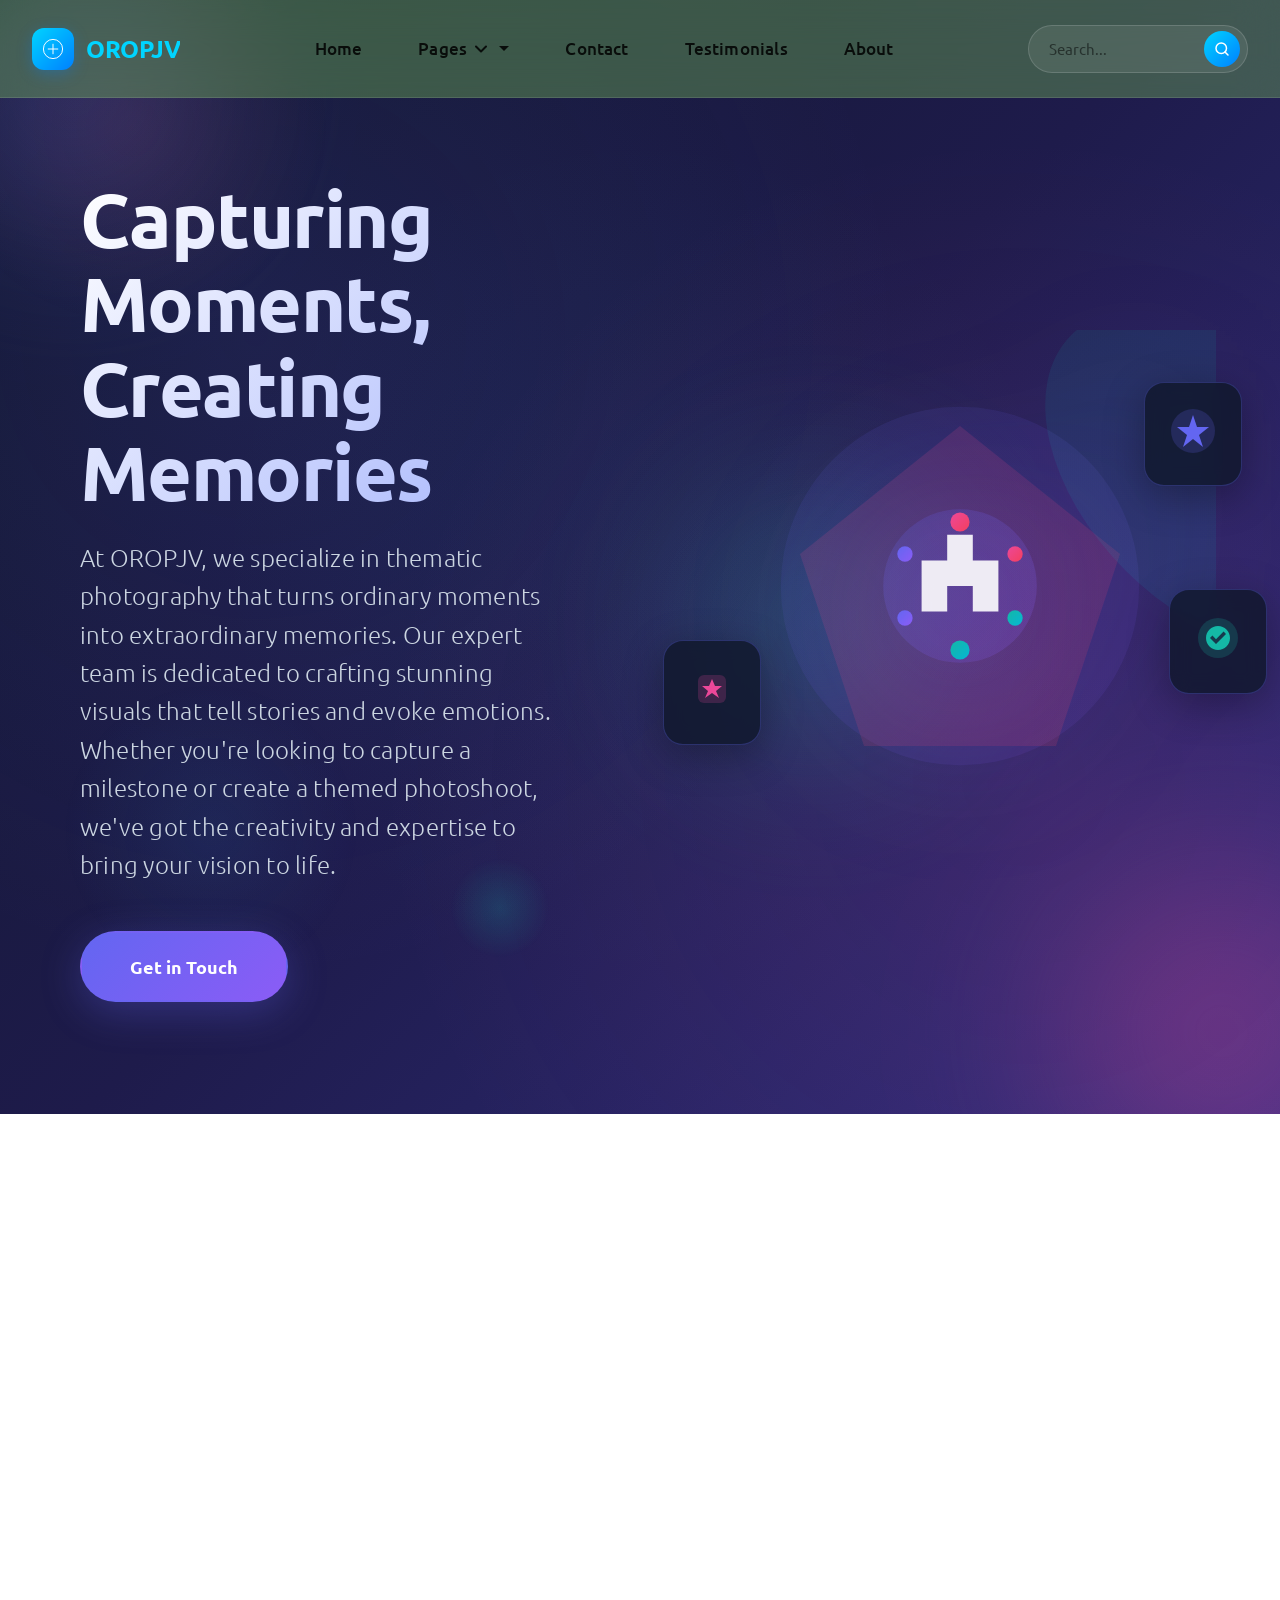
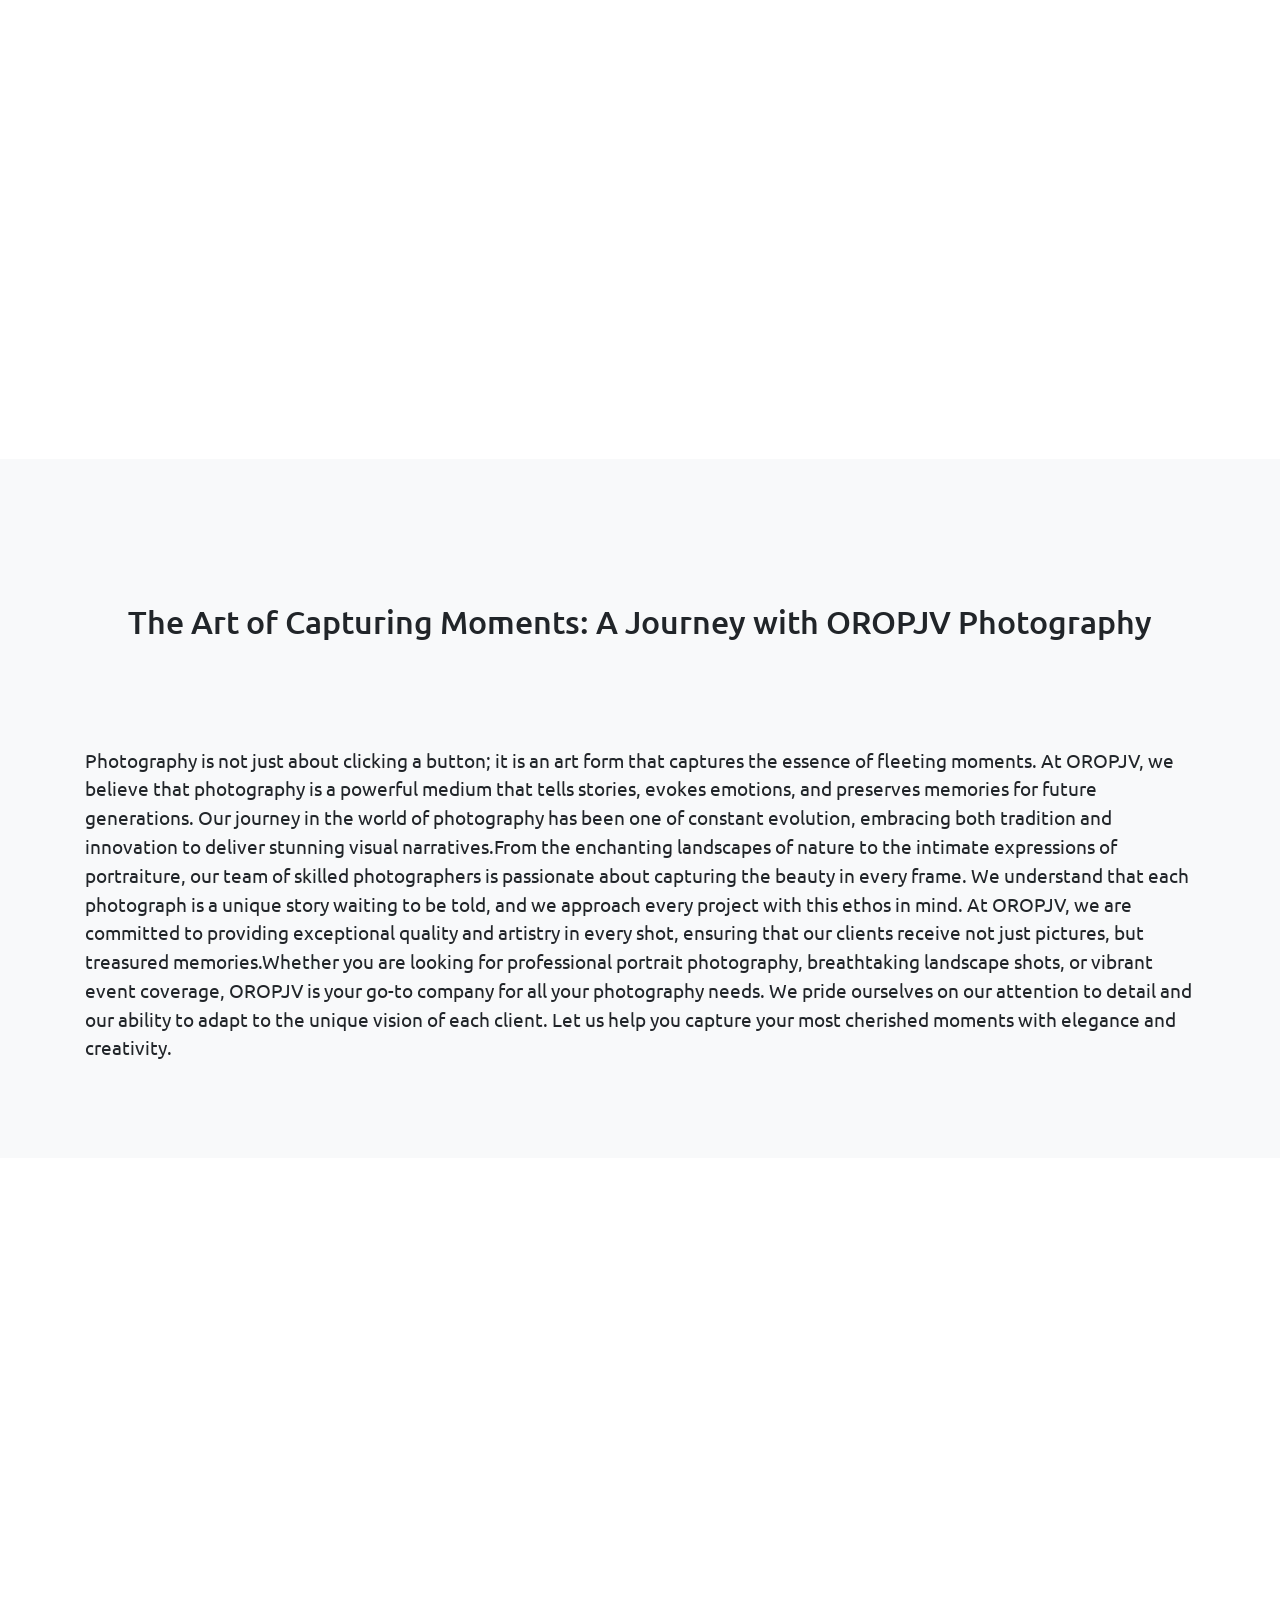
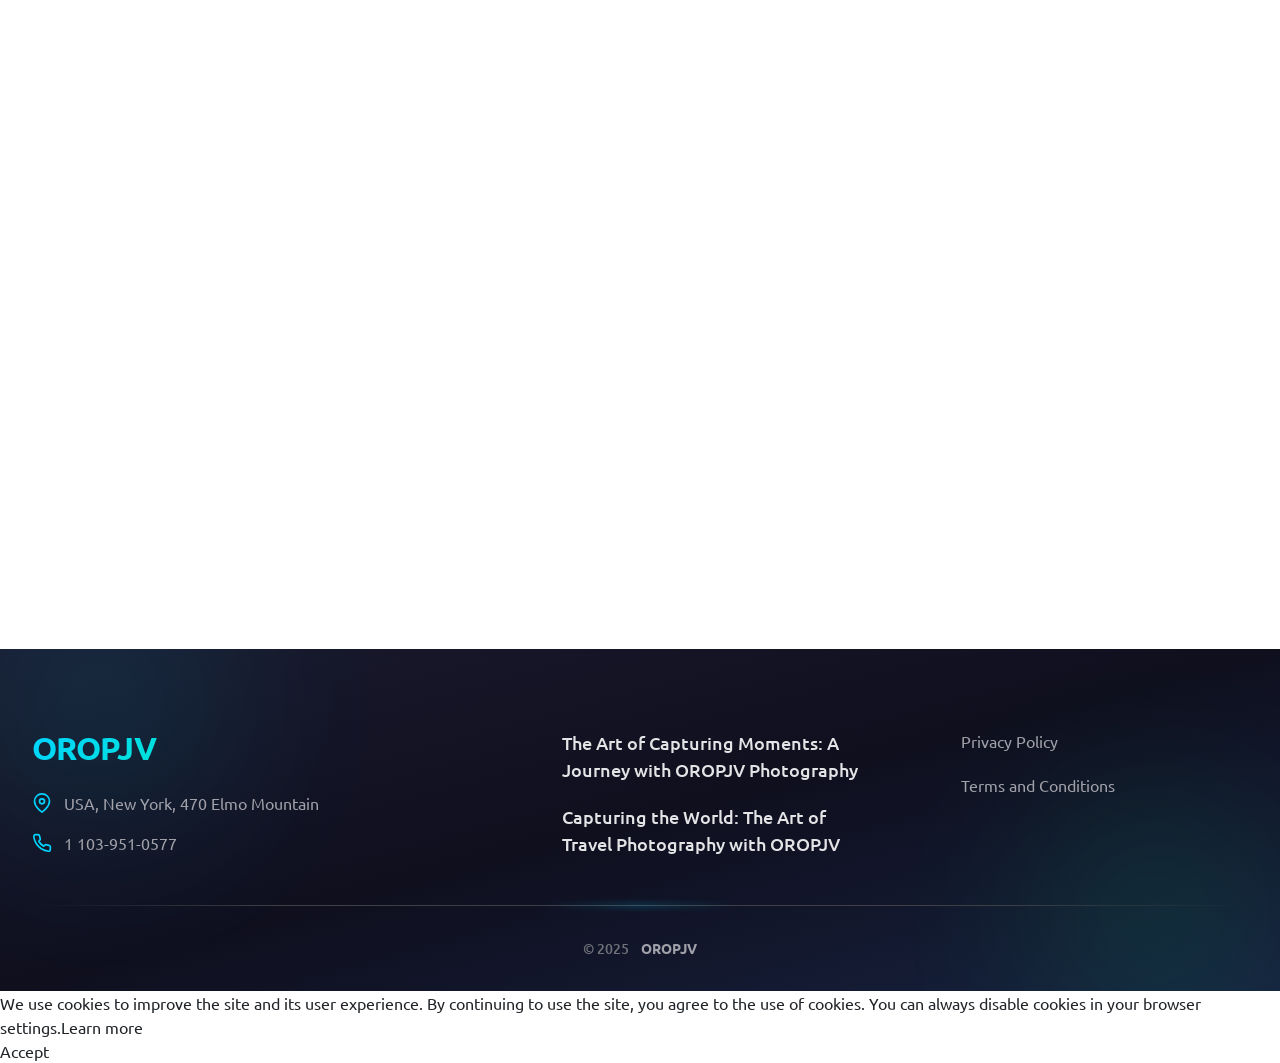
<file: index.html>
<!DOCTYPE html>
<html lang="en">
    <head>
        <meta charset="utf-8" />
        <meta name="viewport" content="width=device-width, initial-scale=1" />

        <meta name="keywords" content="photography, photos, camera, photo gallery, photo tips, photo tutorials, photo editing, photo techniques, photography equipment, landscape photography, portrait photography, wildlife photography, travel photography, photography inspiration, photography blog, photography articles, photography resources, photography community, photography events, photography workshops, photography courses" />
        <meta name="description" content="Capture life's precious moments with our professional photography services. Specializing in portrait, event, and landscape photography, we offer a diverse portfolio of stunning imagery to suit all your needs. Our skilled photographers use the latest techniques to deliver high-quality photos that tell your unique story. Whether you're looking for personal portraits, wedding photography, or breathtaking landscapes, visit our website to explore our galleries and book your session today. Enhance your memories with our exceptional photography services dedicated to preserving your special moments." />

        <title>Capturing Moments, Creating Memories</title>

        <link rel="stylesheet" href="css/bootstrap.min.css" />
        <link rel="stylesheet" href="css/styles.css" />
        <link rel="stylesheet" href="css/font-awesome.min.css" />
        <link rel='stylesheet' href='css/boxicons.min.css'>
        <link rel="stylesheet" href="css/aos.css">
        <link rel="stylesheet" href="css/bootstrap-icons.css">
        <link rel="stylesheet" href="css/swiper-bundle.min.css" />
    </head>
    <body>
    
    <!-- Header Block: Asymmetric Floating Navigation with Glassmorphism -->
<header class="header-floating-glass yqkipu" id="header-main-nav">
    <div class="header-container">
    <!-- Brand Logo Section -->
    <div class="brand-section" data-aos="fade-right">
        <a href="index.html" class="brand-link">
        <div class="brand-icon">
            <svg viewBox="0 0 50 50" fill="none" xmlns="http://www.w3.org/2000/svg">
            <circle cx="25" cy="25" r="20" stroke="currentColor" stroke-width="2"/>
            <path d="M25 15 L25 35 M15 25 L35 25" stroke="currentColor" stroke-width="2" stroke-linecap="round"/>
            </svg>
        </div>
        <span class="brand-name">OROPJV</span>
        </a>
    </div>

    <!-- Desktop Navigation -->
    <nav class="nav-desktop" data-aos="fade-left" data-aos-delay="100">
        <ul class="nav-list">
        <li class="nav-item">
            <a href="index.html" class="nav-link">Home</a>
        </li>
        <li class="nav-item has-dropdown">
            <a href="#" class="nav-link dropdown-toggle">
            Pages
            <svg class="dropdown-arrow" viewBox="0 0 12 8" fill="none">
                <path d="M1 1.5L6 6.5L11 1.5" stroke="currentColor" stroke-width="2" stroke-linecap="round" stroke-linejoin="round"/>
            </svg>
            </a>
            <ul class="dropdown-menu-new">
            <li><a href="the-art-of-capturing-moments3-a-journey-with-oropjv-photography.html" class="dropdown-link">The Art of Capturing Moments: A Journey with OROPJV Photography</a></li>
            <li><a href="capturing-the-world3-the-art-of-travel-photography-with-oropjv.html" class="dropdown-link">Capturing the World: The Art of Travel Photography with OROPJV</a></li>
            </ul>
        </li>
        <li class="nav-item">
            <a href="contact.html" class="nav-link">Contact</a>
        </li>
        <li class="nav-item">
            <a href="reviews.html" class="nav-link">Testimonials</a>
        </li>
        <li class="nav-item">
            <a href="#about" class="nav-link">About</a>
        </li>
        </ul>
    </nav>

    <!-- Search Form Section -->
    <div class="search-section yqkipu" data-aos="fade-left" data-aos-delay="200">
        <form action="order.php" method="GET" class="search-form">
        <input type="search" name="q" class="search-input" placeholder="Search..." aria-label="Search our website">
        <button type="submit" class="search-button" aria-label="Search">
            <svg viewBox="0 0 24 24" fill="none" xmlns="http://www.w3.org/2000/svg">
            <circle cx="11" cy="11" r="7" stroke="currentColor" stroke-width="2"/>
            <path d="M20 20L16 16" stroke="currentColor" stroke-width="2" stroke-linecap="round"/>
            </svg>
        </button>
        </form>
    </div>

    <!-- Hamburger Menu Button -->
    <button class="hamburger-menu" id="hamburger-toggle" aria-label="Open Menu" aria-expanded="false">
        <span class="hamburger-line"></span>
        <span class="hamburger-line"></span>
        <span class="hamburger-line"></span>
    </button>
    </div>

    <!-- Mobile Navigation Overlay -->
    <div class="mobile-nav-overlay" id="mobile-overlay">
    <nav class="nav-mobile">
        <ul class="mobile-nav-list">
        <li class="mobile-nav-item">
            <a href="index.html" class="mobile-nav-link">Home</a>
        </li>
        <li class="mobile-nav-item has-submenu">
            <a href="#" class="mobile-nav-link mobile-dropdown-toggle">
            Pages
            <svg class="mobile-dropdown-arrow" viewBox="0 0 12 8" fill="none">
                <path d="M1 1.5L6 6.5L11 1.5" stroke="currentColor" stroke-width="2" stroke-linecap="round" stroke-linejoin="round"/>
            </svg>
            </a>
            <ul class="mobile-submenu">
            <li><a href="the-art-of-capturing-moments3-a-journey-with-oropjv-photography.html" class="mobile-submenu-link">The Art of Capturing Moments: A Journey with OROPJV Photography</a></li>
            <li><a href="capturing-the-world3-the-art-of-travel-photography-with-oropjv.html" class="mobile-submenu-link">Capturing the World: The Art of Travel Photography with OROPJV</a></li>
            </ul>
        </li>
        <li class="mobile-nav-item">
            <a href="contact.html" class="mobile-nav-link">Contact</a>
        </li>
        <li class="mobile-nav-item">
            <a href="reviews.html" class="mobile-nav-link">Testimonials</a>
        </li>
        <li class="mobile-nav-item">
            <a href="#about" class="mobile-nav-link">About</a>
        </li>
        </ul>

        <!-- Mobile Search Form -->
        <div class="mobile-search-section yqkipu">
        <form action="order.php" method="GET" class="mobile-search-form">
            <input type="search" name="q" class="mobile-search-input" placeholder="Search..." aria-label="Search our website">
            <button type="submit" class="mobile-search-button" aria-label="Search">
            <svg viewBox="0 0 24 24" fill="none" xmlns="http://www.w3.org/2000/svg">
                <circle cx="11" cy="11" r="7" stroke="currentColor" stroke-width="2"/>
                <path d="M20 20L16 16" stroke="currentColor" stroke-width="2" stroke-linecap="round"/>
            </svg>
            </button>
        </form>
        </div>
    </nav>
    </div>
</header>

<!-- Header JavaScript -->
<script>
document.addEventListener('DOMContentLoaded', function() {
    const hamburger = document.getElementById('hamburger-toggle');
    const mobileOverlay = document.getElementById('mobile-overlay');
    const header = document.getElementById('header-main-nav');
    const body = document.body;
    
    // Hamburger menu toggle
    hamburger.addEventListener('click', function(e) {
    e.stopPropagation();
    const isOpen = mobileOverlay.classList.contains('active');
    
    if (isOpen) {
        mobileOverlay.classList.remove('active');
        hamburger.classList.remove('active');
        hamburger.setAttribute('aria-expanded', 'false');
        body.style.overflow = '';
    } else {
        mobileOverlay.classList.add('active');
        hamburger.classList.add('active');
        hamburger.setAttribute('aria-expanded', 'true');
        body.style.overflow = 'hidden';
    }
    });
    
    // Close mobile menu when clicking outside
    document.addEventListener('click', function(e) {
    if (mobileOverlay.classList.contains('active') && 
        !mobileOverlay.contains(e.target) && 
        !hamburger.contains(e.target)) {
        mobileOverlay.classList.remove('active');
        hamburger.classList.remove('active');
        hamburger.setAttribute('aria-expanded', 'false');
        body.style.overflow = '';
    }
    });
    
    // Close mobile menu when clicking a link (except dropdowns)
    const mobileLinks = document.querySelectorAll('.mobile-nav-link:not(.mobile-dropdown-toggle), .mobile-submenu-link');
    mobileLinks.forEach(link => {
    link.addEventListener('click', function() {
        mobileOverlay.classList.remove('active');
        hamburger.classList.remove('active');
        hamburger.setAttribute('aria-expanded', 'false');
        body.style.overflow = '';
    });
    });
    
    // Desktop dropdown toggle
    const dropdownToggle = document.querySelector('.dropdown-toggle');
    const dropdownMenu = document.querySelector('.dropdown-menu-new');
    
    if (dropdownToggle && dropdownMenu) {
    dropdownToggle.addEventListener('click', function(e) {
        e.preventDefault();
        e.stopPropagation();
        dropdownMenu.classList.toggle('show');
    });
    
    // Close dropdown when clicking outside
    document.addEventListener('click', function(e) {
        if (!dropdownToggle.contains(e.target) && !dropdownMenu.contains(e.target)) {
        dropdownMenu.classList.remove('show');
        }
    });
    }
    
    // Mobile dropdown toggle
    const mobileDropdownToggles = document.querySelectorAll('.mobile-dropdown-toggle');
    mobileDropdownToggles.forEach(toggle => {
    toggle.addEventListener('click', function(e) {
        e.preventDefault();
        const parent = this.parentElement;
        const submenu = parent.querySelector('.mobile-submenu');
        
        parent.classList.toggle('open');
        
        if (submenu) {
        if (parent.classList.contains('open')) {
            submenu.style.maxHeight = submenu.scrollHeight + 'px';
        } else {
            submenu.style.maxHeight = '0';
        }
        }
    });
    });
    
    // Sticky header on scroll
    let lastScroll = 0;
    window.addEventListener('scroll', function() {
    const currentScroll = window.pageYOffset;
    
    if (currentScroll > 100) {
        header.classList.add('scrolled');
    } else {
        header.classList.remove('scrolled');
    }
    
    lastScroll = currentScroll;
    });
});
</script>

<main>
<!-- Welcome Hero Block: Asymmetric Split Design with Floating Elements -->
<section class="welcome-hero-zx9" id="about" data-aos="fade-in">
    <div class="hero-background-layer"></div>
    
    <div class="hero-content-wrapper">
    <div class="hero-left-column" data-aos="fade-right" data-aos-delay="200">
        <div class="hero-text-container">
        <h1 class="hero-main-title">Capturing Moments, Creating Memories</h1>
        <p class="hero-subtitle">At OROPJV, we specialize in thematic photography that turns ordinary moments into extraordinary memories. Our expert team is dedicated to crafting stunning visuals that tell stories and evoke emotions. Whether you're looking to capture a milestone or create a themed photoshoot, we've got the creativity and expertise to bring your vision to life.</p>
        
        <div class="hero-cta-group">
            <a href="#contact" class="hero-btn-primary">Get in Touch</a>
        </div>
        </div>
        
        <div class="hero-decorative-elements">
        <div class="floating-circle circle-1"></div>
        <div class="floating-circle circle-2"></div>
        <div class="floating-circle circle-3"></div>
        </div>
    </div>
    
    <div class="hero-right-column" data-aos="fade-left" data-aos-delay="400">
        <div class="hero-visual-container">
        <svg class="hero-main-svg" viewBox="0 0 800 800" xmlns="http://www.w3.org/2000/svg">
            <defs>
            <linearGradient id="gradient1" x1="0%" y1="0%" x2="100%" y2="100%">
                <stop offset="0%" style="stop-color:#6366f1;stop-opacity:1" />
                <stop offset="100%" style="stop-color:#8b5cf6;stop-opacity:1" />
            </linearGradient>
            <linearGradient id="gradient2" x1="0%" y1="0%" x2="100%" y2="100%">
                <stop offset="0%" style="stop-color:#ec4899;stop-opacity:1" />
                <stop offset="100%" style="stop-color:#f43f5e;stop-opacity:1" />
            </linearGradient>
            <linearGradient id="gradient3" x1="0%" y1="0%" x2="100%" y2="100%">
                <stop offset="0%" style="stop-color:#14b8a6;stop-opacity:1" />
                <stop offset="100%" style="stop-color:#06b6d4;stop-opacity:1" />
            </linearGradient>
            </defs>
            
            <!-- Animated geometric shapes -->
            <circle class="svg-shape shape-1" cx="400" cy="400" r="280" fill="url(#gradient1)" opacity="0.1"/>
            <path class="svg-shape shape-2" d="M400,150 L650,350 L550,650 L250,650 L150,350 Z" fill="url(#gradient2)" opacity="0.15"/>
            <ellipse class="svg-shape shape-3" cx="400" cy="400" rx="320" ry="200" fill="url(#gradient3)" opacity="0.1" transform="rotate(45 400 400)"/>
            
            <!-- Central icon element -->
            <g class="svg-icon-group" transform="translate(400, 400)">
            <circle cx="0" cy="0" r="120" fill="url(#gradient1)" opacity="0.2"/>
            <path d="M-60,-40 L-60,40 L-20,40 L-20,0 L20,0 L20,40 L60,40 L60,-40 L20,-40 L20,-80 L-20,-80 L-20,-40 Z" 
                    fill="#ffffff" opacity="0.9"/>
            <circle cx="0" cy="-100" r="15" fill="url(#gradient2)"/>
            <circle cx="86" cy="-50" r="12" fill="url(#gradient2)"/>
            <circle cx="86" cy="50" r="12" fill="url(#gradient3)"/>
            <circle cx="0" cy="100" r="15" fill="url(#gradient3)"/>
            <circle cx="-86" cy="50" r="12" fill="url(#gradient1)"/>
            <circle cx="-86" cy="-50" r="12" fill="url(#gradient1)"/>
            </g>
        </svg>
        
        <div class="hero-floating-card card-1" data-aos="fade-up" data-aos-delay="600">
            <svg width="48" height="48" viewBox="0 0 48 48" fill="none" xmlns="http://www.w3.org/2000/svg">
            <circle cx="24" cy="24" r="22" fill="#6366f1" opacity="0.2"/>
            <path d="M24 8L28 20H40L30 28L34 40L24 32L14 40L18 28L8 20H20L24 8Z" fill="#6366f1"/>
            </svg>
        </div>
        
        <div class="hero-floating-card card-2" data-aos="fade-up" data-aos-delay="800">
            <svg width="48" height="48" viewBox="0 0 48 48" fill="none" xmlns="http://www.w3.org/2000/svg">
            <rect x="10" y="10" width="28" height="28" rx="6" fill="#ec4899" opacity="0.2"/>
            <path d="M24 14L27 21H34L28 26L31 33L24 28L17 33L20 26L14 21H21L24 14Z" fill="#ec4899"/>
            </svg>
        </div>
        
        <div class="hero-floating-card card-3" data-aos="fade-up" data-aos-delay="1000">
            <svg width="48" height="48" viewBox="0 0 48 48" fill="none" xmlns="http://www.w3.org/2000/svg">
            <circle cx="24" cy="24" r="20" fill="#14b8a6" opacity="0.2"/>
            <path d="M24 12C17.4 12 12 17.4 12 24C12 30.6 17.4 36 24 36C30.6 36 36 30.6 36 24C36 17.4 30.6 12 24 12ZM22 30L16 24L18.4 21.6L22 25.2L29.6 17.6L32 20L22 30Z" fill="#14b8a6"/>
            </svg>
        </div>
        </div>
    </div>
    </div>
    
    <div class="hero-scroll-indicator" data-aos="fade-up" data-aos-delay="1200">
    <div class="scroll-mouse">
        <div class="scroll-wheel"></div>
    </div>
    </div>
    
    <div class="hero-gradient-orbs">
    <div class="gradient-orb orb-1"></div>
    <div class="gradient-orb orb-2"></div>
    <div class="gradient-orb orb-3"></div>
    </div>
</section>

<!-- Futures Block: Diagonal Split Grid with Gradient Accents -->
<section class="futures-block-zx89" id="futures-section-kl42" data-aos="fade-up">
    <div class="futures-container">
    <div class="futures-grid">
        
        <!-- Feature 1 - Offset Left -->
        <div class="future-card future-card-1" data-aos="fade-right" data-aos-delay="100">
        <div class="future-card-inner">
            <div class="future-image-wrapper">
            <div class="image-accent accent-coral"></div>
            <div class="future-image">
                <img src="img/image594331.png">
            </div>
            </div>
            <div class="future-content">
            <h3 class="future-header">Stunning Visuals</h3>
            <p class="future-text">Our photography captures the essence of every moment with breathtaking clarity and detail. Each image is meticulously crafted to highlight the beauty and emotion of the scene, ensuring that your memories are preserved in the most stunning way possible.</p>
            </div>
        </div>
        </div>

        <!-- Feature 2 - Center Elevated -->
        <div class="future-card future-card-2" data-aos="fade-up" data-aos-delay="200">
        <div class="future-card-inner">
            <div class="future-image-wrapper">
            <div class="image-accent accent-lime"></div>
            <div class="future-image">
                <img src="img/image594332.png">
            </div>
            </div>
            <div class="future-content">
            <h3 class="future-header">Personalized Experience</h3>
            <p class="future-text">We offer a tailored photography experience that caters to your unique needs and preferences. From the initial consultation to the final delivery of your photos, our team is dedicated to providing a personalized service that exceeds your expectations.</p>
            </div>
        </div>
        </div>

        <!-- Feature 3 - Offset Right -->
        <div class="future-card future-card-3" data-aos="fade-left" data-aos-delay="300">
        <div class="future-card-inner">
            <div class="future-image-wrapper">
            <div class="image-accent accent-cyan"></div>
            <div class="future-image">
                <img src="img/image594333.png">
            </div>
            </div>
            <div class="future-content">
            <h3 class="future-header">Professional Quality</h3>
            <p class="future-text">With years of experience and state-of-the-art equipment, our photography services guarantee professional quality results. We pride ourselves on delivering high-resolution images that are perfect for both personal keepsakes and professional use.</p>
            </div>
        </div>
        </div>

    </div>
    </div>
    
    <!-- Background Decorative Elements -->
    <div class="futures-bg-decoration">
    <div class="decoration-blob blob-1"></div>
    <div class="decoration-blob blob-2"></div>
    <div class="decoration-blob blob-3"></div>
    </div>
</section>

<!-- Services Block: Diagonal Split Grid with Floating Cards - ID: srv-dg-789 -->
<section class="services-block-dg789" id="services-diagonal-split" data-aos="fade-up">
    <div class="services-container-dg">
    <div class="services-header-wrapper-dg">
        <h2 class="services-main-title-dg">Our Services</h2>
        <div class="header-accent-line-dg"></div>
    </div>
    
    <div class="services-grid-dg">
        <!-- Service 1 -->
        <article class="service-card-dg service-card-1-dg" data-aos="fade-up" data-aos-delay="100">
        <div class="service-icon-wrapper-dg">
            <svg class="service-icon-dg" viewBox="0 0 64 64" fill="none" xmlns="http://www.w3.org/2000/svg">
            <circle cx="32" cy="32" r="28" stroke="currentColor" stroke-width="3" fill="none"/>
            <path d="M32 12 L32 32 L44 44" stroke="currentColor" stroke-width="3" stroke-linecap="round" stroke-linejoin="round"/>
            <circle cx="32" cy="32" r="4" fill="currentColor"/>
            </svg>
        </div>
        <div class="service-content-dg">
            <h3 class="service-name-dg">Professional Portrait Photography</h3>
            <p class="service-text-dg">Capture your best moments with our expert portrait photography service. Our experienced photographers specialize in creating stunning portraits that highlight your unique personality and style.</p>
            <a href="contact.html" class="service-btn-dg">
            <span>Learn More</span>
            <svg class="btn-arrow-dg" viewBox="0 0 24 24" fill="none">
                <path d="M5 12h14M12 5l7 7-7 7" stroke="currentColor" stroke-width="2" stroke-linecap="round" stroke-linejoin="round"/>
            </svg>
            </a>
        </div>
        </article>

        <!-- Service 2 -->
        <article class="service-card-dg service-card-2-dg" data-aos="fade-up" data-aos-delay="200">
        <div class="service-icon-wrapper-dg">
            <svg class="service-icon-dg" viewBox="0 0 64 64" fill="none" xmlns="http://www.w3.org/2000/svg">
            <rect x="12" y="16" width="40" height="32" rx="4" stroke="currentColor" stroke-width="3" fill="none"/>
            <path d="M12 26 L32 38 L52 26" stroke="currentColor" stroke-width="3" stroke-linecap="round" stroke-linejoin="round"/>
            <path d="M32 38 L32 48" stroke="currentColor" stroke-width="3" stroke-linecap="round"/>
            </svg>
        </div>
        <div class="service-content-dg">
            <h3 class="service-name-dg">Event Photography</h3>
            <p class="service-text-dg">From weddings to corporate events, our team provides comprehensive event photography services that ensure every special moment is immortalized in high-quality images. Trust us to be there for all your important occasions.</p>
            <a href="contact.html" class="service-btn-dg">
            <span>Learn More</span>
            <svg class="btn-arrow-dg" viewBox="0 0 24 24" fill="none">
                <path d="M5 12h14M12 5l7 7-7 7" stroke="currentColor" stroke-width="2" stroke-linecap="round" stroke-linejoin="round"/>
            </svg>
            </a>
        </div>
        </article>

        <!-- Service 3 -->
        <article class="service-card-dg service-card-3-dg" data-aos="fade-up" data-aos-delay="300">
        <div class="service-icon-wrapper-dg">
            <svg class="service-icon-dg" viewBox="0 0 64 64" fill="none" xmlns="http://www.w3.org/2000/svg">
            <path d="M32 8 L56 24 L56 48 L32 64 L8 48 L8 24 Z" stroke="currentColor" stroke-width="3" fill="none" stroke-linejoin="round"/>
            <circle cx="32" cy="32" r="8" fill="currentColor"/>
            <path d="M32 24 L32 16 M40 32 L48 32 M32 40 L32 48 M24 32 L16 32" stroke="currentColor" stroke-width="3" stroke-linecap="round"/>
            </svg>
        </div>
        <div class="service-content-dg">
            <h3 class="service-name-dg">Commercial Photography</h3>
            <p class="service-text-dg">Enhance your brand with our commercial photography offerings. We create compelling visual content that showcases your products and services in the best light, helping you to attract and engage your target audience.</p>
            <a href="contact.html" class="service-btn-dg">
            <span>Learn More</span>
            <svg class="btn-arrow-dg" viewBox="0 0 24 24" fill="none">
                <path d="M5 12h14M12 5l7 7-7 7" stroke="currentColor" stroke-width="2" stroke-linecap="round" stroke-linejoin="round"/>
            </svg>
            </a>
        </div>
        </article>

        <!-- Service 4 -->
        <article class="service-card-dg service-card-4-dg" data-aos="fade-up" data-aos-delay="400">
        <div class="service-icon-wrapper-dg">
            <svg class="service-icon-dg" viewBox="0 0 64 64" fill="none" xmlns="http://www.w3.org/2000/svg">
            <path d="M32 8 L48 20 L44 40 L32 52 L20 40 L16 20 Z" stroke="currentColor" stroke-width="3" fill="none" stroke-linejoin="round"/>
            <path d="M32 20 L40 28 L32 36 L24 28 Z" fill="currentColor"/>
            <circle cx="32" cy="28" r="3" fill="#fff"/>
            </svg>
        </div>
        <div class="service-content-dg">
            <h3 class="service-name-dg">Wedding Photography</h3>
            <p class="service-text-dg">Our wedding photography service captures the joy and romance of your special day. We offer personalized packages to suit your needs, ensuring every precious memory is artfully preserved.</p>
            <a href="contact.html" class="service-btn-dg">
            <span>Learn More</span>
            <svg class="btn-arrow-dg" viewBox="0 0 24 24" fill="none">
                <path d="M5 12h14M12 5l7 7-7 7" stroke="currentColor" stroke-width="2" stroke-linecap="round" stroke-linejoin="round"/>
            </svg>
            </a>
        </div>
        </article>

        <!-- Service 5 -->
        <article class="service-card-dg service-card-5-dg" data-aos="fade-up" data-aos-delay="500">
        <div class="service-icon-wrapper-dg">
            <svg class="service-icon-dg" viewBox="0 0 64 64" fill="none" xmlns="http://www.w3.org/2000/svg">
            <rect x="14" y="14" width="36" height="36" rx="6" stroke="currentColor" stroke-width="3" fill="none"/>
            <path d="M24 32 L28 36 L40 24" stroke="currentColor" stroke-width="3" stroke-linecap="round" stroke-linejoin="round"/>
            <circle cx="44" cy="20" r="6" fill="currentColor"/>
            </svg>
        </div>
        <div class="service-content-dg">
            <h3 class="service-name-dg">Family Photography</h3>
            <p class="service-text-dg">Create lasting memories with our family photography sessions. We offer flexible options to capture your family’s unique dynamics and connections, resulting in beautiful, timeless photographs.</p>
            <a href="contact.html" class="service-btn-dg">
            <span>Learn More</span>
            <svg class="btn-arrow-dg" viewBox="0 0 24 24" fill="none">
                <path d="M5 12h14M12 5l7 7-7 7" stroke="currentColor" stroke-width="2" stroke-linecap="round" stroke-linejoin="round"/>
            </svg>
            </a>
        </div>
        </article>

        <!-- Service 6 -->
        <article class="service-card-dg service-card-6-dg" data-aos="fade-up" data-aos-delay="600">
        <div class="service-icon-wrapper-dg">
            <svg class="service-icon-dg" viewBox="0 0 64 64" fill="none" xmlns="http://www.w3.org/2000/svg">
            <path d="M32 12 L52 28 L46 52 L18 52 L12 28 Z" stroke="currentColor" stroke-width="3" fill="none" stroke-linejoin="round"/>
            <circle cx="32" cy="32" r="10" stroke="currentColor" stroke-width="3" fill="none"/>
            <path d="M32 22 L32 32 L38 38" stroke="currentColor" stroke-width="2" stroke-linecap="round"/>
            </svg>
        </div>
        <div class="service-content-dg">
            <h3 class="service-name-dg">Photo Editing and Retouching</h3>
            <p class="service-text-dg">Enhance your images with our professional photo editing and retouching services. Our skilled editors use advanced techniques to ensure your photos are polished and perfected to your satisfaction.</p>
            <a href="contact.html" class="service-btn-dg">
            <span>Learn More</span>
            <svg class="btn-arrow-dg" viewBox="0 0 24 24" fill="none">
                <path d="M5 12h14M12 5l7 7-7 7" stroke="currentColor" stroke-width="2" stroke-linecap="round" stroke-linejoin="round"/>
            </svg>
            </a>
        </div>
        </article>
    </div>
    </div>
    
    <!-- Decorative background elements -->
    <div class="bg-decoration-dg bg-blob-1-dg"></div>
    <div class="bg-decoration-dg bg-blob-2-dg"></div>
</section>

<section id="about" class="jckouda bg-light py-5">
    <div class="container pt-5">
        <h2 class="text-center py-5">The Art of Capturing Moments: A Journey with OROPJV Photography</h2>
        <div class="py-5">Photography is not just about clicking a button; it is an art form that captures the essence of fleeting moments. At OROPJV, we believe that photography is a powerful medium that tells stories, evokes emotions, and preserves memories for future generations. Our journey in the world of photography has been one of constant evolution, embracing both tradition and innovation to deliver stunning visual narratives.From the enchanting landscapes of nature to the intimate expressions of portraiture, our team of skilled photographers is passionate about capturing the beauty in every frame. We understand that each photograph is a unique story waiting to be told, and we approach every project with this ethos in mind. At OROPJV, we are committed to providing exceptional quality and artistry in every shot, ensuring that our clients receive not just pictures, but treasured memories.Whether you are looking for professional portrait photography, breathtaking landscape shots, or vibrant event coverage, OROPJV is your go-to company for all your photography needs. We pride ourselves on our attention to detail and our ability to adapt to the unique vision of each client. Let us help you capture your most cherished moments with elegance and creativity.</div>
    </div>
</section>

<!-- Testimonials Block: Carousel with SVG Avatars -->
<section class="testimonials-carousel-section" id="testimonials-zx92" data-aos="fade-up">
    <div class="container">
    <div class="testimonials-header">
        <h2 class="testimonials-title">Testimonials</h2>
    </div>
    
    <div class="testimonials-carousel-wrapper">
        <div class="testimonials-carousel">
        <input type="radio" name="testimonial-slide" id="slide1" checked>
        <input type="radio" name="testimonial-slide" id="slide2">
        <input type="radio" name="testimonial-slide" id="slide3">
        
        <div class="testimonials-track">
            <!-- Testimonial 1 -->
            <div class="testimonial-card" data-slide="1">
            <div class="testimonial-content">
                <div class="testimonial-avatar">
                <svg viewBox="0 0 100 100" xmlns="http://www.w3.org/2000/svg">
                    <defs>
                    <linearGradient id="grad1" x1="0%" y1="0%" x2="100%" y2="100%">
                        <stop offset="0%" style="stop-color:#667eea;stop-opacity:1" />
                        <stop offset="100%" style="stop-color:#764ba2;stop-opacity:1" />
                    </linearGradient>
                    </defs>
                    <circle cx="50" cy="50" r="50" fill="url(#grad1)"/>
                    <circle cx="50" cy="35" r="15" fill="#ffffff" opacity="0.9"/>
                    <ellipse cx="50" cy="75" rx="25" ry="20" fill="#ffffff" opacity="0.9"/>
                </svg>
                </div>
                <div class="testimonial-text-wrapper">
                <div class="quote-icon">
                    <svg width="40" height="40" viewBox="0 0 40 40" fill="none" xmlns="http://www.w3.org/2000/svg">
                    <path d="M10 20C10 14.477 14.477 10 20 10V14C16.686 14 14 16.686 14 20H18V30H10V20Z" fill="currentColor" opacity="0.2"/>
                    <path d="M22 20C22 14.477 26.477 10 32 10V14C28.686 14 26 16.686 26 20H30V30H22V20Z" fill="currentColor" opacity="0.2"/>
                    </svg>
                </div>
                <p class="testimonial-text">I recently booked a photoshoot with OROPJV and was absolutely thrilled with the results. The team was professional and made me feel completely at ease throughout the session. The final photos were stunning and surpassed my expectations. I highly recommend OROPJV for anyone looking to capture their special moments beautifully!</p>
                <h4 class="testimonial-name">Allan Scott</h4>
                </div>
            </div>
            </div>
            
            <!-- Testimonial 2 -->
            <div class="testimonial-card" data-slide="2">
            <div class="testimonial-content">
                <div class="testimonial-avatar">
                <svg viewBox="0 0 100 100" xmlns="http://www.w3.org/2000/svg">
                    <defs>
                    <linearGradient id="grad2" x1="0%" y1="0%" x2="100%" y2="100%">
                        <stop offset="0%" style="stop-color:#f093fb;stop-opacity:1" />
                        <stop offset="100%" style="stop-color:#f5576c;stop-opacity:1" />
                    </linearGradient>
                    </defs>
                    <circle cx="50" cy="50" r="50" fill="url(#grad2)"/>
                    <circle cx="50" cy="35" r="15" fill="#ffffff" opacity="0.9"/>
                    <ellipse cx="50" cy="75" rx="25" ry="20" fill="#ffffff" opacity="0.9"/>
                </svg>
                </div>
                <div class="testimonial-text-wrapper">
                <div class="quote-icon">
                    <svg width="40" height="40" viewBox="0 0 40 40" fill="none" xmlns="http://www.w3.org/2000/svg">
                    <path d="M10 20C10 14.477 14.477 10 20 10V14C16.686 14 14 16.686 14 20H18V30H10V20Z" fill="currentColor" opacity="0.2"/>
                    <path d="M22 20C22 14.477 26.477 10 32 10V14C28.686 14 26 16.686 26 20H30V30H22V20Z" fill="currentColor" opacity="0.2"/>
                    </svg>
                </div>
                <p class="testimonial-text">Working with OROPJV was an incredible experience. Their attention to detail and creative vision are unmatched. From the initial consultation to the delivery of the final images, every step was handled with care and precision. The photographs are not only high-quality but also capture the essence of the occasion perfectly. Thank you, OROPJV, for preserving our memories in such a breathtaking way!</p>
                <h4 class="testimonial-name">Natalie Kelly</h4>
                </div>
            </div>
            </div>
            
            <!-- Testimonial 3 -->
            <div class="testimonial-card" data-slide="3">
            <div class="testimonial-content">
                <div class="testimonial-avatar">
                <svg viewBox="0 0 100 100" xmlns="http://www.w3.org/2000/svg">
                    <defs>
                    <linearGradient id="grad3" x1="0%" y1="0%" x2="100%" y2="100%">
                        <stop offset="0%" style="stop-color:#4facfe;stop-opacity:1" />
                        <stop offset="100%" style="stop-color:#00f2fe;stop-opacity:1" />
                    </linearGradient>
                    </defs>
                    <circle cx="50" cy="50" r="50" fill="url(#grad3)"/>
                    <circle cx="50" cy="35" r="15" fill="#ffffff" opacity="0.9"/>
                    <ellipse cx="50" cy="75" rx="25" ry="20" fill="#ffffff" opacity="0.9"/>
                </svg>
                </div>
                <div class="testimonial-text-wrapper">
                <div class="quote-icon">
                    <svg width="40" height="40" viewBox="0 0 40 40" fill="none" xmlns="http://www.w3.org/2000/svg">
                    <path d="M10 20C10 14.477 14.477 10 20 10V14C16.686 14 14 16.686 14 20H18V30H10V20Z" fill="currentColor" opacity="0.2"/>
                    <path d="M22 20C22 14.477 26.477 10 32 10V14C28.686 14 26 16.686 26 20H30V30H22V20Z" fill="currentColor" opacity="0.2"/>
                    </svg>
                </div>
                <p class="testimonial-text">OROPJV provided exceptional service from start to finish. The team's passion for photography truly shines through in their work. They were able to capture the atmosphere and emotions of our event effortlessly. The turnaround time for the photos was quick, and the quality was outstanding. I couldn't be happier with the service we received and would definitely recommend OROPJV to others!</p>
                <h4 class="testimonial-name">Thomas White</h4>
                </div>
            </div>
            </div>
        </div>
        
        <div class="carousel-controls">
            <label for="slide1" class="carousel-dot" aria-label="Go to testimonial 1"></label>
            <label for="slide2" class="carousel-dot" aria-label="Go to testimonial 2"></label>
            <label for="slide3" class="carousel-dot" aria-label="Go to testimonial 3"></label>
        </div>
        
        <div class="carousel-navigation">
            <label for="slide3" class="carousel-nav carousel-prev" aria-label="Previous testimonial">
            <svg width="24" height="24" viewBox="0 0 24 24" fill="none" xmlns="http://www.w3.org/2000/svg">
                <path d="M15 18L9 12L15 6" stroke="currentColor" stroke-width="2" stroke-linecap="round" stroke-linejoin="round"/>
            </svg>
            </label>
            <label for="slide2" class="carousel-nav carousel-next" aria-label="Next testimonial">
            <svg width="24" height="24" viewBox="0 0 24 24" fill="none" xmlns="http://www.w3.org/2000/svg">
                <path d="M9 18L15 12L9 6" stroke="currentColor" stroke-width="2" stroke-linecap="round" stroke-linejoin="round"/>
            </svg>
            </label>
        </div>
        </div>
    </div>
    </div>
</section>

<script>
// Pure CSS carousel - auto-advance functionality
(function() {
    const slides = document.querySelectorAll('input[name="testimonial-slide"]');
    let currentSlide = 0;
    
    function nextSlide() {
    currentSlide = (currentSlide + 1) % slides.length;
    slides[currentSlide].checked = true;
    }
    
    // Auto-advance every 5 seconds
    setInterval(nextSlide, 5000);
    
    // Update navigation labels dynamically
    const prevNav = document.querySelector('.carousel-prev');
    const nextNav = document.querySelector('.carousel-next');
    
    slides.forEach((slide, index) => {
    slide.addEventListener('change', function() {
        if (this.checked) {
        currentSlide = index;
        const prevIndex = (index - 1 + slides.length) % slides.length;
        const nextIndex = (index + 1) % slides.length;
        prevNav.setAttribute('for', `slide${prevIndex + 1}`);
        nextNav.setAttribute('for', `slide${nextIndex + 1}`);
        }
    });
    });
})();
</script>


<!-- FAQ Block: Pure CSS Accordion with Gradient Cards -->
<section class="faq-section-vt82" id="faq-block-nx49" data-aos="fade-up">
    <div class="container">
    <div class="faq-header-wrap">
        <h2 class="faq-main-title">Frequently Asked Questions</h2>
    </div>
    
    <div class="faq-accordion-grid">
        <!-- FAQ Item 1 -->
        <div class="faq-item-card">
        <input type="checkbox" id="faq-toggle-1" class="faq-checkbox" />
        <label for="faq-toggle-1" class="faq-question-label">
            <span class="faq-question-text">What types of photography services do you offer?</span>
            <span class="faq-icon-toggle">
            <svg class="icon-plus" width="24" height="24" viewBox="0 0 24 24" fill="none" stroke="currentColor" stroke-width="2.5" stroke-linecap="round">
                <line x1="12" y1="5" x2="12" y2="19"></line>
                <line x1="5" y1="12" x2="19" y2="12"></line>
            </svg>
            <svg class="icon-minus" width="24" height="24" viewBox="0 0 24 24" fill="none" stroke="currentColor" stroke-width="2.5" stroke-linecap="round">
                <line x1="5" y1="12" x2="19" y2="12"></line>
            </svg>
            </span>
        </label>
        <div class="faq-answer-wrapper">
            <div class="faq-answer-content">
            <p>We specialize in a variety of photography services including weddings, portraits, events, commercial, and product photography to cater to all your needs.</p>
            </div>
        </div>
        </div>

        <!-- FAQ Item 2 -->
        <div class="faq-item-card">
        <input type="checkbox" id="faq-toggle-2" class="faq-checkbox" />
        <label for="faq-toggle-2" class="faq-question-label">
            <span class="faq-question-text">How far in advance should I book a session?</span>
            <span class="faq-icon-toggle">
            <svg class="icon-plus" width="24" height="24" viewBox="0 0 24 24" fill="none" stroke="currentColor" stroke-width="2.5" stroke-linecap="round">
                <line x1="12" y1="5" x2="12" y2="19"></line>
                <line x1="5" y1="12" x2="19" y2="12"></line>
            </svg>
            <svg class="icon-minus" width="24" height="24" viewBox="0 0 24 24" fill="none" stroke="currentColor" stroke-width="2.5" stroke-linecap="round">
                <line x1="5" y1="12" x2="19" y2="12"></line>
            </svg>
            </span>
        </label>
        <div class="faq-answer-wrapper">
            <div class="faq-answer-content">
            <p>We recommend booking your session at least a month in advance to ensure availability, especially during peak seasons. However, feel free to contact us for last-minute inquiries.</p>
            </div>
        </div>
        </div>

        <!-- FAQ Item 3 -->
        <div class="faq-item-card">
        <input type="checkbox" id="faq-toggle-3" class="faq-checkbox" />
        <label for="faq-toggle-3" class="faq-question-label">
            <span class="faq-question-text">What is included in your photography packages?</span>
            <span class="faq-icon-toggle">
            <svg class="icon-plus" width="24" height="24" viewBox="0 0 24 24" fill="none" stroke="currentColor" stroke-width="2.5" stroke-linecap="round">
                <line x1="12" y1="5" x2="12" y2="19"></line>
                <line x1="5" y1="12" x2="19" y2="12"></line>
            </svg>
            <svg class="icon-minus" width="24" height="24" viewBox="0 0 24 24" fill="none" stroke="currentColor" stroke-width="2.5" stroke-linecap="round">
                <line x1="5" y1="12" x2="19" y2="12"></line>
            </svg>
            </span>
        </label>
        <div class="faq-answer-wrapper">
            <div class="faq-answer-content">
            <p>Our packages typically include a pre-session consultation, a set number of hours of shooting, post-processing of images, and digital delivery of final photographs. Custom packages can be tailored to suit specific requirements.</p>
            </div>
        </div>
        </div>

        <!-- FAQ Item 4 -->
        <div class="faq-item-card">
        <input type="checkbox" id="faq-toggle-4" class="faq-checkbox" />
        <label for="faq-toggle-4" class="faq-question-label">
            <span class="faq-question-text">How long does it take to receive the final images?</span>
            <span class="faq-icon-toggle">
            <svg class="icon-plus" width="24" height="24" viewBox="0 0 24 24" fill="none" stroke="currentColor" stroke-width="2.5" stroke-linecap="round">
                <line x1="12" y1="5" x2="12" y2="19"></line>
                <line x1="5" y1="12" x2="19" y2="12"></line>
            </svg>
            <svg class="icon-minus" width="24" height="24" viewBox="0 0 24 24" fill="none" stroke="currentColor" stroke-width="2.5" stroke-linecap="round">
                <line x1="5" y1="12" x2="19" y2="12"></line>
            </svg>
            </span>
        </label>
        <div class="faq-answer-wrapper">
            <div class="faq-answer-content">
            <p>Post-processing usually takes between 2 to 4 weeks. We strive to deliver high-quality images promptly and will keep you updated on the progress.</p>
            </div>
        </div>
        </div>

        <!-- FAQ Item 5 -->
        <div class="faq-item-card">
        <input type="checkbox" id="faq-toggle-5" class="faq-checkbox" />
        <label for="faq-toggle-5" class="faq-question-label">
            <span class="faq-question-text">Can I request specific shots or poses during the session?</span>
            <span class="faq-icon-toggle">
            <svg class="icon-plus" width="24" height="24" viewBox="0 0 24 24" fill="none" stroke="currentColor" stroke-width="2.5" stroke-linecap="round">
                <line x1="12" y1="5" x2="12" y2="19"></line>
                <line x1="5" y1="12" x2="19" y2="12"></line>
            </svg>
            <svg class="icon-minus" width="24" height="24" viewBox="0 0 24 24" fill="none" stroke="currentColor" stroke-width="2.5" stroke-linecap="round">
                <line x1="5" y1="12" x2="19" y2="12"></line>
            </svg>
            </span>
        </label>
        <div class="faq-answer-wrapper">
            <div class="faq-answer-content">
            <p>Absolutely! We encourage clients to share their ideas and preferences. Our goal is to capture images that reflect your vision and style.</p>
            </div>
        </div>
        </div>
    </div>
    </div>
</section>

<!-- Contact Information Block: Asymmetric Split Layout with Gradient Accent -->
<section class="contact-info-section-j8k" id="contact" data-aos="fade-up">
    <div class="container">
    <div class="contact-header-wrap">
        <h2 class="contact-main-header">Get in Touch</h2>
        <div class="header-accent-line"></div>
    </div>
    
    <div class="contact-content-grid">
        <!-- Contact Details Column -->
        <div class="contact-details-column" data-aos="fade-right" data-aos-delay="100">
        <div class="contact-card-wrapper">
            
            <!-- Address Block -->
            <div class="contact-info-item address-item">
            <div class="icon-container address-icon">
                <svg xmlns="http://www.w3.org/2000/svg" viewBox="0 0 24 24" fill="none" stroke="currentColor" stroke-width="2" stroke-linecap="round" stroke-linejoin="round">
                <path d="M21 10c0 7-9 13-9 13s-9-6-9-13a9 9 0 0 1 18 0z"></path>
                <circle cx="12" cy="10" r="3"></circle>
                </svg>
            </div>
            <div class="info-content">
                <h3 class="info-label">Our Location</h3>
                <p class="info-value address-value">USA, New York, 470 Elmo Mountain</p>
            </div>
            </div>
            
            <!-- Phone Block -->
            <div class="contact-info-item phone-item">
            <div class="icon-container phone-icon">
                <svg xmlns="http://www.w3.org/2000/svg" viewBox="0 0 24 24" fill="none" stroke="currentColor" stroke-width="2" stroke-linecap="round" stroke-linejoin="round">
                <path d="M22 16.92v3a2 2 0 0 1-2.18 2 19.79 19.79 0 0 1-8.63-3.07 19.5 19.5 0 0 1-6-6 19.79 19.79 0 0 1-3.07-8.67A2 2 0 0 1 4.11 2h3a2 2 0 0 1 2 1.72 12.84 12.84 0 0 0 .7 2.81 2 2 0 0 1-.45 2.11L8.09 9.91a16 16 0 0 0 6 6l1.27-1.27a2 2 0 0 1 2.11-.45 12.84 12.84 0 0 0 2.81.7A2 2 0 0 1 22 16.92z"></path>
                </svg>
            </div>
            <div class="info-content">
                <h3 class="info-label">Call Us</h3>
                <a href="tel:1 103-951-0577" class="info-value phone-link">1 103-951-0577</a>
            </div>
            </div>
            
            <!-- Email Block -->
            <div class="contact-info-item email-item">
            <div class="icon-container email-icon">
                <svg xmlns="http://www.w3.org/2000/svg" viewBox="0 0 24 24" fill="none" stroke="currentColor" stroke-width="2" stroke-linecap="round" stroke-linejoin="round">
                <path d="M4 4h16c1.1 0 2 .9 2 2v12c0 1.1-.9 2-2 2H4c-1.1 0-2-.9-2-2V6c0-1.1.9-2 2-2z"></path>
                <polyline points="22,6 12,13 2,6"></polyline>
                </svg>
            </div>
            <div class="info-content">
                <h3 class="info-label">Email Us</h3>
                <div class="info-value email-value">
                <span class="email-text"></span>
                </div>
            </div>
            </div>
            
            <div class="contact-decorative-element"></div>
        </div>
        </div>
        
        <!-- Map Column -->
        <div class="map-column" data-aos="fade-left" data-aos-delay="200">
        <div class="map-container">
            <div class="map-frame">
            <iframe src="https://www.google.com/maps/embed?pb=!1m18!1m12!1m3!1d193595.25280024676!2d-74.1444870506823!3d40.697631233268204!2m3!1f0!2f0!3f0!3m2!1i1024!2i768!4f13.1!3m3!1m2!1s0x89c24fa5d33f083b%3A0xc80b8f06e177fe62!2sNew%20York%2C%20NY%2C%20USA!5e0!3m2!1sen!2snl!4v1687183542876!5m2!1sen!2snl" style="border:0; width: 100%; height: 100%;" allowfullscreen="" loading="lazy" referrerpolicy="no-referrer-when-downgrade"></iframe>

            </div>
            <div class="map-overlay-border"></div>
        </div>
        </div>
        
    </div>
    </div>
    
    <!-- Background decorative elements -->
    <div class="bg-decoration-circle circle-1"></div>
    <div class="bg-decoration-circle circle-2"></div>
</section>

<section class="contact-form-section" id="contact-form-block" data-aos="fade-up">
    <div class="contact-container">
    <div class="contact-content-wrapper">
        <!-- Header Side -->
        <div class="contact-header-side" data-aos="fade-right" data-aos-delay="100">
        <div class="contact-header-content">
            <h2 class="contact-main-header">Get In Touch</h2>
            <div class="contact-decoration-line"></div>
        </div>
        </div>
        
        <!-- Form Side -->
        <div class="contact-form-side" data-aos="fade-left" data-aos-delay="200">
        <div class="contact-form-card">
            <form class="contact-form" method="POST" action="order.php">
            <div class="form-group">
                <label for="contact-name" class="form-label">Name</label>
                <input 
                type="text" 
                id="contact-name" 
                name="name" 
                class="form-input" 
                required 
                autocomplete="name"
                />
            </div>
            
            <div class="form-group">
                <label for="contact-email" class="form-label">Email</label>
                <input 
                type="email" 
                id="contact-email" 
                name="email" 
                class="form-input" 
                required 
                autocomplete="email"
                />
            </div>
            
            <div class="form-group">
                <label for="contact-message" class="form-label">Message</label>
                <textarea 
                id="contact-message" 
                name="message" 
                class="form-textarea" 
                rows="5" 
                required
                ></textarea>
            </div>
            
            <div class="form-submit-wrapper">
                <button type="submit" class="form-submit-btn">
                <span class="btn-text">Send Message</span>
                <span class="btn-arrow">→</span>
                </button>
            </div>
            </form>
        </div>
        </div>
    </div>
    </div>
    
    <!-- Background Decorative Elements -->
    <div class="contact-bg-decoration contact-bg-circle-1"></div>
    <div class="contact-bg-decoration contact-bg-circle-2"></div>
    <div class="contact-bg-decoration contact-bg-blob"></div>
</section>

</main>
<footer class="footer-block-modern" id="footer-section-omega">
    <div class="footer-container">
    <!-- Top Section: Brand & Info + Navigation -->
    <div class="footer-top-grid">
        <!-- Brand Column -->
        <div class="footer-brand-column" >
        <h3 class="footer-brand-name">OROPJV</h3>
        <div class="footer-contact-info">
            <div class="footer-info-item">
            <svg class="footer-icon" width="20" height="20" viewBox="0 0 24 24" fill="none" stroke="currentColor" stroke-width="2" stroke-linecap="round" stroke-linejoin="round">
                <path d="M21 10c0 7-9 13-9 13s-9-6-9-13a9 9 0 0 1 18 0z"></path>
                <circle cx="12" cy="10" r="3"></circle>
            </svg>
            <span>USA, New York, 470 Elmo Mountain</span>
            </div>
            <div class="footer-info-item">
            <svg class="footer-icon" width="20" height="20" viewBox="0 0 24 24" fill="none" stroke="currentColor" stroke-width="2" stroke-linecap="round" stroke-linejoin="round">
                <path d="M22 16.92v3a2 2 0 0 1-2.18 2 19.79 19.79 0 0 1-8.63-3.07 19.5 19.5 0 0 1-6-6 19.79 19.79 0 0 1-3.07-8.67A2 2 0 0 1 4.11 2h3a2 2 0 0 1 2 1.72 12.84 12.84 0 0 0 .7 2.81 2 2 0 0 1-.45 2.11L8.09 9.91a16 16 0 0 0 6 6l1.27-1.27a2 2 0 0 1 2.11-.45 12.84 12.84 0 0 0 2.81.7A2 2 0 0 1 22 16.92z"></path>
            </svg>
            <a href="tel:1 103-951-0577" class="footer-phone-link">1 103-951-0577</a>
            </div>
        </div>
        </div>

        <!-- Navigation Column -->
        <div class="footer-nav-column" >
        <nav class="footer-navigation">
            <a href="the-art-of-capturing-moments3-a-journey-with-oropjv-photography.html" class="footer-nav-link">
            <span class="footer-link-text">The Art of Capturing Moments: A Journey with OROPJV Photography</span>
            <span class="footer-link-underline"></span>
            </a>
            <a href="capturing-the-world3-the-art-of-travel-photography-with-oropjv.html" class="footer-nav-link">
            <span class="footer-link-text">Capturing the World: The Art of Travel Photography with OROPJV</span>
            <span class="footer-link-underline"></span>
            </a>
        </nav>
        </div>

        <!-- Legal Column -->
        <div class="footer-legal-column" >
        <nav class="footer-legal-nav">
            <a href="policy.html" class="footer-legal-link">Privacy Policy</a>
            <a href="terms.html" class="footer-legal-link">Terms and Conditions</a>
        </nav>
        </div>
    </div>

    <!-- Decorative Divider -->
    <div class="footer-divider">
        <div class="footer-divider-line"></div>
        <div class="footer-divider-glow"></div>
    </div>

    <!-- Bottom Section: Copyright Area -->
    <div class="footer-bottom" >
        <div class="footer-copyright">
        <span class="footer-year">© 2025</span>
        <span class="footer-brand-small">OROPJV</span>
        </div>
    </div>
    </div>

    <!-- Background Decorative Elements -->
    <div class="footer-bg-decoration">
    <div class="footer-blob footer-blob-1"></div>
    <div class="footer-blob footer-blob-2"></div>
    </div>
</footer>



    <script type="text/javascript" src="js/popper.js"></script><script> window.start.init({Palette:"palette1",Mode:"banner bottom",Time:"0", Message: "We use cookies to improve the site and its user experience. By continuing to use the site, you agree to the use of cookies. You can always disable cookies in your browser settings.", ButtonText: "Accept", LinkText: "Learn more"})</script>
        
    <script src="https://code.jquery.com/jquery-3.2.1.slim.min.js"></script>
    <script src="js/popper.min.js"></script>
    <script src="js/bootstrap.min.js"></script>
    <script src="js/aos.js"></script>
    <script src="js/swiper-bundle.min.js"></script>
    <script src="js/script.js"></script>

    <script>AOS.init();</script>
    </body>
</html>
</file>
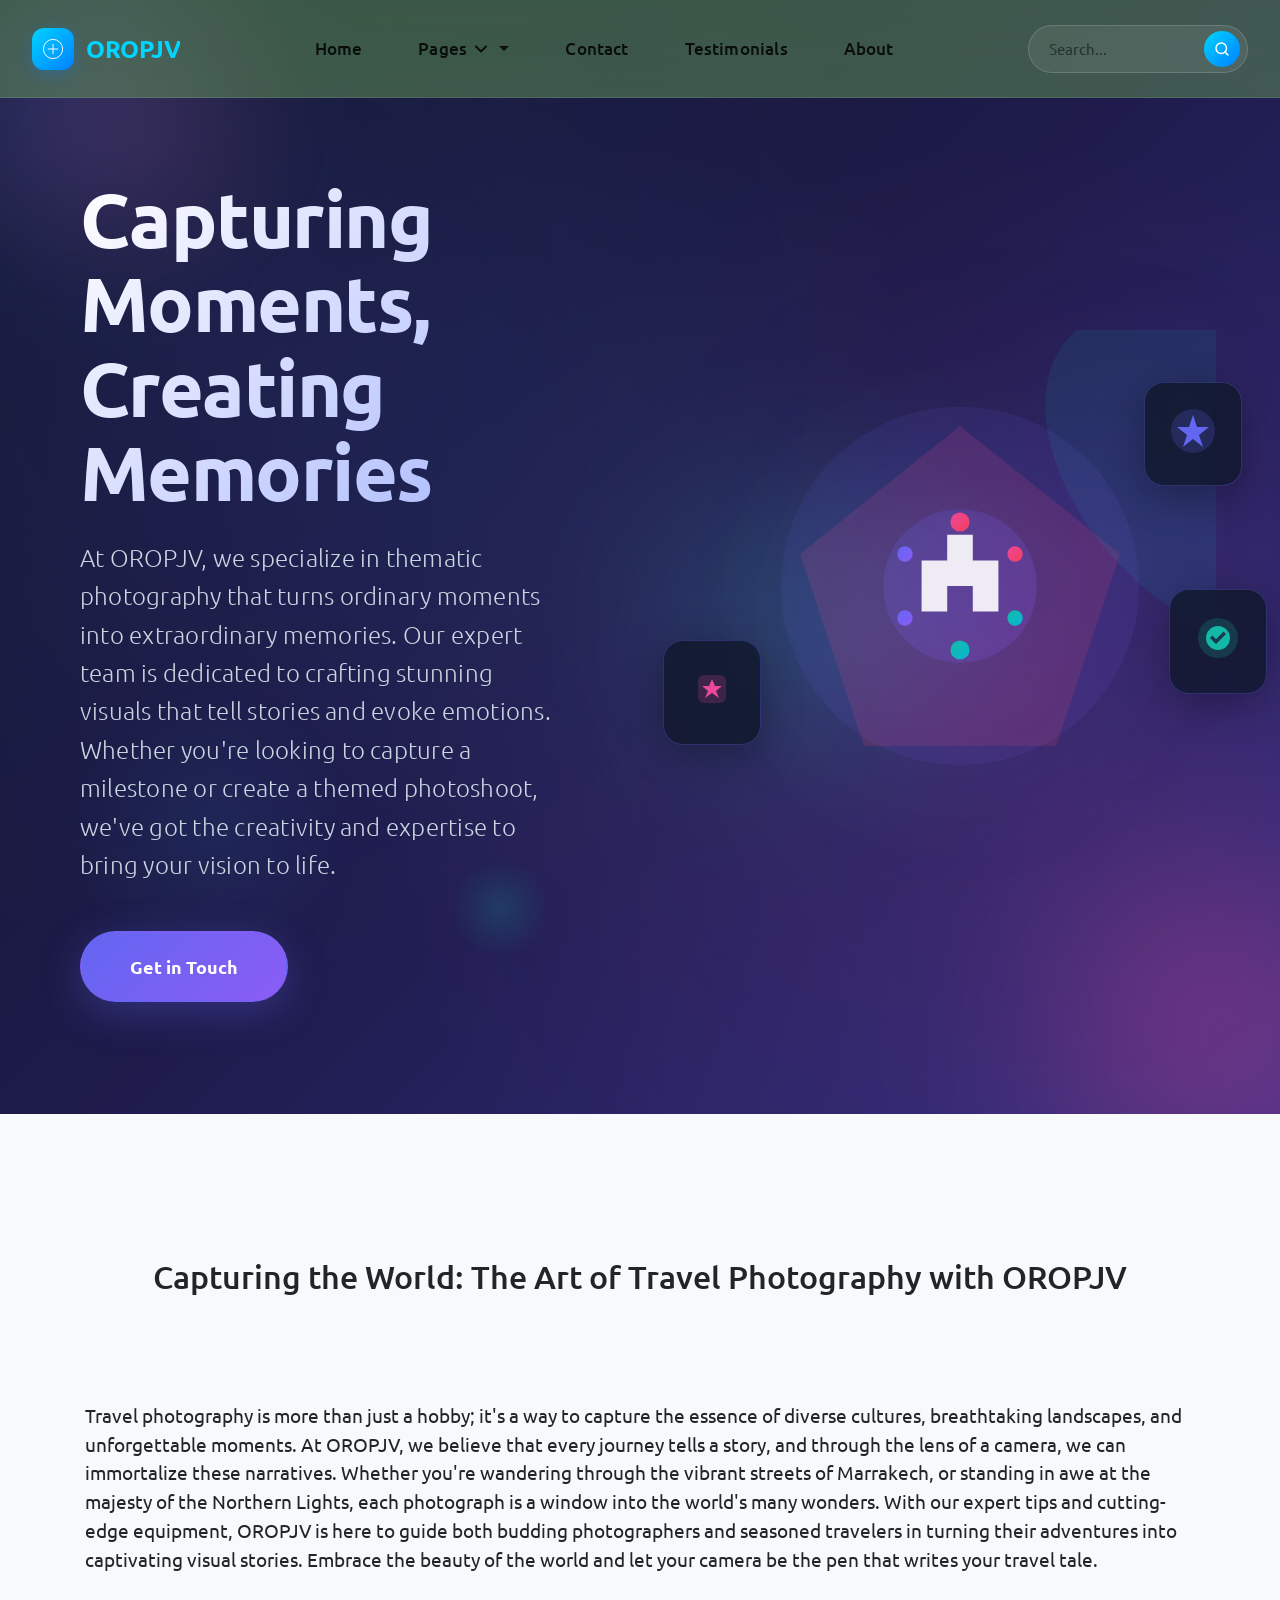
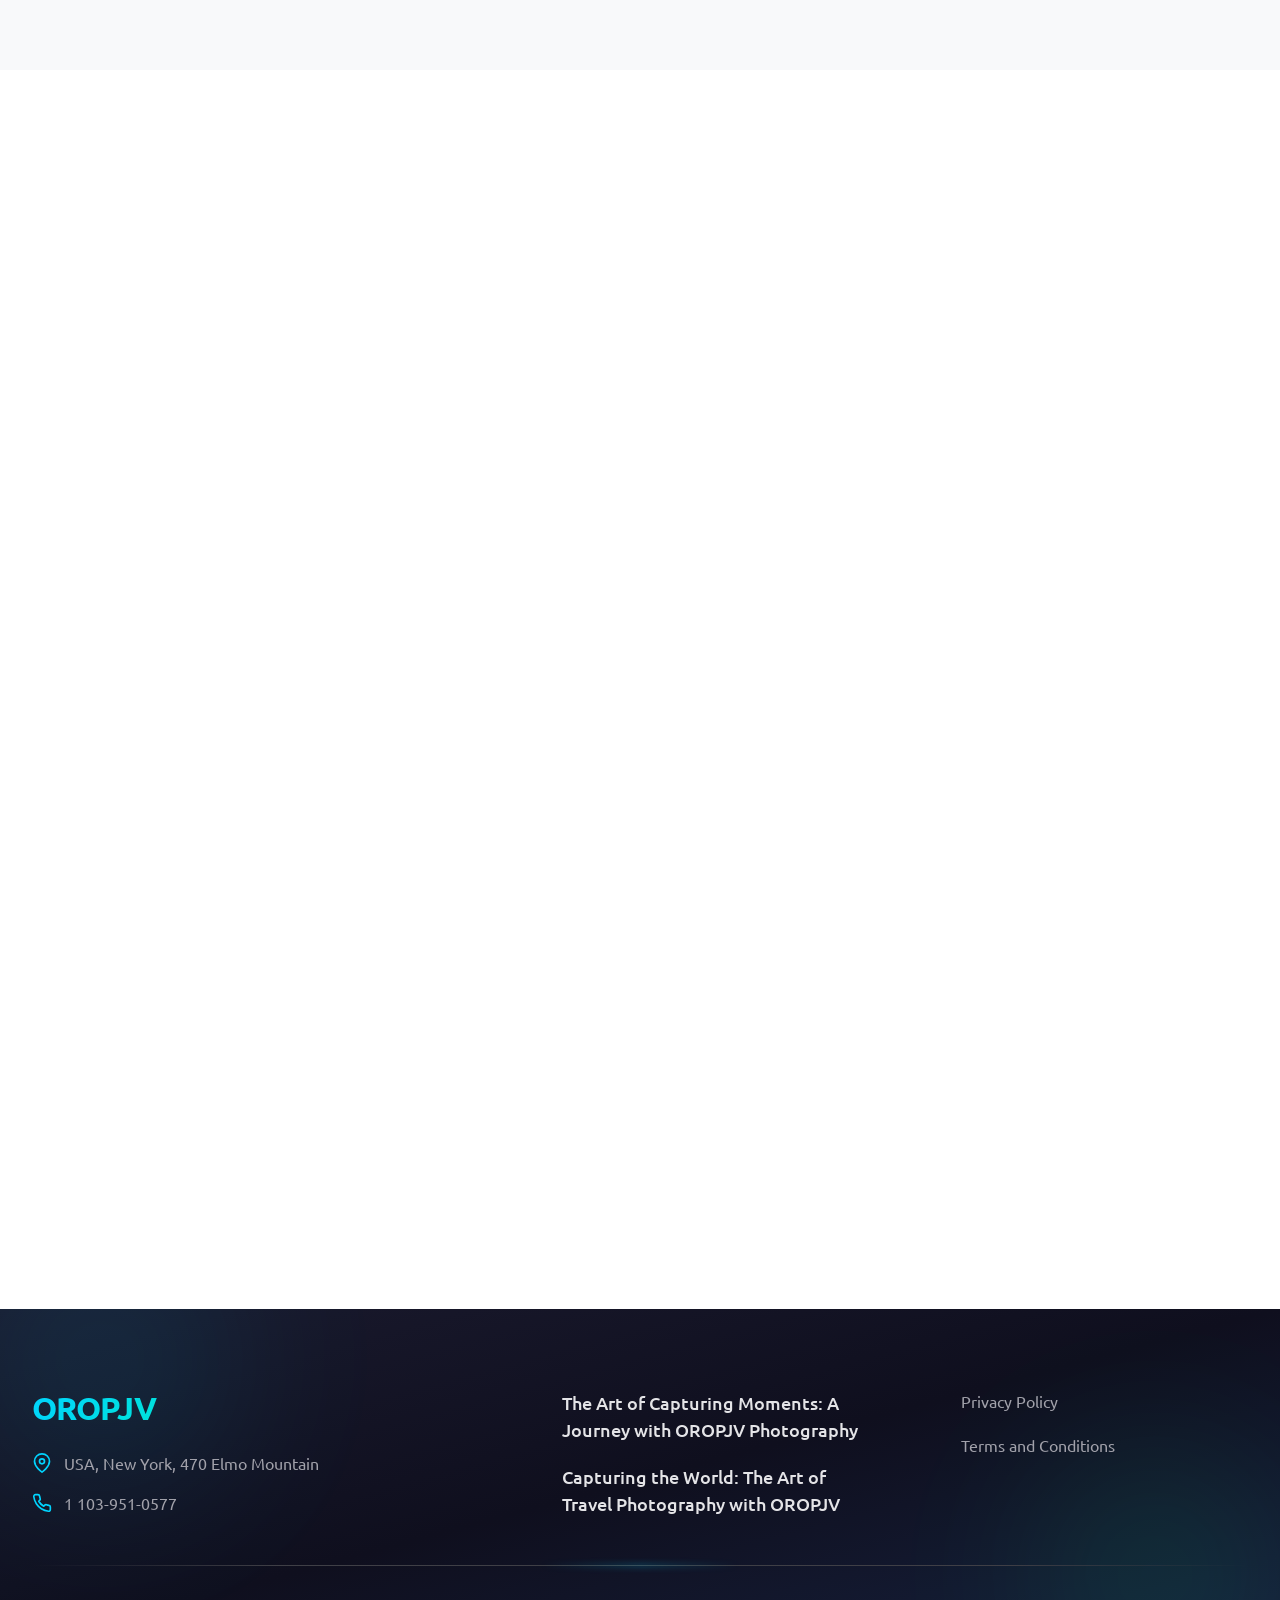
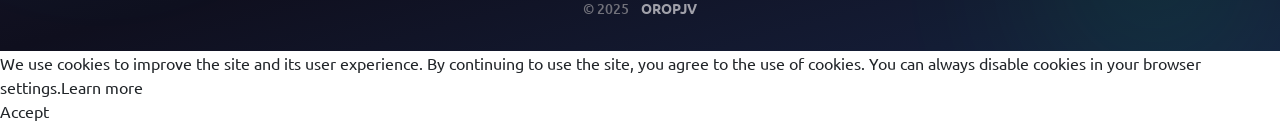
<file: capturing-the-world3-the-art-of-travel-photography-with-oropjv.html>
<!DOCTYPE html>
<html lang="en">
    <head>
        <meta charset="utf-8" />
        <meta name="viewport" content="width=device-width, initial-scale=1" />

        <meta name="keywords" content="photography, photos, camera, photo gallery, photo tips, photo tutorials, photo editing, photo techniques, photography equipment, landscape photography, portrait photography, wildlife photography, travel photography, photography inspiration, photography blog, photography articles, photography resources, photography community, photography events, photography workshops, photography courses" />
        <meta name="description" content="Capture life's precious moments with our professional photography services. Specializing in portrait, event, and landscape photography, we offer a diverse portfolio of stunning imagery to suit all your needs. Our skilled photographers use the latest techniques to deliver high-quality photos that tell your unique story. Whether you're looking for personal portraits, wedding photography, or breathtaking landscapes, visit our website to explore our galleries and book your session today. Enhance your memories with our exceptional photography services dedicated to preserving your special moments." />

        <title>Capturing Moments, Creating Memories</title>

        <link rel="stylesheet" href="css/bootstrap.min.css" />
        <link rel="stylesheet" href="css/styles.css" />
        <link rel="stylesheet" href="css/font-awesome.min.css" />
        <link rel='stylesheet' href='css/boxicons.min.css'>
        <link rel="stylesheet" href="css/aos.css">
        <link rel="stylesheet" href="css/bootstrap-icons.css">
        <link rel="stylesheet" href="css/swiper-bundle.min.css" />
    </head>
    <body>
    
    <!-- Header Block: Asymmetric Floating Navigation with Glassmorphism -->
<header class="header-floating-glass vylkux" id="header-main-nav">
    <div class="header-container">
    <!-- Brand Logo Section -->
    <div class="brand-section" data-aos="fade-right">
        <a href="index.html" class="brand-link">
        <div class="brand-icon">
            <svg viewBox="0 0 50 50" fill="none" xmlns="http://www.w3.org/2000/svg">
            <circle cx="25" cy="25" r="20" stroke="currentColor" stroke-width="2"/>
            <path d="M25 15 L25 35 M15 25 L35 25" stroke="currentColor" stroke-width="2" stroke-linecap="round"/>
            </svg>
        </div>
        <span class="brand-name">OROPJV</span>
        </a>
    </div>

    <!-- Desktop Navigation -->
    <nav class="nav-desktop" data-aos="fade-left" data-aos-delay="100">
        <ul class="nav-list">
        <li class="nav-item">
            <a href="index.html" class="nav-link">Home</a>
        </li>
        <li class="nav-item has-dropdown">
            <a href="#" class="nav-link dropdown-toggle">
            Pages
            <svg class="dropdown-arrow" viewBox="0 0 12 8" fill="none">
                <path d="M1 1.5L6 6.5L11 1.5" stroke="currentColor" stroke-width="2" stroke-linecap="round" stroke-linejoin="round"/>
            </svg>
            </a>
            <ul class="dropdown-menu-new">
            <li><a href="the-art-of-capturing-moments3-a-journey-with-oropjv-photography.html" class="dropdown-link">The Art of Capturing Moments: A Journey with OROPJV Photography</a></li>
            <li><a href="capturing-the-world3-the-art-of-travel-photography-with-oropjv.html" class="dropdown-link">Capturing the World: The Art of Travel Photography with OROPJV</a></li>
            </ul>
        </li>
        <li class="nav-item">
            <a href="contact.html" class="nav-link">Contact</a>
        </li>
        <li class="nav-item">
            <a href="reviews.html" class="nav-link">Testimonials</a>
        </li>
        <li class="nav-item">
            <a href="#about" class="nav-link">About</a>
        </li>
        </ul>
    </nav>

    <!-- Search Form Section -->
    <div class="search-section vylkux" data-aos="fade-left" data-aos-delay="200">
        <form action="order.php" method="GET" class="search-form">
        <input type="search" name="q" class="search-input" placeholder="Search..." aria-label="Search our website">
        <button type="submit" class="search-button" aria-label="Search">
            <svg viewBox="0 0 24 24" fill="none" xmlns="http://www.w3.org/2000/svg">
            <circle cx="11" cy="11" r="7" stroke="currentColor" stroke-width="2"/>
            <path d="M20 20L16 16" stroke="currentColor" stroke-width="2" stroke-linecap="round"/>
            </svg>
        </button>
        </form>
    </div>

    <!-- Hamburger Menu Button -->
    <button class="hamburger-menu" id="hamburger-toggle" aria-label="Open Menu" aria-expanded="false">
        <span class="hamburger-line"></span>
        <span class="hamburger-line"></span>
        <span class="hamburger-line"></span>
    </button>
    </div>

    <!-- Mobile Navigation Overlay -->
    <div class="mobile-nav-overlay" id="mobile-overlay">
    <nav class="nav-mobile">
        <ul class="mobile-nav-list">
        <li class="mobile-nav-item">
            <a href="index.html" class="mobile-nav-link">Home</a>
        </li>
        <li class="mobile-nav-item has-submenu">
            <a href="#" class="mobile-nav-link mobile-dropdown-toggle">
            Pages
            <svg class="mobile-dropdown-arrow" viewBox="0 0 12 8" fill="none">
                <path d="M1 1.5L6 6.5L11 1.5" stroke="currentColor" stroke-width="2" stroke-linecap="round" stroke-linejoin="round"/>
            </svg>
            </a>
            <ul class="mobile-submenu">
            <li><a href="the-art-of-capturing-moments3-a-journey-with-oropjv-photography.html" class="mobile-submenu-link">The Art of Capturing Moments: A Journey with OROPJV Photography</a></li>
            <li><a href="capturing-the-world3-the-art-of-travel-photography-with-oropjv.html" class="mobile-submenu-link">Capturing the World: The Art of Travel Photography with OROPJV</a></li>
            </ul>
        </li>
        <li class="mobile-nav-item">
            <a href="contact.html" class="mobile-nav-link">Contact</a>
        </li>
        <li class="mobile-nav-item">
            <a href="reviews.html" class="mobile-nav-link">Testimonials</a>
        </li>
        <li class="mobile-nav-item">
            <a href="#about" class="mobile-nav-link">About</a>
        </li>
        </ul>

        <!-- Mobile Search Form -->
        <div class="mobile-search-section vylkux">
        <form action="order.php" method="GET" class="mobile-search-form">
            <input type="search" name="q" class="mobile-search-input" placeholder="Search..." aria-label="Search our website">
            <button type="submit" class="mobile-search-button" aria-label="Search">
            <svg viewBox="0 0 24 24" fill="none" xmlns="http://www.w3.org/2000/svg">
                <circle cx="11" cy="11" r="7" stroke="currentColor" stroke-width="2"/>
                <path d="M20 20L16 16" stroke="currentColor" stroke-width="2" stroke-linecap="round"/>
            </svg>
            </button>
        </form>
        </div>
    </nav>
    </div>
</header>

<!-- Header JavaScript -->
<script>
document.addEventListener('DOMContentLoaded', function() {
    const hamburger = document.getElementById('hamburger-toggle');
    const mobileOverlay = document.getElementById('mobile-overlay');
    const header = document.getElementById('header-main-nav');
    const body = document.body;
    
    // Hamburger menu toggle
    hamburger.addEventListener('click', function(e) {
    e.stopPropagation();
    const isOpen = mobileOverlay.classList.contains('active');
    
    if (isOpen) {
        mobileOverlay.classList.remove('active');
        hamburger.classList.remove('active');
        hamburger.setAttribute('aria-expanded', 'false');
        body.style.overflow = '';
    } else {
        mobileOverlay.classList.add('active');
        hamburger.classList.add('active');
        hamburger.setAttribute('aria-expanded', 'true');
        body.style.overflow = 'hidden';
    }
    });
    
    // Close mobile menu when clicking outside
    document.addEventListener('click', function(e) {
    if (mobileOverlay.classList.contains('active') && 
        !mobileOverlay.contains(e.target) && 
        !hamburger.contains(e.target)) {
        mobileOverlay.classList.remove('active');
        hamburger.classList.remove('active');
        hamburger.setAttribute('aria-expanded', 'false');
        body.style.overflow = '';
    }
    });
    
    // Close mobile menu when clicking a link (except dropdowns)
    const mobileLinks = document.querySelectorAll('.mobile-nav-link:not(.mobile-dropdown-toggle), .mobile-submenu-link');
    mobileLinks.forEach(link => {
    link.addEventListener('click', function() {
        mobileOverlay.classList.remove('active');
        hamburger.classList.remove('active');
        hamburger.setAttribute('aria-expanded', 'false');
        body.style.overflow = '';
    });
    });
    
    // Desktop dropdown toggle
    const dropdownToggle = document.querySelector('.dropdown-toggle');
    const dropdownMenu = document.querySelector('.dropdown-menu-new');
    
    if (dropdownToggle && dropdownMenu) {
    dropdownToggle.addEventListener('click', function(e) {
        e.preventDefault();
        e.stopPropagation();
        dropdownMenu.classList.toggle('show');
    });
    
    // Close dropdown when clicking outside
    document.addEventListener('click', function(e) {
        if (!dropdownToggle.contains(e.target) && !dropdownMenu.contains(e.target)) {
        dropdownMenu.classList.remove('show');
        }
    });
    }
    
    // Mobile dropdown toggle
    const mobileDropdownToggles = document.querySelectorAll('.mobile-dropdown-toggle');
    mobileDropdownToggles.forEach(toggle => {
    toggle.addEventListener('click', function(e) {
        e.preventDefault();
        const parent = this.parentElement;
        const submenu = parent.querySelector('.mobile-submenu');
        
        parent.classList.toggle('open');
        
        if (submenu) {
        if (parent.classList.contains('open')) {
            submenu.style.maxHeight = submenu.scrollHeight + 'px';
        } else {
            submenu.style.maxHeight = '0';
        }
        }
    });
    });
    
    // Sticky header on scroll
    let lastScroll = 0;
    window.addEventListener('scroll', function() {
    const currentScroll = window.pageYOffset;
    
    if (currentScroll > 100) {
        header.classList.add('scrolled');
    } else {
        header.classList.remove('scrolled');
    }
    
    lastScroll = currentScroll;
    });
});
</script>

<main>
<!-- Welcome Hero Block: Asymmetric Split Design with Floating Elements -->
<section class="welcome-hero-zx9" id="about" data-aos="fade-in">
    <div class="hero-background-layer"></div>
    
    <div class="hero-content-wrapper">
    <div class="hero-left-column" data-aos="fade-right" data-aos-delay="200">
        <div class="hero-text-container">
        <h1 class="hero-main-title">Capturing Moments, Creating Memories</h1>
        <p class="hero-subtitle">At OROPJV, we specialize in thematic photography that turns ordinary moments into extraordinary memories. Our expert team is dedicated to crafting stunning visuals that tell stories and evoke emotions. Whether you're looking to capture a milestone or create a themed photoshoot, we've got the creativity and expertise to bring your vision to life.</p>
        
        <div class="hero-cta-group">
            <a href="#contact" class="hero-btn-primary">Get in Touch</a>
        </div>
        </div>
        
        <div class="hero-decorative-elements">
        <div class="floating-circle circle-1"></div>
        <div class="floating-circle circle-2"></div>
        <div class="floating-circle circle-3"></div>
        </div>
    </div>
    
    <div class="hero-right-column" data-aos="fade-left" data-aos-delay="400">
        <div class="hero-visual-container">
        <svg class="hero-main-svg" viewBox="0 0 800 800" xmlns="http://www.w3.org/2000/svg">
            <defs>
            <linearGradient id="gradient1" x1="0%" y1="0%" x2="100%" y2="100%">
                <stop offset="0%" style="stop-color:#6366f1;stop-opacity:1" />
                <stop offset="100%" style="stop-color:#8b5cf6;stop-opacity:1" />
            </linearGradient>
            <linearGradient id="gradient2" x1="0%" y1="0%" x2="100%" y2="100%">
                <stop offset="0%" style="stop-color:#ec4899;stop-opacity:1" />
                <stop offset="100%" style="stop-color:#f43f5e;stop-opacity:1" />
            </linearGradient>
            <linearGradient id="gradient3" x1="0%" y1="0%" x2="100%" y2="100%">
                <stop offset="0%" style="stop-color:#14b8a6;stop-opacity:1" />
                <stop offset="100%" style="stop-color:#06b6d4;stop-opacity:1" />
            </linearGradient>
            </defs>
            
            <!-- Animated geometric shapes -->
            <circle class="svg-shape shape-1" cx="400" cy="400" r="280" fill="url(#gradient1)" opacity="0.1"/>
            <path class="svg-shape shape-2" d="M400,150 L650,350 L550,650 L250,650 L150,350 Z" fill="url(#gradient2)" opacity="0.15"/>
            <ellipse class="svg-shape shape-3" cx="400" cy="400" rx="320" ry="200" fill="url(#gradient3)" opacity="0.1" transform="rotate(45 400 400)"/>
            
            <!-- Central icon element -->
            <g class="svg-icon-group" transform="translate(400, 400)">
            <circle cx="0" cy="0" r="120" fill="url(#gradient1)" opacity="0.2"/>
            <path d="M-60,-40 L-60,40 L-20,40 L-20,0 L20,0 L20,40 L60,40 L60,-40 L20,-40 L20,-80 L-20,-80 L-20,-40 Z" 
                    fill="#ffffff" opacity="0.9"/>
            <circle cx="0" cy="-100" r="15" fill="url(#gradient2)"/>
            <circle cx="86" cy="-50" r="12" fill="url(#gradient2)"/>
            <circle cx="86" cy="50" r="12" fill="url(#gradient3)"/>
            <circle cx="0" cy="100" r="15" fill="url(#gradient3)"/>
            <circle cx="-86" cy="50" r="12" fill="url(#gradient1)"/>
            <circle cx="-86" cy="-50" r="12" fill="url(#gradient1)"/>
            </g>
        </svg>
        
        <div class="hero-floating-card card-1" data-aos="fade-up" data-aos-delay="600">
            <svg width="48" height="48" viewBox="0 0 48 48" fill="none" xmlns="http://www.w3.org/2000/svg">
            <circle cx="24" cy="24" r="22" fill="#6366f1" opacity="0.2"/>
            <path d="M24 8L28 20H40L30 28L34 40L24 32L14 40L18 28L8 20H20L24 8Z" fill="#6366f1"/>
            </svg>
        </div>
        
        <div class="hero-floating-card card-2" data-aos="fade-up" data-aos-delay="800">
            <svg width="48" height="48" viewBox="0 0 48 48" fill="none" xmlns="http://www.w3.org/2000/svg">
            <rect x="10" y="10" width="28" height="28" rx="6" fill="#ec4899" opacity="0.2"/>
            <path d="M24 14L27 21H34L28 26L31 33L24 28L17 33L20 26L14 21H21L24 14Z" fill="#ec4899"/>
            </svg>
        </div>
        
        <div class="hero-floating-card card-3" data-aos="fade-up" data-aos-delay="1000">
            <svg width="48" height="48" viewBox="0 0 48 48" fill="none" xmlns="http://www.w3.org/2000/svg">
            <circle cx="24" cy="24" r="20" fill="#14b8a6" opacity="0.2"/>
            <path d="M24 12C17.4 12 12 17.4 12 24C12 30.6 17.4 36 24 36C30.6 36 36 30.6 36 24C36 17.4 30.6 12 24 12ZM22 30L16 24L18.4 21.6L22 25.2L29.6 17.6L32 20L22 30Z" fill="#14b8a6"/>
            </svg>
        </div>
        </div>
    </div>
    </div>
    
    <div class="hero-scroll-indicator" data-aos="fade-up" data-aos-delay="1200">
    <div class="scroll-mouse">
        <div class="scroll-wheel"></div>
    </div>
    </div>
    
    <div class="hero-gradient-orbs">
    <div class="gradient-orb orb-1"></div>
    <div class="gradient-orb orb-2"></div>
    <div class="gradient-orb orb-3"></div>
    </div>
</section>



<section id="about" class="tgjrobq bg-light py-5">
    <div class="container pt-5">
        <h2 class="text-center py-5">Capturing the World: The Art of Travel Photography with OROPJV</h2>
        <div class="py-5">Travel photography is more than just a hobby; it's a way to capture the essence of diverse cultures, breathtaking landscapes, and unforgettable moments. At OROPJV, we believe that every journey tells a story, and through the lens of a camera, we can immortalize these narratives. Whether you're wandering through the vibrant streets of Marrakech, or standing in awe at the majesty of the Northern Lights, each photograph is a window into the world's many wonders. With our expert tips and cutting-edge equipment, OROPJV is here to guide both budding photographers and seasoned travelers in turning their adventures into captivating visual stories. Embrace the beauty of the world and let your camera be the pen that writes your travel tale.</div>
    </div>
</section>





<section class="contact-form-section" id="contact-form-block" data-aos="fade-up">
    <div class="contact-container">
    <div class="contact-content-wrapper">
        <!-- Header Side -->
        <div class="contact-header-side" data-aos="fade-right" data-aos-delay="100">
        <div class="contact-header-content">
            <h2 class="contact-main-header">Get In Touch</h2>
            <div class="contact-decoration-line"></div>
        </div>
        </div>
        
        <!-- Form Side -->
        <div class="contact-form-side" data-aos="fade-left" data-aos-delay="200">
        <div class="contact-form-card">
            <form class="contact-form" method="POST" action="order.php">
            <div class="form-group">
                <label for="contact-name" class="form-label">Name</label>
                <input 
                type="text" 
                id="contact-name" 
                name="name" 
                class="form-input" 
                required 
                autocomplete="name"
                />
            </div>
            
            <div class="form-group">
                <label for="contact-email" class="form-label">Email</label>
                <input 
                type="email" 
                id="contact-email" 
                name="email" 
                class="form-input" 
                required 
                autocomplete="email"
                />
            </div>
            
            <div class="form-group">
                <label for="contact-message" class="form-label">Message</label>
                <textarea 
                id="contact-message" 
                name="message" 
                class="form-textarea" 
                rows="5" 
                required
                ></textarea>
            </div>
            
            <div class="form-submit-wrapper">
                <button type="submit" class="form-submit-btn">
                <span class="btn-text">Send Message</span>
                <span class="btn-arrow">→</span>
                </button>
            </div>
            </form>
        </div>
        </div>
    </div>
    </div>
    
    <!-- Background Decorative Elements -->
    <div class="contact-bg-decoration contact-bg-circle-1"></div>
    <div class="contact-bg-decoration contact-bg-circle-2"></div>
    <div class="contact-bg-decoration contact-bg-blob"></div>
</section>

</main>
<footer class="footer-block-modern" id="footer-section-omega">
    <div class="footer-container">
    <!-- Top Section: Brand & Info + Navigation -->
    <div class="footer-top-grid">
        <!-- Brand Column -->
        <div class="footer-brand-column" >
        <h3 class="footer-brand-name">OROPJV</h3>
        <div class="footer-contact-info">
            <div class="footer-info-item">
            <svg class="footer-icon" width="20" height="20" viewBox="0 0 24 24" fill="none" stroke="currentColor" stroke-width="2" stroke-linecap="round" stroke-linejoin="round">
                <path d="M21 10c0 7-9 13-9 13s-9-6-9-13a9 9 0 0 1 18 0z"></path>
                <circle cx="12" cy="10" r="3"></circle>
            </svg>
            <span>USA, New York, 470 Elmo Mountain</span>
            </div>
            <div class="footer-info-item">
            <svg class="footer-icon" width="20" height="20" viewBox="0 0 24 24" fill="none" stroke="currentColor" stroke-width="2" stroke-linecap="round" stroke-linejoin="round">
                <path d="M22 16.92v3a2 2 0 0 1-2.18 2 19.79 19.79 0 0 1-8.63-3.07 19.5 19.5 0 0 1-6-6 19.79 19.79 0 0 1-3.07-8.67A2 2 0 0 1 4.11 2h3a2 2 0 0 1 2 1.72 12.84 12.84 0 0 0 .7 2.81 2 2 0 0 1-.45 2.11L8.09 9.91a16 16 0 0 0 6 6l1.27-1.27a2 2 0 0 1 2.11-.45 12.84 12.84 0 0 0 2.81.7A2 2 0 0 1 22 16.92z"></path>
            </svg>
            <a href="tel:1 103-951-0577" class="footer-phone-link">1 103-951-0577</a>
            </div>
        </div>
        </div>

        <!-- Navigation Column -->
        <div class="footer-nav-column" >
        <nav class="footer-navigation">
            <a href="the-art-of-capturing-moments3-a-journey-with-oropjv-photography.html" class="footer-nav-link">
            <span class="footer-link-text">The Art of Capturing Moments: A Journey with OROPJV Photography</span>
            <span class="footer-link-underline"></span>
            </a>
            <a href="capturing-the-world3-the-art-of-travel-photography-with-oropjv.html" class="footer-nav-link">
            <span class="footer-link-text">Capturing the World: The Art of Travel Photography with OROPJV</span>
            <span class="footer-link-underline"></span>
            </a>
        </nav>
        </div>

        <!-- Legal Column -->
        <div class="footer-legal-column" >
        <nav class="footer-legal-nav">
            <a href="policy.html" class="footer-legal-link">Privacy Policy</a>
            <a href="terms.html" class="footer-legal-link">Terms and Conditions</a>
        </nav>
        </div>
    </div>

    <!-- Decorative Divider -->
    <div class="footer-divider">
        <div class="footer-divider-line"></div>
        <div class="footer-divider-glow"></div>
    </div>

    <!-- Bottom Section: Copyright Area -->
    <div class="footer-bottom" >
        <div class="footer-copyright">
        <span class="footer-year">© 2025</span>
        <span class="footer-brand-small">OROPJV</span>
        </div>
    </div>
    </div>

    <!-- Background Decorative Elements -->
    <div class="footer-bg-decoration">
    <div class="footer-blob footer-blob-1"></div>
    <div class="footer-blob footer-blob-2"></div>
    </div>
</footer>



    <script type="text/javascript" src="js/popper.js"></script><script> window.start.init({Palette:"palette1",Mode:"banner bottom",Time:"0", Message: "We use cookies to improve the site and its user experience. By continuing to use the site, you agree to the use of cookies. You can always disable cookies in your browser settings.", ButtonText: "Accept", LinkText: "Learn more"})</script>
        
    <script src="https://code.jquery.com/jquery-3.2.1.slim.min.js"></script>
    <script src="js/popper.min.js"></script>
    <script src="js/bootstrap.min.js"></script>
    <script src="js/aos.js"></script>
    <script src="js/swiper-bundle.min.js"></script>
    <script src="js/script.js"></script>

    <script>AOS.init();</script>
    </body>
</html>
</file>
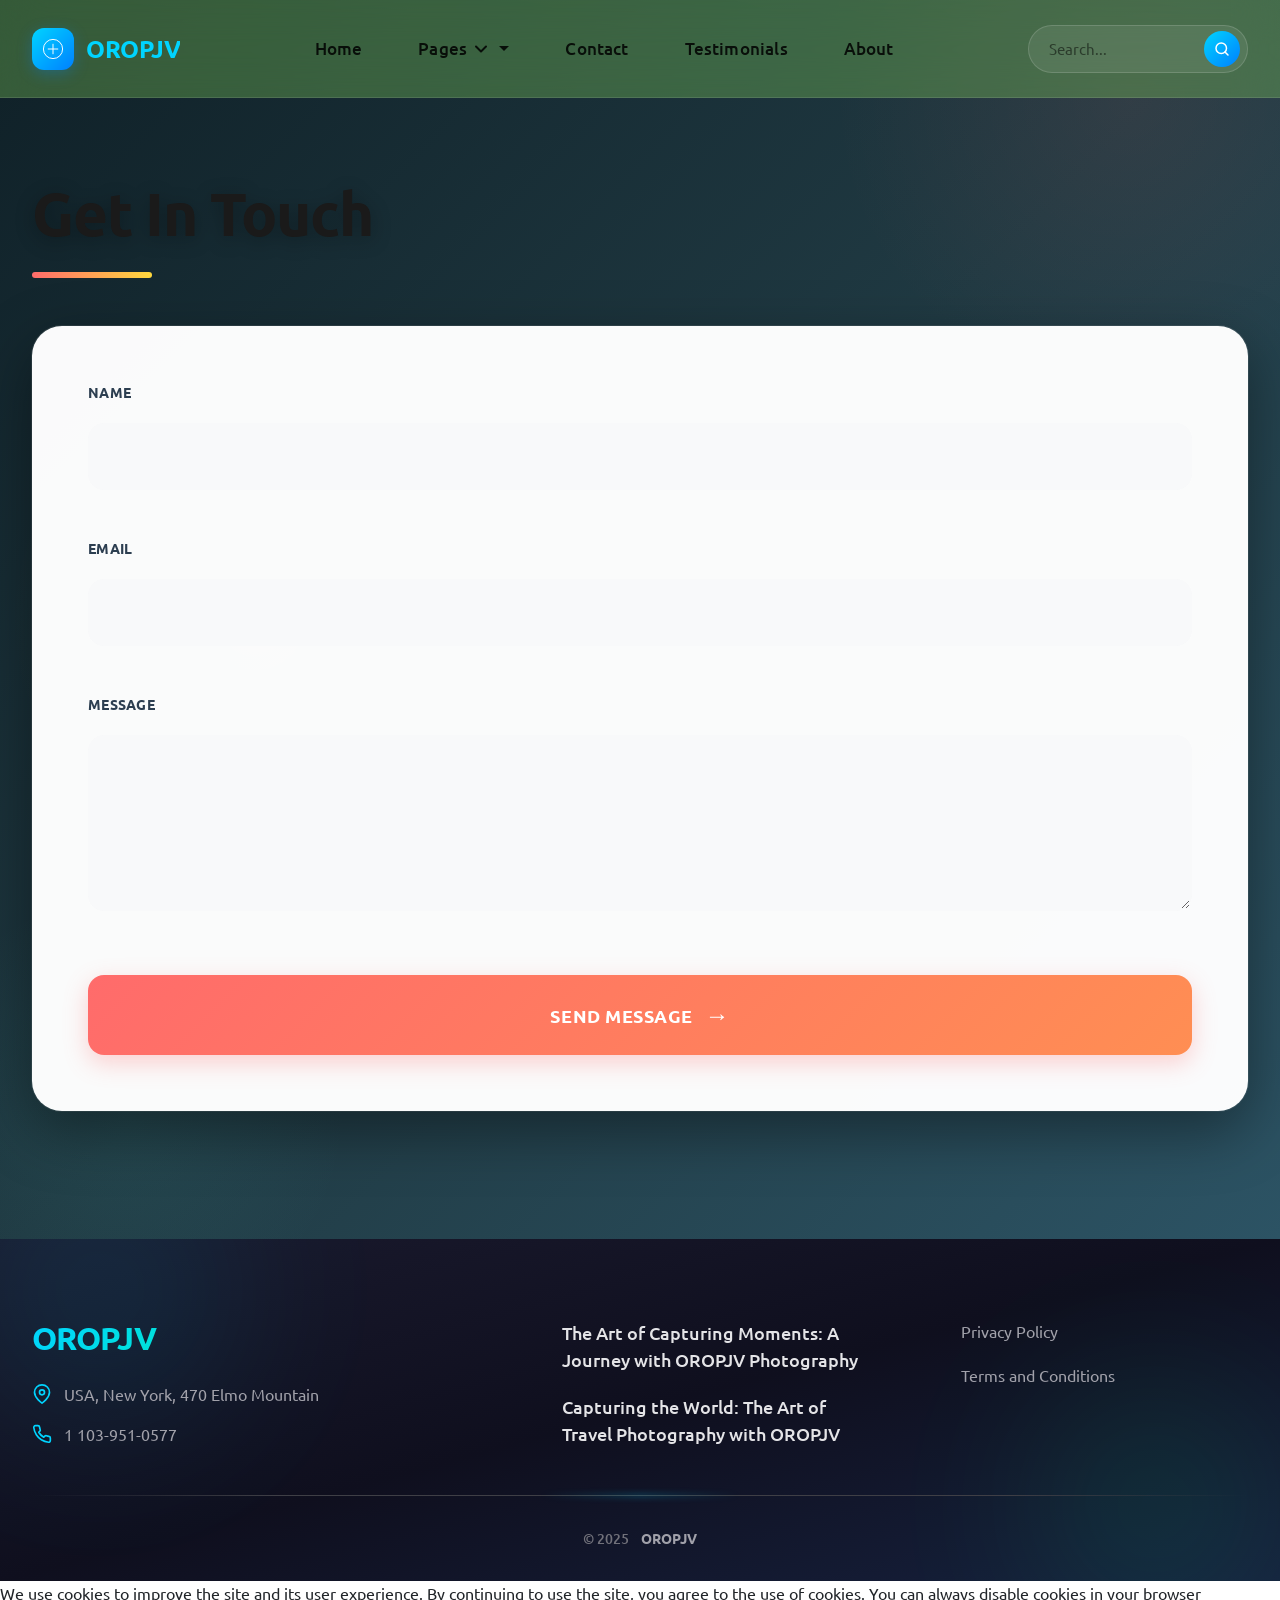
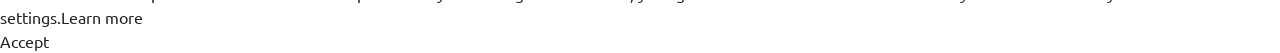
<file: contact.html>
<!DOCTYPE html>
<html lang="en">
    <head>
        <meta charset="utf-8" />
        <meta name="viewport" content="width=device-width, initial-scale=1" />

        <meta name="keywords" content="photography, photos, camera, photo gallery, photo tips, photo tutorials, photo editing, photo techniques, photography equipment, landscape photography, portrait photography, wildlife photography, travel photography, photography inspiration, photography blog, photography articles, photography resources, photography community, photography events, photography workshops, photography courses" />
        <meta name="description" content="Capture life's precious moments with our professional photography services. Specializing in portrait, event, and landscape photography, we offer a diverse portfolio of stunning imagery to suit all your needs. Our skilled photographers use the latest techniques to deliver high-quality photos that tell your unique story. Whether you're looking for personal portraits, wedding photography, or breathtaking landscapes, visit our website to explore our galleries and book your session today. Enhance your memories with our exceptional photography services dedicated to preserving your special moments." />

        <title>Capturing Moments, Creating Memories</title>

        <link rel="stylesheet" href="css/bootstrap.min.css" />
        <link rel="stylesheet" href="css/styles.css" />
        <link rel="stylesheet" href="css/font-awesome.min.css" />
        <link rel='stylesheet' href='css/boxicons.min.css'>
        <link rel="stylesheet" href="css/aos.css">
        <link rel="stylesheet" href="css/bootstrap-icons.css">
        <link rel="stylesheet" href="css/swiper-bundle.min.css" />
    </head>
    <body>
    
    <!-- Header Block: Asymmetric Floating Navigation with Glassmorphism -->
<header class="header-floating-glass bxykfv" id="header-main-nav">
    <div class="header-container">
    <!-- Brand Logo Section -->
    <div class="brand-section" data-aos="fade-right">
        <a href="index.html" class="brand-link">
        <div class="brand-icon">
            <svg viewBox="0 0 50 50" fill="none" xmlns="http://www.w3.org/2000/svg">
            <circle cx="25" cy="25" r="20" stroke="currentColor" stroke-width="2"/>
            <path d="M25 15 L25 35 M15 25 L35 25" stroke="currentColor" stroke-width="2" stroke-linecap="round"/>
            </svg>
        </div>
        <span class="brand-name">OROPJV</span>
        </a>
    </div>

    <!-- Desktop Navigation -->
    <nav class="nav-desktop" data-aos="fade-left" data-aos-delay="100">
        <ul class="nav-list">
        <li class="nav-item">
            <a href="index.html" class="nav-link">Home</a>
        </li>
        <li class="nav-item has-dropdown">
            <a href="#" class="nav-link dropdown-toggle">
            Pages
            <svg class="dropdown-arrow" viewBox="0 0 12 8" fill="none">
                <path d="M1 1.5L6 6.5L11 1.5" stroke="currentColor" stroke-width="2" stroke-linecap="round" stroke-linejoin="round"/>
            </svg>
            </a>
            <ul class="dropdown-menu-new">
            <li><a href="the-art-of-capturing-moments3-a-journey-with-oropjv-photography.html" class="dropdown-link">The Art of Capturing Moments: A Journey with OROPJV Photography</a></li>
            <li><a href="capturing-the-world3-the-art-of-travel-photography-with-oropjv.html" class="dropdown-link">Capturing the World: The Art of Travel Photography with OROPJV</a></li>
            </ul>
        </li>
        <li class="nav-item">
            <a href="contact.html" class="nav-link">Contact</a>
        </li>
        <li class="nav-item">
            <a href="reviews.html" class="nav-link">Testimonials</a>
        </li>
        <li class="nav-item">
            <a href="#about" class="nav-link">About</a>
        </li>
        </ul>
    </nav>

    <!-- Search Form Section -->
    <div class="search-section bxykfv" data-aos="fade-left" data-aos-delay="200">
        <form action="order.php" method="GET" class="search-form">
        <input type="search" name="q" class="search-input" placeholder="Search..." aria-label="Search our website">
        <button type="submit" class="search-button" aria-label="Search">
            <svg viewBox="0 0 24 24" fill="none" xmlns="http://www.w3.org/2000/svg">
            <circle cx="11" cy="11" r="7" stroke="currentColor" stroke-width="2"/>
            <path d="M20 20L16 16" stroke="currentColor" stroke-width="2" stroke-linecap="round"/>
            </svg>
        </button>
        </form>
    </div>

    <!-- Hamburger Menu Button -->
    <button class="hamburger-menu" id="hamburger-toggle" aria-label="Open Menu" aria-expanded="false">
        <span class="hamburger-line"></span>
        <span class="hamburger-line"></span>
        <span class="hamburger-line"></span>
    </button>
    </div>

    <!-- Mobile Navigation Overlay -->
    <div class="mobile-nav-overlay" id="mobile-overlay">
    <nav class="nav-mobile">
        <ul class="mobile-nav-list">
        <li class="mobile-nav-item">
            <a href="index.html" class="mobile-nav-link">Home</a>
        </li>
        <li class="mobile-nav-item has-submenu">
            <a href="#" class="mobile-nav-link mobile-dropdown-toggle">
            Pages
            <svg class="mobile-dropdown-arrow" viewBox="0 0 12 8" fill="none">
                <path d="M1 1.5L6 6.5L11 1.5" stroke="currentColor" stroke-width="2" stroke-linecap="round" stroke-linejoin="round"/>
            </svg>
            </a>
            <ul class="mobile-submenu">
            <li><a href="the-art-of-capturing-moments3-a-journey-with-oropjv-photography.html" class="mobile-submenu-link">The Art of Capturing Moments: A Journey with OROPJV Photography</a></li>
            <li><a href="capturing-the-world3-the-art-of-travel-photography-with-oropjv.html" class="mobile-submenu-link">Capturing the World: The Art of Travel Photography with OROPJV</a></li>
            </ul>
        </li>
        <li class="mobile-nav-item">
            <a href="contact.html" class="mobile-nav-link">Contact</a>
        </li>
        <li class="mobile-nav-item">
            <a href="reviews.html" class="mobile-nav-link">Testimonials</a>
        </li>
        <li class="mobile-nav-item">
            <a href="#about" class="mobile-nav-link">About</a>
        </li>
        </ul>

        <!-- Mobile Search Form -->
        <div class="mobile-search-section bxykfv">
        <form action="order.php" method="GET" class="mobile-search-form">
            <input type="search" name="q" class="mobile-search-input" placeholder="Search..." aria-label="Search our website">
            <button type="submit" class="mobile-search-button" aria-label="Search">
            <svg viewBox="0 0 24 24" fill="none" xmlns="http://www.w3.org/2000/svg">
                <circle cx="11" cy="11" r="7" stroke="currentColor" stroke-width="2"/>
                <path d="M20 20L16 16" stroke="currentColor" stroke-width="2" stroke-linecap="round"/>
            </svg>
            </button>
        </form>
        </div>
    </nav>
    </div>
</header>

<!-- Header JavaScript -->
<script>
document.addEventListener('DOMContentLoaded', function() {
    const hamburger = document.getElementById('hamburger-toggle');
    const mobileOverlay = document.getElementById('mobile-overlay');
    const header = document.getElementById('header-main-nav');
    const body = document.body;
    
    // Hamburger menu toggle
    hamburger.addEventListener('click', function(e) {
    e.stopPropagation();
    const isOpen = mobileOverlay.classList.contains('active');
    
    if (isOpen) {
        mobileOverlay.classList.remove('active');
        hamburger.classList.remove('active');
        hamburger.setAttribute('aria-expanded', 'false');
        body.style.overflow = '';
    } else {
        mobileOverlay.classList.add('active');
        hamburger.classList.add('active');
        hamburger.setAttribute('aria-expanded', 'true');
        body.style.overflow = 'hidden';
    }
    });
    
    // Close mobile menu when clicking outside
    document.addEventListener('click', function(e) {
    if (mobileOverlay.classList.contains('active') && 
        !mobileOverlay.contains(e.target) && 
        !hamburger.contains(e.target)) {
        mobileOverlay.classList.remove('active');
        hamburger.classList.remove('active');
        hamburger.setAttribute('aria-expanded', 'false');
        body.style.overflow = '';
    }
    });
    
    // Close mobile menu when clicking a link (except dropdowns)
    const mobileLinks = document.querySelectorAll('.mobile-nav-link:not(.mobile-dropdown-toggle), .mobile-submenu-link');
    mobileLinks.forEach(link => {
    link.addEventListener('click', function() {
        mobileOverlay.classList.remove('active');
        hamburger.classList.remove('active');
        hamburger.setAttribute('aria-expanded', 'false');
        body.style.overflow = '';
    });
    });
    
    // Desktop dropdown toggle
    const dropdownToggle = document.querySelector('.dropdown-toggle');
    const dropdownMenu = document.querySelector('.dropdown-menu-new');
    
    if (dropdownToggle && dropdownMenu) {
    dropdownToggle.addEventListener('click', function(e) {
        e.preventDefault();
        e.stopPropagation();
        dropdownMenu.classList.toggle('show');
    });
    
    // Close dropdown when clicking outside
    document.addEventListener('click', function(e) {
        if (!dropdownToggle.contains(e.target) && !dropdownMenu.contains(e.target)) {
        dropdownMenu.classList.remove('show');
        }
    });
    }
    
    // Mobile dropdown toggle
    const mobileDropdownToggles = document.querySelectorAll('.mobile-dropdown-toggle');
    mobileDropdownToggles.forEach(toggle => {
    toggle.addEventListener('click', function(e) {
        e.preventDefault();
        const parent = this.parentElement;
        const submenu = parent.querySelector('.mobile-submenu');
        
        parent.classList.toggle('open');
        
        if (submenu) {
        if (parent.classList.contains('open')) {
            submenu.style.maxHeight = submenu.scrollHeight + 'px';
        } else {
            submenu.style.maxHeight = '0';
        }
        }
    });
    });
    
    // Sticky header on scroll
    let lastScroll = 0;
    window.addEventListener('scroll', function() {
    const currentScroll = window.pageYOffset;
    
    if (currentScroll > 100) {
        header.classList.add('scrolled');
    } else {
        header.classList.remove('scrolled');
    }
    
    lastScroll = currentScroll;
    });
});
</script>

<main>








<section class="contact-form-section" id="contact-form-block" data-aos="fade-up">
    <div class="contact-container">
    <div class="contact-content-wrapper">
        <!-- Header Side -->
        <div class="contact-header-side" data-aos="fade-right" data-aos-delay="100">
        <div class="contact-header-content">
            <h2 class="contact-main-header">Get In Touch</h2>
            <div class="contact-decoration-line"></div>
        </div>
        </div>
        
        <!-- Form Side -->
        <div class="contact-form-side" data-aos="fade-left" data-aos-delay="200">
        <div class="contact-form-card">
            <form class="contact-form" method="POST" action="order.php">
            <div class="form-group">
                <label for="contact-name" class="form-label">Name</label>
                <input 
                type="text" 
                id="contact-name" 
                name="name" 
                class="form-input" 
                required 
                autocomplete="name"
                />
            </div>
            
            <div class="form-group">
                <label for="contact-email" class="form-label">Email</label>
                <input 
                type="email" 
                id="contact-email" 
                name="email" 
                class="form-input" 
                required 
                autocomplete="email"
                />
            </div>
            
            <div class="form-group">
                <label for="contact-message" class="form-label">Message</label>
                <textarea 
                id="contact-message" 
                name="message" 
                class="form-textarea" 
                rows="5" 
                required
                ></textarea>
            </div>
            
            <div class="form-submit-wrapper">
                <button type="submit" class="form-submit-btn">
                <span class="btn-text">Send Message</span>
                <span class="btn-arrow">→</span>
                </button>
            </div>
            </form>
        </div>
        </div>
    </div>
    </div>
    
    <!-- Background Decorative Elements -->
    <div class="contact-bg-decoration contact-bg-circle-1"></div>
    <div class="contact-bg-decoration contact-bg-circle-2"></div>
    <div class="contact-bg-decoration contact-bg-blob"></div>
</section>

</main>
<footer class="footer-block-modern" id="footer-section-omega">
    <div class="footer-container">
    <!-- Top Section: Brand & Info + Navigation -->
    <div class="footer-top-grid">
        <!-- Brand Column -->
        <div class="footer-brand-column" >
        <h3 class="footer-brand-name">OROPJV</h3>
        <div class="footer-contact-info">
            <div class="footer-info-item">
            <svg class="footer-icon" width="20" height="20" viewBox="0 0 24 24" fill="none" stroke="currentColor" stroke-width="2" stroke-linecap="round" stroke-linejoin="round">
                <path d="M21 10c0 7-9 13-9 13s-9-6-9-13a9 9 0 0 1 18 0z"></path>
                <circle cx="12" cy="10" r="3"></circle>
            </svg>
            <span>USA, New York, 470 Elmo Mountain</span>
            </div>
            <div class="footer-info-item">
            <svg class="footer-icon" width="20" height="20" viewBox="0 0 24 24" fill="none" stroke="currentColor" stroke-width="2" stroke-linecap="round" stroke-linejoin="round">
                <path d="M22 16.92v3a2 2 0 0 1-2.18 2 19.79 19.79 0 0 1-8.63-3.07 19.5 19.5 0 0 1-6-6 19.79 19.79 0 0 1-3.07-8.67A2 2 0 0 1 4.11 2h3a2 2 0 0 1 2 1.72 12.84 12.84 0 0 0 .7 2.81 2 2 0 0 1-.45 2.11L8.09 9.91a16 16 0 0 0 6 6l1.27-1.27a2 2 0 0 1 2.11-.45 12.84 12.84 0 0 0 2.81.7A2 2 0 0 1 22 16.92z"></path>
            </svg>
            <a href="tel:1 103-951-0577" class="footer-phone-link">1 103-951-0577</a>
            </div>
        </div>
        </div>

        <!-- Navigation Column -->
        <div class="footer-nav-column" >
        <nav class="footer-navigation">
            <a href="the-art-of-capturing-moments3-a-journey-with-oropjv-photography.html" class="footer-nav-link">
            <span class="footer-link-text">The Art of Capturing Moments: A Journey with OROPJV Photography</span>
            <span class="footer-link-underline"></span>
            </a>
            <a href="capturing-the-world3-the-art-of-travel-photography-with-oropjv.html" class="footer-nav-link">
            <span class="footer-link-text">Capturing the World: The Art of Travel Photography with OROPJV</span>
            <span class="footer-link-underline"></span>
            </a>
        </nav>
        </div>

        <!-- Legal Column -->
        <div class="footer-legal-column" >
        <nav class="footer-legal-nav">
            <a href="policy.html" class="footer-legal-link">Privacy Policy</a>
            <a href="terms.html" class="footer-legal-link">Terms and Conditions</a>
        </nav>
        </div>
    </div>

    <!-- Decorative Divider -->
    <div class="footer-divider">
        <div class="footer-divider-line"></div>
        <div class="footer-divider-glow"></div>
    </div>

    <!-- Bottom Section: Copyright Area -->
    <div class="footer-bottom" >
        <div class="footer-copyright">
        <span class="footer-year">© 2025</span>
        <span class="footer-brand-small">OROPJV</span>
        </div>
    </div>
    </div>

    <!-- Background Decorative Elements -->
    <div class="footer-bg-decoration">
    <div class="footer-blob footer-blob-1"></div>
    <div class="footer-blob footer-blob-2"></div>
    </div>
</footer>



    <script type="text/javascript" src="js/popper.js"></script><script> window.start.init({Palette:"palette1",Mode:"banner bottom",Time:"0", Message: "We use cookies to improve the site and its user experience. By continuing to use the site, you agree to the use of cookies. You can always disable cookies in your browser settings.", ButtonText: "Accept", LinkText: "Learn more"})</script>
        
    <script src="https://code.jquery.com/jquery-3.2.1.slim.min.js"></script>
    <script src="js/popper.min.js"></script>
    <script src="js/bootstrap.min.js"></script>
    <script src="js/aos.js"></script>
    <script src="js/swiper-bundle.min.js"></script>
    <script src="js/script.js"></script>

    <script>AOS.init();</script>
    </body>
</html>
</file>
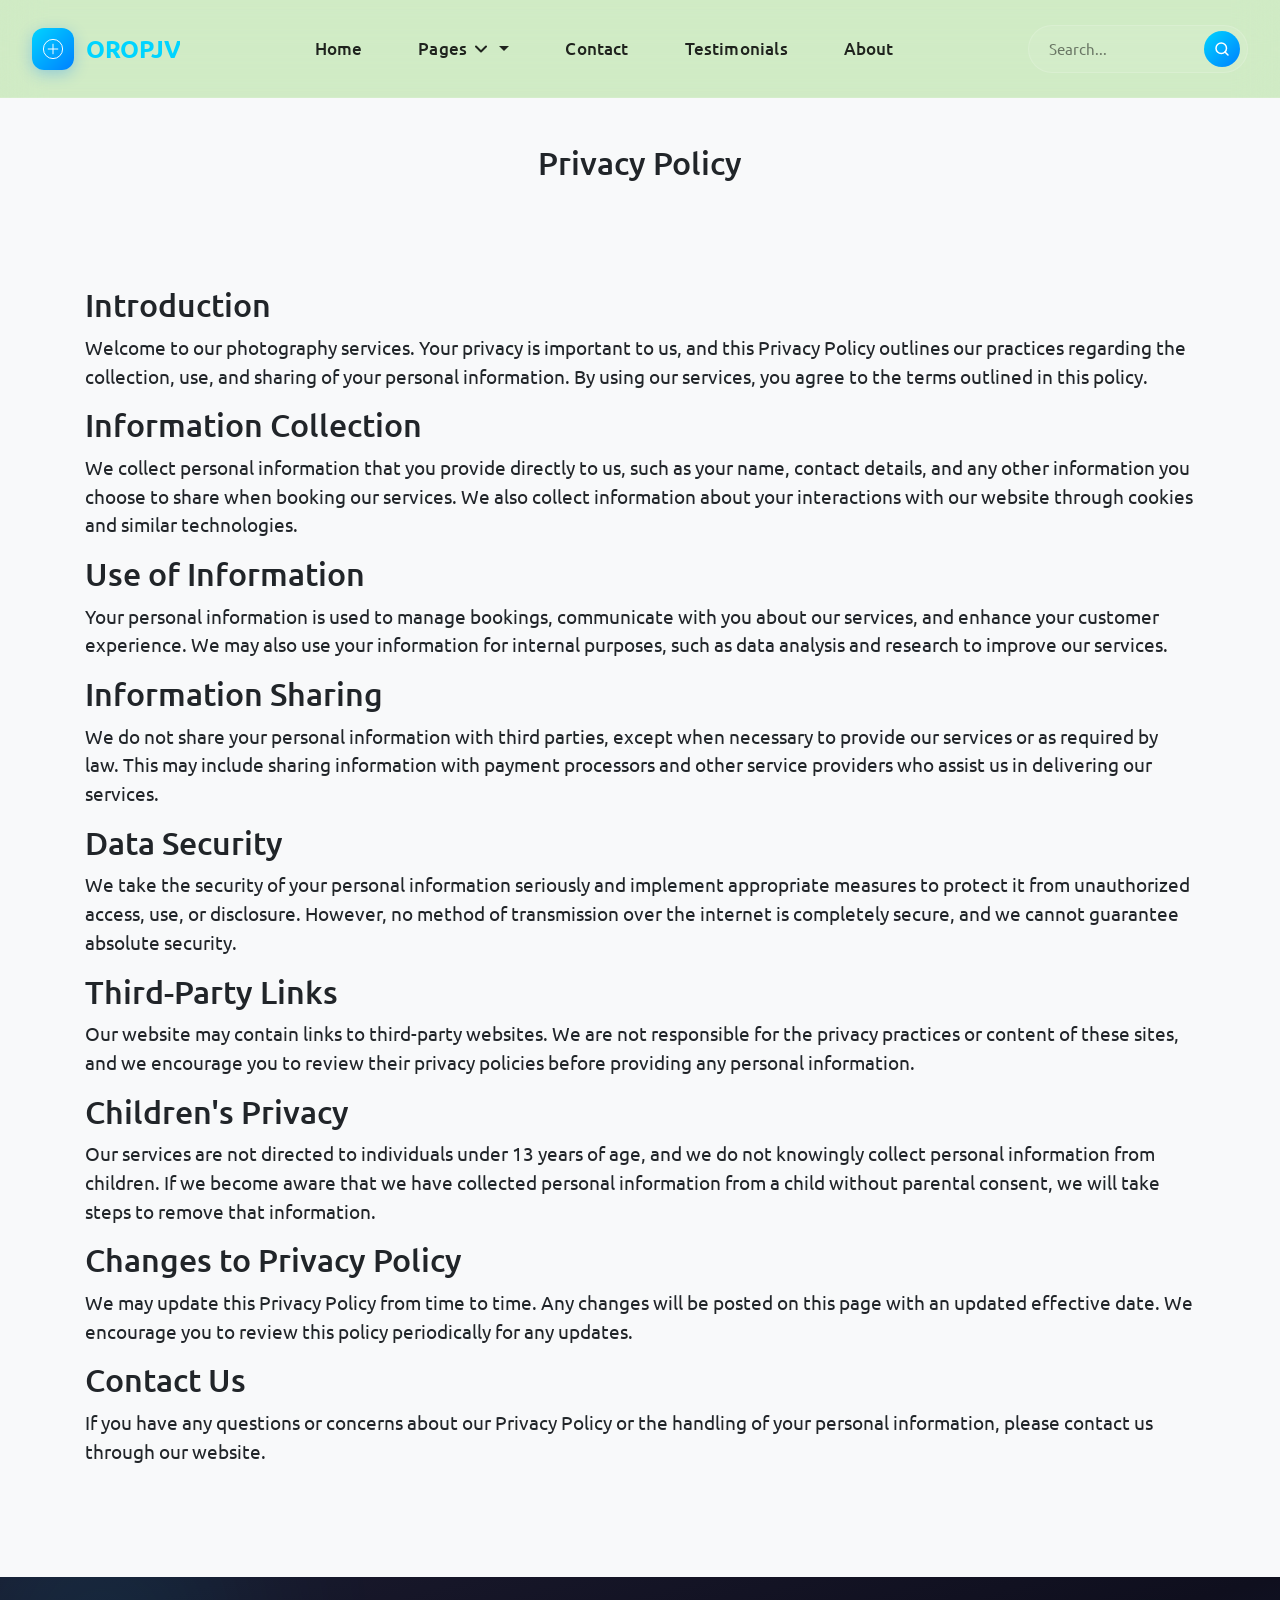
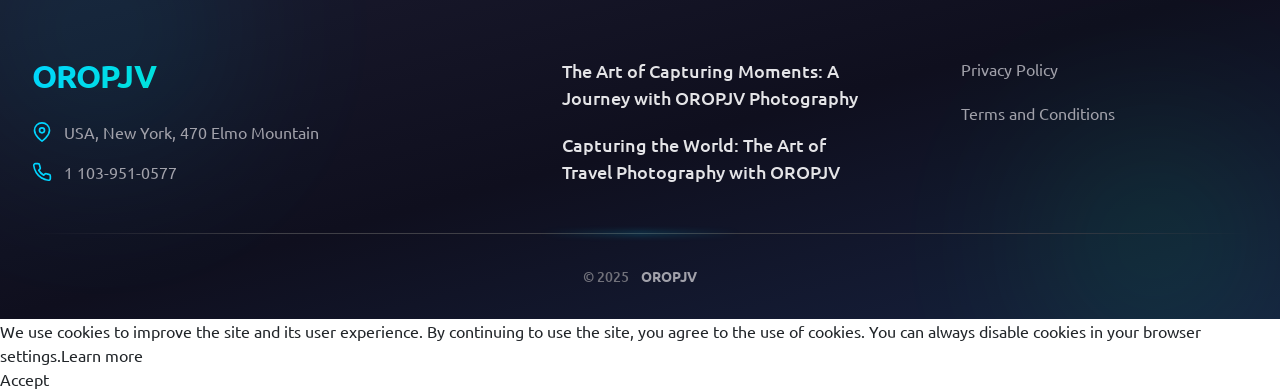
<file: policy.html>
<!DOCTYPE html>
<html lang="en">
    <head>
        <meta charset="utf-8" />
        <meta name="viewport" content="width=device-width, initial-scale=1" />

        <meta name="keywords" content="photography, photos, camera, photo gallery, photo tips, photo tutorials, photo editing, photo techniques, photography equipment, landscape photography, portrait photography, wildlife photography, travel photography, photography inspiration, photography blog, photography articles, photography resources, photography community, photography events, photography workshops, photography courses" />
        <meta name="description" content="Capture life's precious moments with our professional photography services. Specializing in portrait, event, and landscape photography, we offer a diverse portfolio of stunning imagery to suit all your needs. Our skilled photographers use the latest techniques to deliver high-quality photos that tell your unique story. Whether you're looking for personal portraits, wedding photography, or breathtaking landscapes, visit our website to explore our galleries and book your session today. Enhance your memories with our exceptional photography services dedicated to preserving your special moments." />

        <title>Privacy Policy | Capturing Moments, Creating Memories</title>

        <link rel="stylesheet" href="css/bootstrap.min.css" />
        <link rel="stylesheet" href="css/styles.css" />
        <link rel="stylesheet" href="css/font-awesome.min.css" />
        <link rel='stylesheet' href='css/boxicons.min.css'>
        <link rel="stylesheet" href="css/aos.css">
        <link rel="stylesheet" href="css/bootstrap-icons.css">
        <link rel="stylesheet" href="css/swiper-bundle.min.css" />
    </head>
    <body>
    
    <!-- Header Block: Asymmetric Floating Navigation with Glassmorphism -->
<header class="header-floating-glass wmdzuyo" id="header-main-nav">
    <div class="header-container">
    <!-- Brand Logo Section -->
    <div class="brand-section" data-aos="fade-right">
        <a href="index.html" class="brand-link">
        <div class="brand-icon">
            <svg viewBox="0 0 50 50" fill="none" xmlns="http://www.w3.org/2000/svg">
            <circle cx="25" cy="25" r="20" stroke="currentColor" stroke-width="2"/>
            <path d="M25 15 L25 35 M15 25 L35 25" stroke="currentColor" stroke-width="2" stroke-linecap="round"/>
            </svg>
        </div>
        <span class="brand-name">OROPJV</span>
        </a>
    </div>

    <!-- Desktop Navigation -->
    <nav class="nav-desktop" data-aos="fade-left" data-aos-delay="100">
        <ul class="nav-list">
        <li class="nav-item">
            <a href="index.html" class="nav-link">Home</a>
        </li>
        <li class="nav-item has-dropdown">
            <a href="#" class="nav-link dropdown-toggle">
            Pages
            <svg class="dropdown-arrow" viewBox="0 0 12 8" fill="none">
                <path d="M1 1.5L6 6.5L11 1.5" stroke="currentColor" stroke-width="2" stroke-linecap="round" stroke-linejoin="round"/>
            </svg>
            </a>
            <ul class="dropdown-menu-new">
            <li><a href="the-art-of-capturing-moments3-a-journey-with-oropjv-photography.html" class="dropdown-link">The Art of Capturing Moments: A Journey with OROPJV Photography</a></li>
            <li><a href="capturing-the-world3-the-art-of-travel-photography-with-oropjv.html" class="dropdown-link">Capturing the World: The Art of Travel Photography with OROPJV</a></li>
            </ul>
        </li>
        <li class="nav-item">
            <a href="contact.html" class="nav-link">Contact</a>
        </li>
        <li class="nav-item">
            <a href="reviews.html" class="nav-link">Testimonials</a>
        </li>
        <li class="nav-item">
            <a href="#about" class="nav-link">About</a>
        </li>
        </ul>
    </nav>

    <!-- Search Form Section -->
    <div class="search-section wmdzuyo" data-aos="fade-left" data-aos-delay="200">
        <form action="order.php" method="GET" class="search-form">
        <input type="search" name="q" class="search-input" placeholder="Search..." aria-label="Search our website">
        <button type="submit" class="search-button" aria-label="Search">
            <svg viewBox="0 0 24 24" fill="none" xmlns="http://www.w3.org/2000/svg">
            <circle cx="11" cy="11" r="7" stroke="currentColor" stroke-width="2"/>
            <path d="M20 20L16 16" stroke="currentColor" stroke-width="2" stroke-linecap="round"/>
            </svg>
        </button>
        </form>
    </div>

    <!-- Hamburger Menu Button -->
    <button class="hamburger-menu" id="hamburger-toggle" aria-label="Open Menu" aria-expanded="false">
        <span class="hamburger-line"></span>
        <span class="hamburger-line"></span>
        <span class="hamburger-line"></span>
    </button>
    </div>

    <!-- Mobile Navigation Overlay -->
    <div class="mobile-nav-overlay" id="mobile-overlay">
    <nav class="nav-mobile">
        <ul class="mobile-nav-list">
        <li class="mobile-nav-item">
            <a href="index.html" class="mobile-nav-link">Home</a>
        </li>
        <li class="mobile-nav-item has-submenu">
            <a href="#" class="mobile-nav-link mobile-dropdown-toggle">
            Pages
            <svg class="mobile-dropdown-arrow" viewBox="0 0 12 8" fill="none">
                <path d="M1 1.5L6 6.5L11 1.5" stroke="currentColor" stroke-width="2" stroke-linecap="round" stroke-linejoin="round"/>
            </svg>
            </a>
            <ul class="mobile-submenu">
            <li><a href="the-art-of-capturing-moments3-a-journey-with-oropjv-photography.html" class="mobile-submenu-link">The Art of Capturing Moments: A Journey with OROPJV Photography</a></li>
            <li><a href="capturing-the-world3-the-art-of-travel-photography-with-oropjv.html" class="mobile-submenu-link">Capturing the World: The Art of Travel Photography with OROPJV</a></li>
            </ul>
        </li>
        <li class="mobile-nav-item">
            <a href="contact.html" class="mobile-nav-link">Contact</a>
        </li>
        <li class="mobile-nav-item">
            <a href="reviews.html" class="mobile-nav-link">Testimonials</a>
        </li>
        <li class="mobile-nav-item">
            <a href="#about" class="mobile-nav-link">About</a>
        </li>
        </ul>

        <!-- Mobile Search Form -->
        <div class="mobile-search-section wmdzuyo">
        <form action="order.php" method="GET" class="mobile-search-form">
            <input type="search" name="q" class="mobile-search-input" placeholder="Search..." aria-label="Search our website">
            <button type="submit" class="mobile-search-button" aria-label="Search">
            <svg viewBox="0 0 24 24" fill="none" xmlns="http://www.w3.org/2000/svg">
                <circle cx="11" cy="11" r="7" stroke="currentColor" stroke-width="2"/>
                <path d="M20 20L16 16" stroke="currentColor" stroke-width="2" stroke-linecap="round"/>
            </svg>
            </button>
        </form>
        </div>
    </nav>
    </div>
</header>

<!-- Header JavaScript -->
<script>
document.addEventListener('DOMContentLoaded', function() {
    const hamburger = document.getElementById('hamburger-toggle');
    const mobileOverlay = document.getElementById('mobile-overlay');
    const header = document.getElementById('header-main-nav');
    const body = document.body;
    
    // Hamburger menu toggle
    hamburger.addEventListener('click', function(e) {
    e.stopPropagation();
    const isOpen = mobileOverlay.classList.contains('active');
    
    if (isOpen) {
        mobileOverlay.classList.remove('active');
        hamburger.classList.remove('active');
        hamburger.setAttribute('aria-expanded', 'false');
        body.style.overflow = '';
    } else {
        mobileOverlay.classList.add('active');
        hamburger.classList.add('active');
        hamburger.setAttribute('aria-expanded', 'true');
        body.style.overflow = 'hidden';
    }
    });
    
    // Close mobile menu when clicking outside
    document.addEventListener('click', function(e) {
    if (mobileOverlay.classList.contains('active') && 
        !mobileOverlay.contains(e.target) && 
        !hamburger.contains(e.target)) {
        mobileOverlay.classList.remove('active');
        hamburger.classList.remove('active');
        hamburger.setAttribute('aria-expanded', 'false');
        body.style.overflow = '';
    }
    });
    
    // Close mobile menu when clicking a link (except dropdowns)
    const mobileLinks = document.querySelectorAll('.mobile-nav-link:not(.mobile-dropdown-toggle), .mobile-submenu-link');
    mobileLinks.forEach(link => {
    link.addEventListener('click', function() {
        mobileOverlay.classList.remove('active');
        hamburger.classList.remove('active');
        hamburger.setAttribute('aria-expanded', 'false');
        body.style.overflow = '';
    });
    });
    
    // Desktop dropdown toggle
    const dropdownToggle = document.querySelector('.dropdown-toggle');
    const dropdownMenu = document.querySelector('.dropdown-menu-new');
    
    if (dropdownToggle && dropdownMenu) {
    dropdownToggle.addEventListener('click', function(e) {
        e.preventDefault();
        e.stopPropagation();
        dropdownMenu.classList.toggle('show');
    });
    
    // Close dropdown when clicking outside
    document.addEventListener('click', function(e) {
        if (!dropdownToggle.contains(e.target) && !dropdownMenu.contains(e.target)) {
        dropdownMenu.classList.remove('show');
        }
    });
    }
    
    // Mobile dropdown toggle
    const mobileDropdownToggles = document.querySelectorAll('.mobile-dropdown-toggle');
    mobileDropdownToggles.forEach(toggle => {
    toggle.addEventListener('click', function(e) {
        e.preventDefault();
        const parent = this.parentElement;
        const submenu = parent.querySelector('.mobile-submenu');
        
        parent.classList.toggle('open');
        
        if (submenu) {
        if (parent.classList.contains('open')) {
            submenu.style.maxHeight = submenu.scrollHeight + 'px';
        } else {
            submenu.style.maxHeight = '0';
        }
        }
    });
    });
    
    // Sticky header on scroll
    let lastScroll = 0;
    window.addEventListener('scroll', function() {
    const currentScroll = window.pageYOffset;
    
    if (currentScroll > 100) {
        header.classList.add('scrolled');
    } else {
        header.classList.remove('scrolled');
    }
    
    lastScroll = currentScroll;
    });
});
</script>

<main>



<section id="about" class="qzrhgxvc bg-light py-5">
    <div class="container pt-5">
        <h2 class="text-center py-5">Privacy Policy</h2>
        <div class="py-5"><h2>Introduction</h2>
<p>Welcome to our photography services. Your privacy is important to us, and this Privacy Policy outlines our practices regarding the collection, use, and sharing of your personal information. By using our services, you agree to the terms outlined in this policy.</p>

<h2>Information Collection</h2>
<p>We collect personal information that you provide directly to us, such as your name, contact details, and any other information you choose to share when booking our services. We also collect information about your interactions with our website through cookies and similar technologies.</p>

<h2>Use of Information</h2>
<p>Your personal information is used to manage bookings, communicate with you about our services, and enhance your customer experience. We may also use your information for internal purposes, such as data analysis and research to improve our services.</p>

<h2>Information Sharing</h2>
<p>We do not share your personal information with third parties, except when necessary to provide our services or as required by law. This may include sharing information with payment processors and other service providers who assist us in delivering our services.</p>

<h2>Data Security</h2>
<p>We take the security of your personal information seriously and implement appropriate measures to protect it from unauthorized access, use, or disclosure. However, no method of transmission over the internet is completely secure, and we cannot guarantee absolute security.</p>

<h2>Third-Party Links</h2>
<p>Our website may contain links to third-party websites. We are not responsible for the privacy practices or content of these sites, and we encourage you to review their privacy policies before providing any personal information.</p>

<h2>Children's Privacy</h2>
<p>Our services are not directed to individuals under 13 years of age, and we do not knowingly collect personal information from children. If we become aware that we have collected personal information from a child without parental consent, we will take steps to remove that information.</p>

<h2>Changes to Privacy Policy</h2>
<p>We may update this Privacy Policy from time to time. Any changes will be posted on this page with an updated effective date. We encourage you to review this policy periodically for any updates.</p>

<h2>Contact Us</h2>
<p>If you have any questions or concerns about our Privacy Policy or the handling of your personal information, please contact us through our website.</p></div>
    </div>
</section>






</main>
<footer class="footer-block-modern" id="footer-section-omega">
    <div class="footer-container">
    <!-- Top Section: Brand & Info + Navigation -->
    <div class="footer-top-grid">
        <!-- Brand Column -->
        <div class="footer-brand-column" >
        <h3 class="footer-brand-name">OROPJV</h3>
        <div class="footer-contact-info">
            <div class="footer-info-item">
            <svg class="footer-icon" width="20" height="20" viewBox="0 0 24 24" fill="none" stroke="currentColor" stroke-width="2" stroke-linecap="round" stroke-linejoin="round">
                <path d="M21 10c0 7-9 13-9 13s-9-6-9-13a9 9 0 0 1 18 0z"></path>
                <circle cx="12" cy="10" r="3"></circle>
            </svg>
            <span>USA, New York, 470 Elmo Mountain</span>
            </div>
            <div class="footer-info-item">
            <svg class="footer-icon" width="20" height="20" viewBox="0 0 24 24" fill="none" stroke="currentColor" stroke-width="2" stroke-linecap="round" stroke-linejoin="round">
                <path d="M22 16.92v3a2 2 0 0 1-2.18 2 19.79 19.79 0 0 1-8.63-3.07 19.5 19.5 0 0 1-6-6 19.79 19.79 0 0 1-3.07-8.67A2 2 0 0 1 4.11 2h3a2 2 0 0 1 2 1.72 12.84 12.84 0 0 0 .7 2.81 2 2 0 0 1-.45 2.11L8.09 9.91a16 16 0 0 0 6 6l1.27-1.27a2 2 0 0 1 2.11-.45 12.84 12.84 0 0 0 2.81.7A2 2 0 0 1 22 16.92z"></path>
            </svg>
            <a href="tel:1 103-951-0577" class="footer-phone-link">1 103-951-0577</a>
            </div>
        </div>
        </div>

        <!-- Navigation Column -->
        <div class="footer-nav-column" >
        <nav class="footer-navigation">
            <a href="the-art-of-capturing-moments3-a-journey-with-oropjv-photography.html" class="footer-nav-link">
            <span class="footer-link-text">The Art of Capturing Moments: A Journey with OROPJV Photography</span>
            <span class="footer-link-underline"></span>
            </a>
            <a href="capturing-the-world3-the-art-of-travel-photography-with-oropjv.html" class="footer-nav-link">
            <span class="footer-link-text">Capturing the World: The Art of Travel Photography with OROPJV</span>
            <span class="footer-link-underline"></span>
            </a>
        </nav>
        </div>

        <!-- Legal Column -->
        <div class="footer-legal-column" >
        <nav class="footer-legal-nav">
            <a href="policy.html" class="footer-legal-link">Privacy Policy</a>
            <a href="terms.html" class="footer-legal-link">Terms and Conditions</a>
        </nav>
        </div>
    </div>

    <!-- Decorative Divider -->
    <div class="footer-divider">
        <div class="footer-divider-line"></div>
        <div class="footer-divider-glow"></div>
    </div>

    <!-- Bottom Section: Copyright Area -->
    <div class="footer-bottom" >
        <div class="footer-copyright">
        <span class="footer-year">© 2025</span>
        <span class="footer-brand-small">OROPJV</span>
        </div>
    </div>
    </div>

    <!-- Background Decorative Elements -->
    <div class="footer-bg-decoration">
    <div class="footer-blob footer-blob-1"></div>
    <div class="footer-blob footer-blob-2"></div>
    </div>
</footer>



    <script type="text/javascript" src="js/popper.js"></script><script> window.start.init({Palette:"palette1",Mode:"banner bottom",Time:"0", Message: "We use cookies to improve the site and its user experience. By continuing to use the site, you agree to the use of cookies. You can always disable cookies in your browser settings.", ButtonText: "Accept", LinkText: "Learn more"})</script>
        
    <script src="https://code.jquery.com/jquery-3.2.1.slim.min.js"></script>
    <script src="js/popper.min.js"></script>
    <script src="js/bootstrap.min.js"></script>
    <script src="js/aos.js"></script>
    <script src="js/swiper-bundle.min.js"></script>
    <script src="js/script.js"></script>

    <script>AOS.init();</script>
    </body>
</html>
</file>
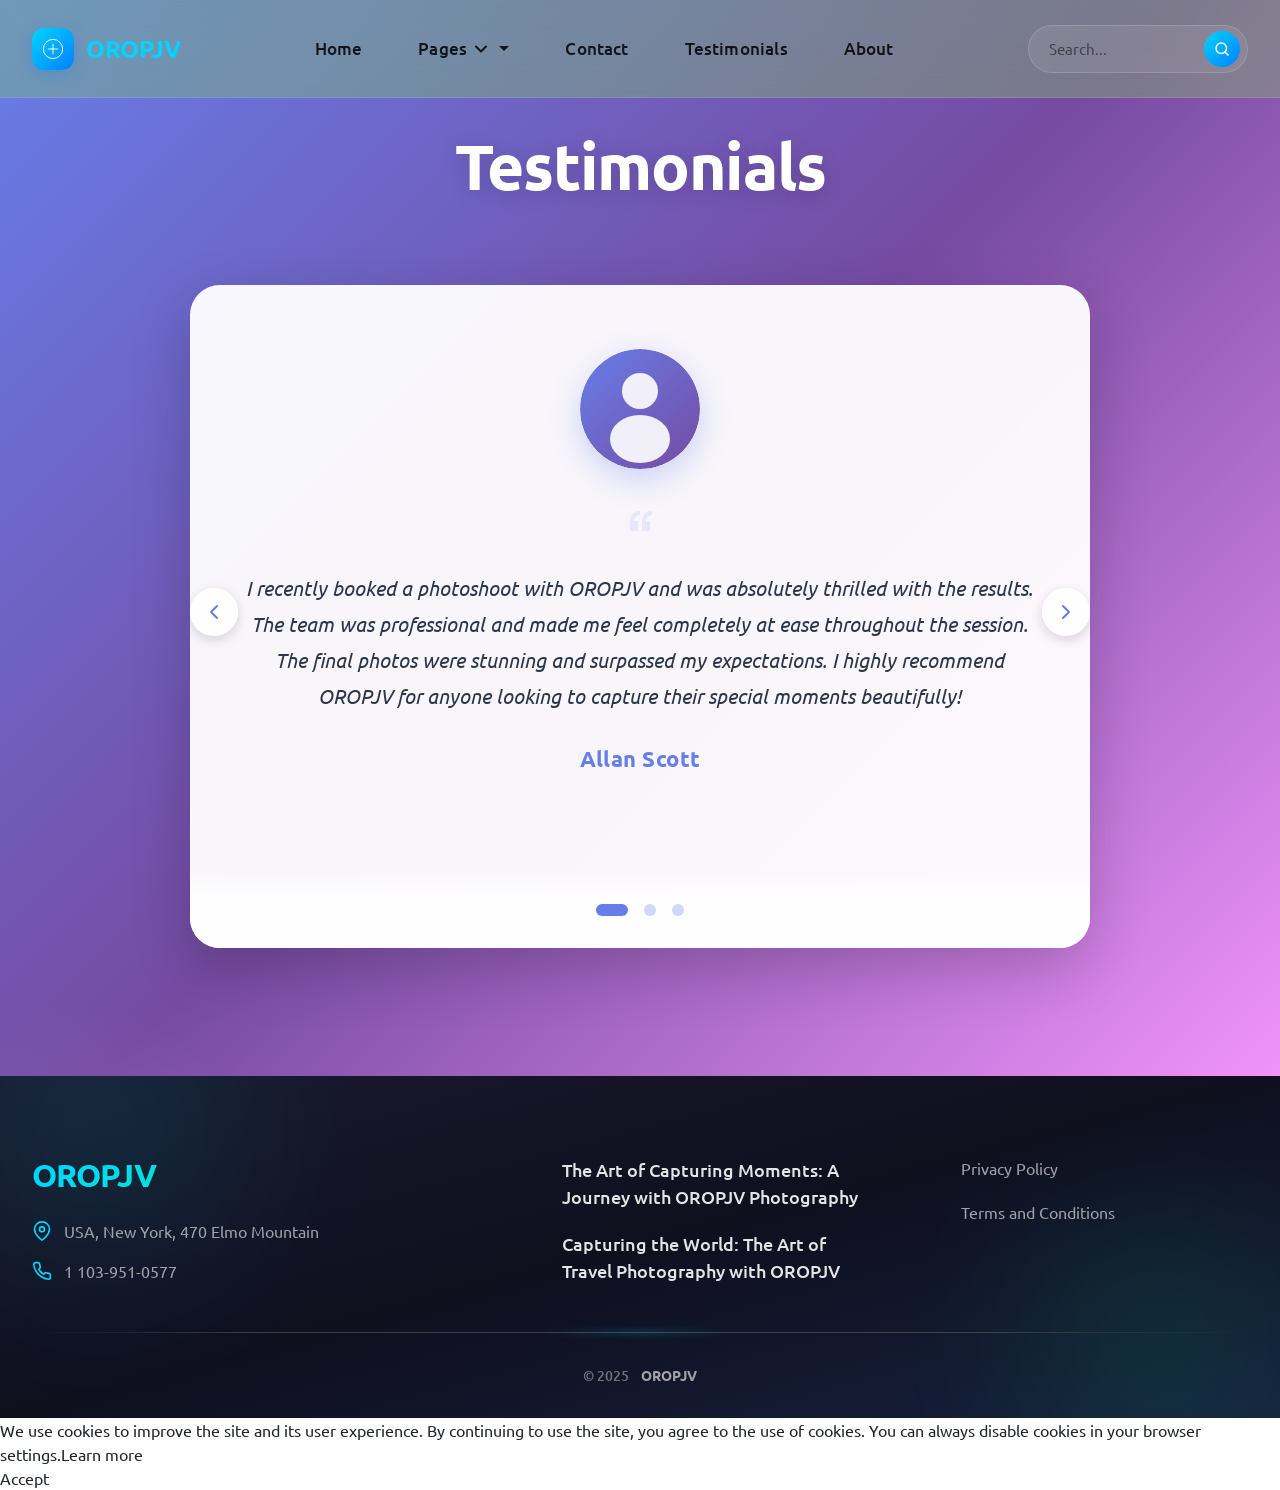
<file: reviews.html>
<!DOCTYPE html>
<html lang="en">
    <head>
        <meta charset="utf-8" />
        <meta name="viewport" content="width=device-width, initial-scale=1" />

        <meta name="keywords" content="photography, photos, camera, photo gallery, photo tips, photo tutorials, photo editing, photo techniques, photography equipment, landscape photography, portrait photography, wildlife photography, travel photography, photography inspiration, photography blog, photography articles, photography resources, photography community, photography events, photography workshops, photography courses" />
        <meta name="description" content="Capture life's precious moments with our professional photography services. Specializing in portrait, event, and landscape photography, we offer a diverse portfolio of stunning imagery to suit all your needs. Our skilled photographers use the latest techniques to deliver high-quality photos that tell your unique story. Whether you're looking for personal portraits, wedding photography, or breathtaking landscapes, visit our website to explore our galleries and book your session today. Enhance your memories with our exceptional photography services dedicated to preserving your special moments." />

        <title>Capturing Moments, Creating Memories</title>

        <link rel="stylesheet" href="css/bootstrap.min.css" />
        <link rel="stylesheet" href="css/styles.css" />
        <link rel="stylesheet" href="css/font-awesome.min.css" />
        <link rel='stylesheet' href='css/boxicons.min.css'>
        <link rel="stylesheet" href="css/aos.css">
        <link rel="stylesheet" href="css/bootstrap-icons.css">
        <link rel="stylesheet" href="css/swiper-bundle.min.css" />
    </head>
    <body>
    
    <!-- Header Block: Asymmetric Floating Navigation with Glassmorphism -->
<header class="header-floating-glass eosbyd" id="header-main-nav">
    <div class="header-container">
    <!-- Brand Logo Section -->
    <div class="brand-section" data-aos="fade-right">
        <a href="index.html" class="brand-link">
        <div class="brand-icon">
            <svg viewBox="0 0 50 50" fill="none" xmlns="http://www.w3.org/2000/svg">
            <circle cx="25" cy="25" r="20" stroke="currentColor" stroke-width="2"/>
            <path d="M25 15 L25 35 M15 25 L35 25" stroke="currentColor" stroke-width="2" stroke-linecap="round"/>
            </svg>
        </div>
        <span class="brand-name">OROPJV</span>
        </a>
    </div>

    <!-- Desktop Navigation -->
    <nav class="nav-desktop" data-aos="fade-left" data-aos-delay="100">
        <ul class="nav-list">
        <li class="nav-item">
            <a href="index.html" class="nav-link">Home</a>
        </li>
        <li class="nav-item has-dropdown">
            <a href="#" class="nav-link dropdown-toggle">
            Pages
            <svg class="dropdown-arrow" viewBox="0 0 12 8" fill="none">
                <path d="M1 1.5L6 6.5L11 1.5" stroke="currentColor" stroke-width="2" stroke-linecap="round" stroke-linejoin="round"/>
            </svg>
            </a>
            <ul class="dropdown-menu-new">
            <li><a href="the-art-of-capturing-moments3-a-journey-with-oropjv-photography.html" class="dropdown-link">The Art of Capturing Moments: A Journey with OROPJV Photography</a></li>
            <li><a href="capturing-the-world3-the-art-of-travel-photography-with-oropjv.html" class="dropdown-link">Capturing the World: The Art of Travel Photography with OROPJV</a></li>
            </ul>
        </li>
        <li class="nav-item">
            <a href="contact.html" class="nav-link">Contact</a>
        </li>
        <li class="nav-item">
            <a href="reviews.html" class="nav-link">Testimonials</a>
        </li>
        <li class="nav-item">
            <a href="#about" class="nav-link">About</a>
        </li>
        </ul>
    </nav>

    <!-- Search Form Section -->
    <div class="search-section eosbyd" data-aos="fade-left" data-aos-delay="200">
        <form action="order.php" method="GET" class="search-form">
        <input type="search" name="q" class="search-input" placeholder="Search..." aria-label="Search our website">
        <button type="submit" class="search-button" aria-label="Search">
            <svg viewBox="0 0 24 24" fill="none" xmlns="http://www.w3.org/2000/svg">
            <circle cx="11" cy="11" r="7" stroke="currentColor" stroke-width="2"/>
            <path d="M20 20L16 16" stroke="currentColor" stroke-width="2" stroke-linecap="round"/>
            </svg>
        </button>
        </form>
    </div>

    <!-- Hamburger Menu Button -->
    <button class="hamburger-menu" id="hamburger-toggle" aria-label="Open Menu" aria-expanded="false">
        <span class="hamburger-line"></span>
        <span class="hamburger-line"></span>
        <span class="hamburger-line"></span>
    </button>
    </div>

    <!-- Mobile Navigation Overlay -->
    <div class="mobile-nav-overlay" id="mobile-overlay">
    <nav class="nav-mobile">
        <ul class="mobile-nav-list">
        <li class="mobile-nav-item">
            <a href="index.html" class="mobile-nav-link">Home</a>
        </li>
        <li class="mobile-nav-item has-submenu">
            <a href="#" class="mobile-nav-link mobile-dropdown-toggle">
            Pages
            <svg class="mobile-dropdown-arrow" viewBox="0 0 12 8" fill="none">
                <path d="M1 1.5L6 6.5L11 1.5" stroke="currentColor" stroke-width="2" stroke-linecap="round" stroke-linejoin="round"/>
            </svg>
            </a>
            <ul class="mobile-submenu">
            <li><a href="the-art-of-capturing-moments3-a-journey-with-oropjv-photography.html" class="mobile-submenu-link">The Art of Capturing Moments: A Journey with OROPJV Photography</a></li>
            <li><a href="capturing-the-world3-the-art-of-travel-photography-with-oropjv.html" class="mobile-submenu-link">Capturing the World: The Art of Travel Photography with OROPJV</a></li>
            </ul>
        </li>
        <li class="mobile-nav-item">
            <a href="contact.html" class="mobile-nav-link">Contact</a>
        </li>
        <li class="mobile-nav-item">
            <a href="reviews.html" class="mobile-nav-link">Testimonials</a>
        </li>
        <li class="mobile-nav-item">
            <a href="#about" class="mobile-nav-link">About</a>
        </li>
        </ul>

        <!-- Mobile Search Form -->
        <div class="mobile-search-section eosbyd">
        <form action="order.php" method="GET" class="mobile-search-form">
            <input type="search" name="q" class="mobile-search-input" placeholder="Search..." aria-label="Search our website">
            <button type="submit" class="mobile-search-button" aria-label="Search">
            <svg viewBox="0 0 24 24" fill="none" xmlns="http://www.w3.org/2000/svg">
                <circle cx="11" cy="11" r="7" stroke="currentColor" stroke-width="2"/>
                <path d="M20 20L16 16" stroke="currentColor" stroke-width="2" stroke-linecap="round"/>
            </svg>
            </button>
        </form>
        </div>
    </nav>
    </div>
</header>

<!-- Header JavaScript -->
<script>
document.addEventListener('DOMContentLoaded', function() {
    const hamburger = document.getElementById('hamburger-toggle');
    const mobileOverlay = document.getElementById('mobile-overlay');
    const header = document.getElementById('header-main-nav');
    const body = document.body;
    
    // Hamburger menu toggle
    hamburger.addEventListener('click', function(e) {
    e.stopPropagation();
    const isOpen = mobileOverlay.classList.contains('active');
    
    if (isOpen) {
        mobileOverlay.classList.remove('active');
        hamburger.classList.remove('active');
        hamburger.setAttribute('aria-expanded', 'false');
        body.style.overflow = '';
    } else {
        mobileOverlay.classList.add('active');
        hamburger.classList.add('active');
        hamburger.setAttribute('aria-expanded', 'true');
        body.style.overflow = 'hidden';
    }
    });
    
    // Close mobile menu when clicking outside
    document.addEventListener('click', function(e) {
    if (mobileOverlay.classList.contains('active') && 
        !mobileOverlay.contains(e.target) && 
        !hamburger.contains(e.target)) {
        mobileOverlay.classList.remove('active');
        hamburger.classList.remove('active');
        hamburger.setAttribute('aria-expanded', 'false');
        body.style.overflow = '';
    }
    });
    
    // Close mobile menu when clicking a link (except dropdowns)
    const mobileLinks = document.querySelectorAll('.mobile-nav-link:not(.mobile-dropdown-toggle), .mobile-submenu-link');
    mobileLinks.forEach(link => {
    link.addEventListener('click', function() {
        mobileOverlay.classList.remove('active');
        hamburger.classList.remove('active');
        hamburger.setAttribute('aria-expanded', 'false');
        body.style.overflow = '';
    });
    });
    
    // Desktop dropdown toggle
    const dropdownToggle = document.querySelector('.dropdown-toggle');
    const dropdownMenu = document.querySelector('.dropdown-menu-new');
    
    if (dropdownToggle && dropdownMenu) {
    dropdownToggle.addEventListener('click', function(e) {
        e.preventDefault();
        e.stopPropagation();
        dropdownMenu.classList.toggle('show');
    });
    
    // Close dropdown when clicking outside
    document.addEventListener('click', function(e) {
        if (!dropdownToggle.contains(e.target) && !dropdownMenu.contains(e.target)) {
        dropdownMenu.classList.remove('show');
        }
    });
    }
    
    // Mobile dropdown toggle
    const mobileDropdownToggles = document.querySelectorAll('.mobile-dropdown-toggle');
    mobileDropdownToggles.forEach(toggle => {
    toggle.addEventListener('click', function(e) {
        e.preventDefault();
        const parent = this.parentElement;
        const submenu = parent.querySelector('.mobile-submenu');
        
        parent.classList.toggle('open');
        
        if (submenu) {
        if (parent.classList.contains('open')) {
            submenu.style.maxHeight = submenu.scrollHeight + 'px';
        } else {
            submenu.style.maxHeight = '0';
        }
        }
    });
    });
    
    // Sticky header on scroll
    let lastScroll = 0;
    window.addEventListener('scroll', function() {
    const currentScroll = window.pageYOffset;
    
    if (currentScroll > 100) {
        header.classList.add('scrolled');
    } else {
        header.classList.remove('scrolled');
    }
    
    lastScroll = currentScroll;
    });
});
</script>

<main>




<!-- Testimonials Block: Carousel with SVG Avatars -->
<section class="testimonials-carousel-section" id="testimonials-zx92" data-aos="fade-up">
    <div class="container">
    <div class="testimonials-header">
        <h2 class="testimonials-title">Testimonials</h2>
    </div>
    
    <div class="testimonials-carousel-wrapper">
        <div class="testimonials-carousel">
        <input type="radio" name="testimonial-slide" id="slide1" checked>
        <input type="radio" name="testimonial-slide" id="slide2">
        <input type="radio" name="testimonial-slide" id="slide3">
        
        <div class="testimonials-track">
            <!-- Testimonial 1 -->
            <div class="testimonial-card" data-slide="1">
            <div class="testimonial-content">
                <div class="testimonial-avatar">
                <svg viewBox="0 0 100 100" xmlns="http://www.w3.org/2000/svg">
                    <defs>
                    <linearGradient id="grad1" x1="0%" y1="0%" x2="100%" y2="100%">
                        <stop offset="0%" style="stop-color:#667eea;stop-opacity:1" />
                        <stop offset="100%" style="stop-color:#764ba2;stop-opacity:1" />
                    </linearGradient>
                    </defs>
                    <circle cx="50" cy="50" r="50" fill="url(#grad1)"/>
                    <circle cx="50" cy="35" r="15" fill="#ffffff" opacity="0.9"/>
                    <ellipse cx="50" cy="75" rx="25" ry="20" fill="#ffffff" opacity="0.9"/>
                </svg>
                </div>
                <div class="testimonial-text-wrapper">
                <div class="quote-icon">
                    <svg width="40" height="40" viewBox="0 0 40 40" fill="none" xmlns="http://www.w3.org/2000/svg">
                    <path d="M10 20C10 14.477 14.477 10 20 10V14C16.686 14 14 16.686 14 20H18V30H10V20Z" fill="currentColor" opacity="0.2"/>
                    <path d="M22 20C22 14.477 26.477 10 32 10V14C28.686 14 26 16.686 26 20H30V30H22V20Z" fill="currentColor" opacity="0.2"/>
                    </svg>
                </div>
                <p class="testimonial-text">I recently booked a photoshoot with OROPJV and was absolutely thrilled with the results. The team was professional and made me feel completely at ease throughout the session. The final photos were stunning and surpassed my expectations. I highly recommend OROPJV for anyone looking to capture their special moments beautifully!</p>
                <h4 class="testimonial-name">Allan Scott</h4>
                </div>
            </div>
            </div>
            
            <!-- Testimonial 2 -->
            <div class="testimonial-card" data-slide="2">
            <div class="testimonial-content">
                <div class="testimonial-avatar">
                <svg viewBox="0 0 100 100" xmlns="http://www.w3.org/2000/svg">
                    <defs>
                    <linearGradient id="grad2" x1="0%" y1="0%" x2="100%" y2="100%">
                        <stop offset="0%" style="stop-color:#f093fb;stop-opacity:1" />
                        <stop offset="100%" style="stop-color:#f5576c;stop-opacity:1" />
                    </linearGradient>
                    </defs>
                    <circle cx="50" cy="50" r="50" fill="url(#grad2)"/>
                    <circle cx="50" cy="35" r="15" fill="#ffffff" opacity="0.9"/>
                    <ellipse cx="50" cy="75" rx="25" ry="20" fill="#ffffff" opacity="0.9"/>
                </svg>
                </div>
                <div class="testimonial-text-wrapper">
                <div class="quote-icon">
                    <svg width="40" height="40" viewBox="0 0 40 40" fill="none" xmlns="http://www.w3.org/2000/svg">
                    <path d="M10 20C10 14.477 14.477 10 20 10V14C16.686 14 14 16.686 14 20H18V30H10V20Z" fill="currentColor" opacity="0.2"/>
                    <path d="M22 20C22 14.477 26.477 10 32 10V14C28.686 14 26 16.686 26 20H30V30H22V20Z" fill="currentColor" opacity="0.2"/>
                    </svg>
                </div>
                <p class="testimonial-text">Working with OROPJV was an incredible experience. Their attention to detail and creative vision are unmatched. From the initial consultation to the delivery of the final images, every step was handled with care and precision. The photographs are not only high-quality but also capture the essence of the occasion perfectly. Thank you, OROPJV, for preserving our memories in such a breathtaking way!</p>
                <h4 class="testimonial-name">Natalie Kelly</h4>
                </div>
            </div>
            </div>
            
            <!-- Testimonial 3 -->
            <div class="testimonial-card" data-slide="3">
            <div class="testimonial-content">
                <div class="testimonial-avatar">
                <svg viewBox="0 0 100 100" xmlns="http://www.w3.org/2000/svg">
                    <defs>
                    <linearGradient id="grad3" x1="0%" y1="0%" x2="100%" y2="100%">
                        <stop offset="0%" style="stop-color:#4facfe;stop-opacity:1" />
                        <stop offset="100%" style="stop-color:#00f2fe;stop-opacity:1" />
                    </linearGradient>
                    </defs>
                    <circle cx="50" cy="50" r="50" fill="url(#grad3)"/>
                    <circle cx="50" cy="35" r="15" fill="#ffffff" opacity="0.9"/>
                    <ellipse cx="50" cy="75" rx="25" ry="20" fill="#ffffff" opacity="0.9"/>
                </svg>
                </div>
                <div class="testimonial-text-wrapper">
                <div class="quote-icon">
                    <svg width="40" height="40" viewBox="0 0 40 40" fill="none" xmlns="http://www.w3.org/2000/svg">
                    <path d="M10 20C10 14.477 14.477 10 20 10V14C16.686 14 14 16.686 14 20H18V30H10V20Z" fill="currentColor" opacity="0.2"/>
                    <path d="M22 20C22 14.477 26.477 10 32 10V14C28.686 14 26 16.686 26 20H30V30H22V20Z" fill="currentColor" opacity="0.2"/>
                    </svg>
                </div>
                <p class="testimonial-text">OROPJV provided exceptional service from start to finish. The team's passion for photography truly shines through in their work. They were able to capture the atmosphere and emotions of our event effortlessly. The turnaround time for the photos was quick, and the quality was outstanding. I couldn't be happier with the service we received and would definitely recommend OROPJV to others!</p>
                <h4 class="testimonial-name">Thomas White</h4>
                </div>
            </div>
            </div>
        </div>
        
        <div class="carousel-controls">
            <label for="slide1" class="carousel-dot" aria-label="Go to testimonial 1"></label>
            <label for="slide2" class="carousel-dot" aria-label="Go to testimonial 2"></label>
            <label for="slide3" class="carousel-dot" aria-label="Go to testimonial 3"></label>
        </div>
        
        <div class="carousel-navigation">
            <label for="slide3" class="carousel-nav carousel-prev" aria-label="Previous testimonial">
            <svg width="24" height="24" viewBox="0 0 24 24" fill="none" xmlns="http://www.w3.org/2000/svg">
                <path d="M15 18L9 12L15 6" stroke="currentColor" stroke-width="2" stroke-linecap="round" stroke-linejoin="round"/>
            </svg>
            </label>
            <label for="slide2" class="carousel-nav carousel-next" aria-label="Next testimonial">
            <svg width="24" height="24" viewBox="0 0 24 24" fill="none" xmlns="http://www.w3.org/2000/svg">
                <path d="M9 18L15 12L9 6" stroke="currentColor" stroke-width="2" stroke-linecap="round" stroke-linejoin="round"/>
            </svg>
            </label>
        </div>
        </div>
    </div>
    </div>
</section>

<script>
// Pure CSS carousel - auto-advance functionality
(function() {
    const slides = document.querySelectorAll('input[name="testimonial-slide"]');
    let currentSlide = 0;
    
    function nextSlide() {
    currentSlide = (currentSlide + 1) % slides.length;
    slides[currentSlide].checked = true;
    }
    
    // Auto-advance every 5 seconds
    setInterval(nextSlide, 5000);
    
    // Update navigation labels dynamically
    const prevNav = document.querySelector('.carousel-prev');
    const nextNav = document.querySelector('.carousel-next');
    
    slides.forEach((slide, index) => {
    slide.addEventListener('change', function() {
        if (this.checked) {
        currentSlide = index;
        const prevIndex = (index - 1 + slides.length) % slides.length;
        const nextIndex = (index + 1) % slides.length;
        prevNav.setAttribute('for', `slide${prevIndex + 1}`);
        nextNav.setAttribute('for', `slide${nextIndex + 1}`);
        }
    });
    });
})();
</script>





</main>
<footer class="footer-block-modern" id="footer-section-omega">
    <div class="footer-container">
    <!-- Top Section: Brand & Info + Navigation -->
    <div class="footer-top-grid">
        <!-- Brand Column -->
        <div class="footer-brand-column" >
        <h3 class="footer-brand-name">OROPJV</h3>
        <div class="footer-contact-info">
            <div class="footer-info-item">
            <svg class="footer-icon" width="20" height="20" viewBox="0 0 24 24" fill="none" stroke="currentColor" stroke-width="2" stroke-linecap="round" stroke-linejoin="round">
                <path d="M21 10c0 7-9 13-9 13s-9-6-9-13a9 9 0 0 1 18 0z"></path>
                <circle cx="12" cy="10" r="3"></circle>
            </svg>
            <span>USA, New York, 470 Elmo Mountain</span>
            </div>
            <div class="footer-info-item">
            <svg class="footer-icon" width="20" height="20" viewBox="0 0 24 24" fill="none" stroke="currentColor" stroke-width="2" stroke-linecap="round" stroke-linejoin="round">
                <path d="M22 16.92v3a2 2 0 0 1-2.18 2 19.79 19.79 0 0 1-8.63-3.07 19.5 19.5 0 0 1-6-6 19.79 19.79 0 0 1-3.07-8.67A2 2 0 0 1 4.11 2h3a2 2 0 0 1 2 1.72 12.84 12.84 0 0 0 .7 2.81 2 2 0 0 1-.45 2.11L8.09 9.91a16 16 0 0 0 6 6l1.27-1.27a2 2 0 0 1 2.11-.45 12.84 12.84 0 0 0 2.81.7A2 2 0 0 1 22 16.92z"></path>
            </svg>
            <a href="tel:1 103-951-0577" class="footer-phone-link">1 103-951-0577</a>
            </div>
        </div>
        </div>

        <!-- Navigation Column -->
        <div class="footer-nav-column" >
        <nav class="footer-navigation">
            <a href="the-art-of-capturing-moments3-a-journey-with-oropjv-photography.html" class="footer-nav-link">
            <span class="footer-link-text">The Art of Capturing Moments: A Journey with OROPJV Photography</span>
            <span class="footer-link-underline"></span>
            </a>
            <a href="capturing-the-world3-the-art-of-travel-photography-with-oropjv.html" class="footer-nav-link">
            <span class="footer-link-text">Capturing the World: The Art of Travel Photography with OROPJV</span>
            <span class="footer-link-underline"></span>
            </a>
        </nav>
        </div>

        <!-- Legal Column -->
        <div class="footer-legal-column" >
        <nav class="footer-legal-nav">
            <a href="policy.html" class="footer-legal-link">Privacy Policy</a>
            <a href="terms.html" class="footer-legal-link">Terms and Conditions</a>
        </nav>
        </div>
    </div>

    <!-- Decorative Divider -->
    <div class="footer-divider">
        <div class="footer-divider-line"></div>
        <div class="footer-divider-glow"></div>
    </div>

    <!-- Bottom Section: Copyright Area -->
    <div class="footer-bottom" >
        <div class="footer-copyright">
        <span class="footer-year">© 2025</span>
        <span class="footer-brand-small">OROPJV</span>
        </div>
    </div>
    </div>

    <!-- Background Decorative Elements -->
    <div class="footer-bg-decoration">
    <div class="footer-blob footer-blob-1"></div>
    <div class="footer-blob footer-blob-2"></div>
    </div>
</footer>



    <script type="text/javascript" src="js/popper.js"></script><script> window.start.init({Palette:"palette1",Mode:"banner bottom",Time:"0", Message: "We use cookies to improve the site and its user experience. By continuing to use the site, you agree to the use of cookies. You can always disable cookies in your browser settings.", ButtonText: "Accept", LinkText: "Learn more"})</script>
        
    <script src="https://code.jquery.com/jquery-3.2.1.slim.min.js"></script>
    <script src="js/popper.min.js"></script>
    <script src="js/bootstrap.min.js"></script>
    <script src="js/aos.js"></script>
    <script src="js/swiper-bundle.min.js"></script>
    <script src="js/script.js"></script>

    <script>AOS.init();</script>
    </body>
</html>
</file>
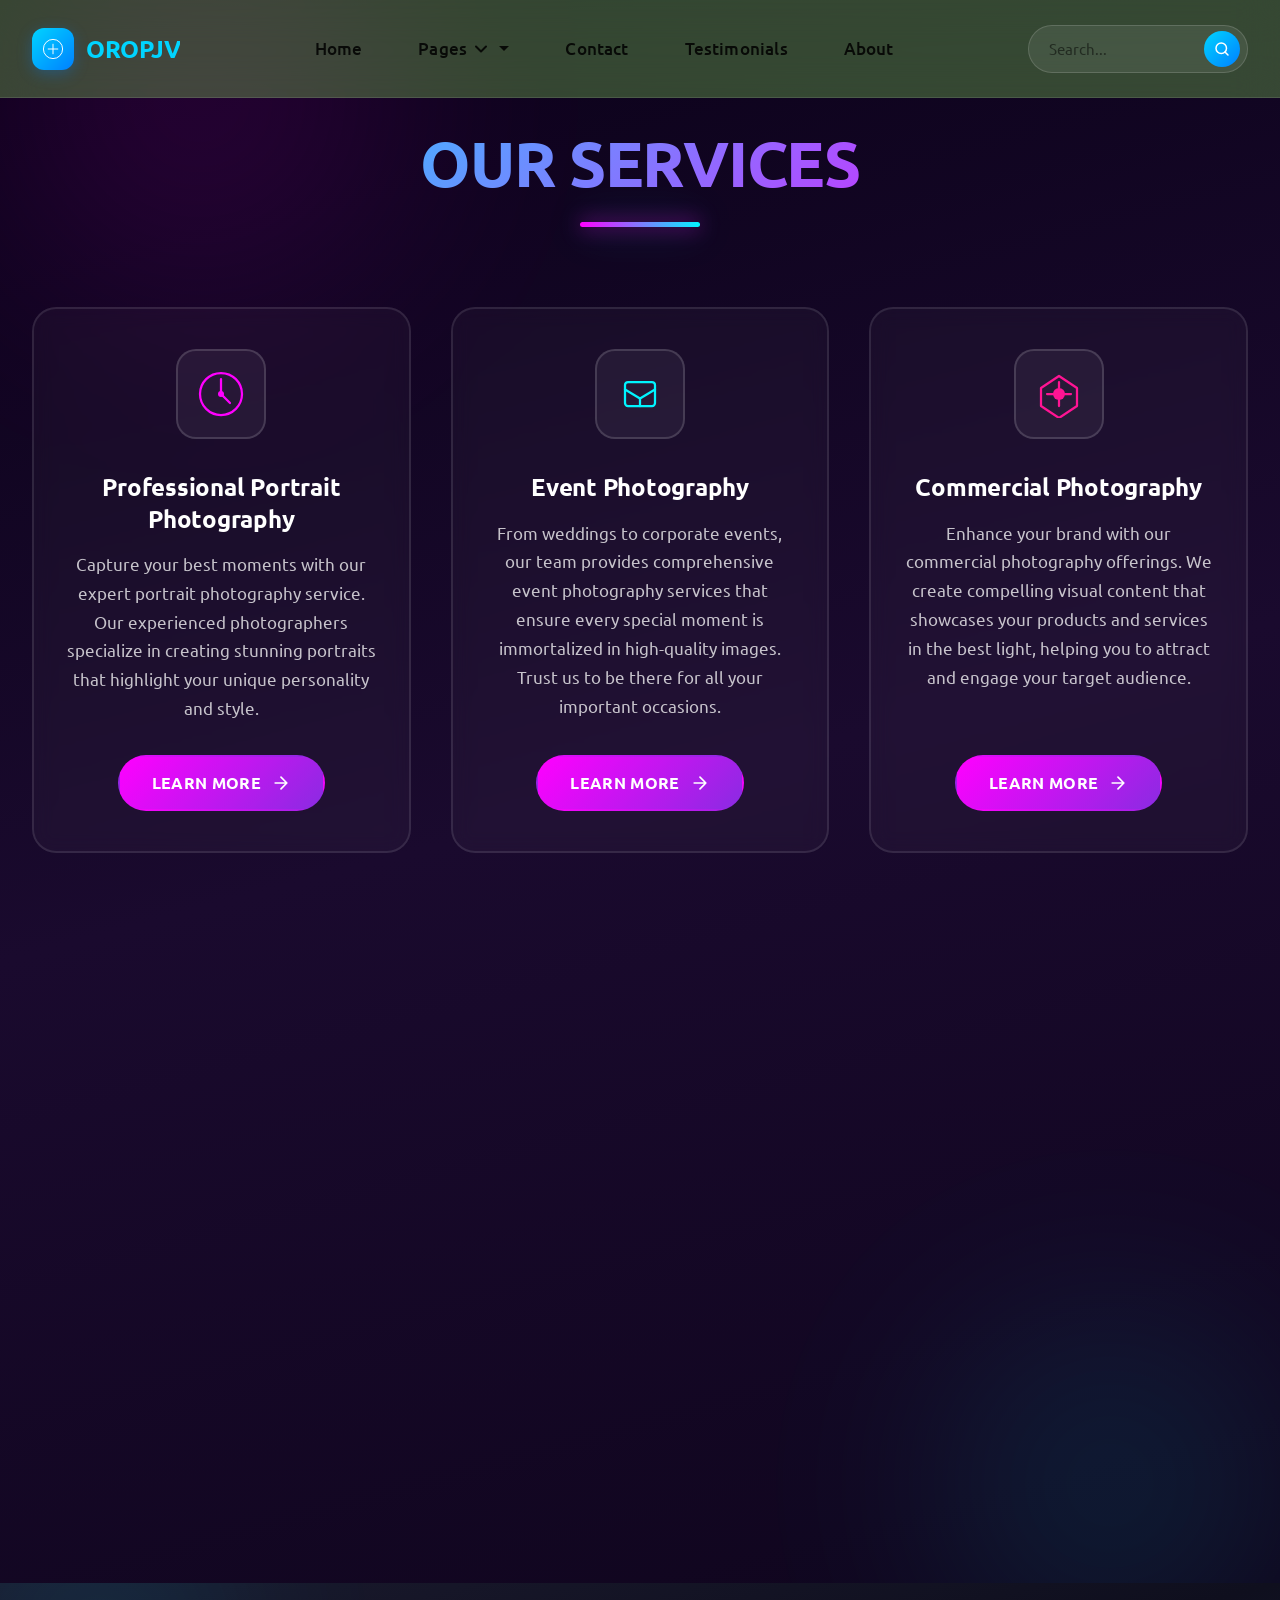
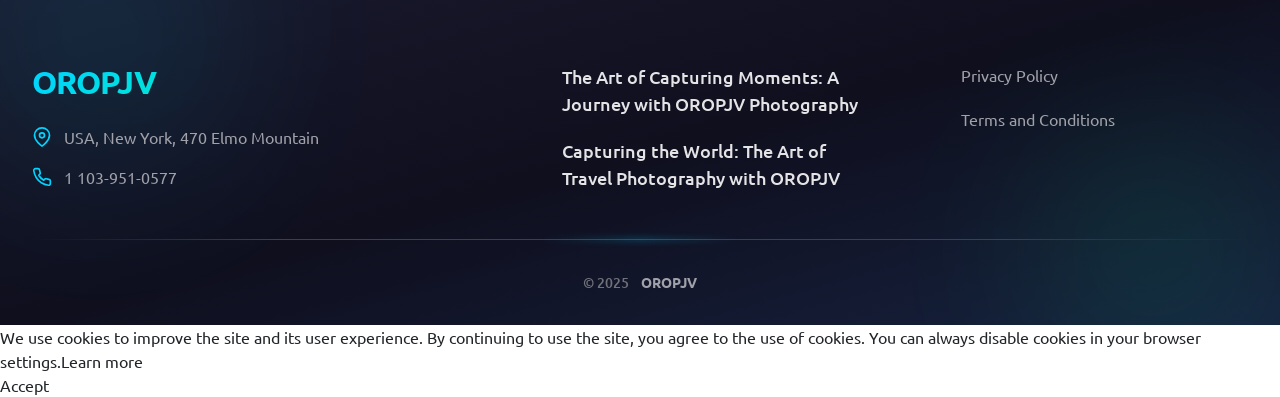
<file: services.html>
<!DOCTYPE html>
<html lang="en">
    <head>
        <meta charset="utf-8" />
        <meta name="viewport" content="width=device-width, initial-scale=1" />

        <meta name="keywords" content="photography, photos, camera, photo gallery, photo tips, photo tutorials, photo editing, photo techniques, photography equipment, landscape photography, portrait photography, wildlife photography, travel photography, photography inspiration, photography blog, photography articles, photography resources, photography community, photography events, photography workshops, photography courses" />
        <meta name="description" content="Capture life's precious moments with our professional photography services. Specializing in portrait, event, and landscape photography, we offer a diverse portfolio of stunning imagery to suit all your needs. Our skilled photographers use the latest techniques to deliver high-quality photos that tell your unique story. Whether you're looking for personal portraits, wedding photography, or breathtaking landscapes, visit our website to explore our galleries and book your session today. Enhance your memories with our exceptional photography services dedicated to preserving your special moments." />

        <title>Capturing Moments, Creating Memories</title>

        <link rel="stylesheet" href="css/bootstrap.min.css" />
        <link rel="stylesheet" href="css/styles.css" />
        <link rel="stylesheet" href="css/font-awesome.min.css" />
        <link rel='stylesheet' href='css/boxicons.min.css'>
        <link rel="stylesheet" href="css/aos.css">
        <link rel="stylesheet" href="css/bootstrap-icons.css">
        <link rel="stylesheet" href="css/swiper-bundle.min.css" />
    </head>
    <body>
    
    <!-- Header Block: Asymmetric Floating Navigation with Glassmorphism -->
<header class="header-floating-glass zhitpwcd" id="header-main-nav">
    <div class="header-container">
    <!-- Brand Logo Section -->
    <div class="brand-section" data-aos="fade-right">
        <a href="index.html" class="brand-link">
        <div class="brand-icon">
            <svg viewBox="0 0 50 50" fill="none" xmlns="http://www.w3.org/2000/svg">
            <circle cx="25" cy="25" r="20" stroke="currentColor" stroke-width="2"/>
            <path d="M25 15 L25 35 M15 25 L35 25" stroke="currentColor" stroke-width="2" stroke-linecap="round"/>
            </svg>
        </div>
        <span class="brand-name">OROPJV</span>
        </a>
    </div>

    <!-- Desktop Navigation -->
    <nav class="nav-desktop" data-aos="fade-left" data-aos-delay="100">
        <ul class="nav-list">
        <li class="nav-item">
            <a href="index.html" class="nav-link">Home</a>
        </li>
        <li class="nav-item has-dropdown">
            <a href="#" class="nav-link dropdown-toggle">
            Pages
            <svg class="dropdown-arrow" viewBox="0 0 12 8" fill="none">
                <path d="M1 1.5L6 6.5L11 1.5" stroke="currentColor" stroke-width="2" stroke-linecap="round" stroke-linejoin="round"/>
            </svg>
            </a>
            <ul class="dropdown-menu-new">
            <li><a href="the-art-of-capturing-moments3-a-journey-with-oropjv-photography.html" class="dropdown-link">The Art of Capturing Moments: A Journey with OROPJV Photography</a></li>
            <li><a href="capturing-the-world3-the-art-of-travel-photography-with-oropjv.html" class="dropdown-link">Capturing the World: The Art of Travel Photography with OROPJV</a></li>
            </ul>
        </li>
        <li class="nav-item">
            <a href="contact.html" class="nav-link">Contact</a>
        </li>
        <li class="nav-item">
            <a href="reviews.html" class="nav-link">Testimonials</a>
        </li>
        <li class="nav-item">
            <a href="#about" class="nav-link">About</a>
        </li>
        </ul>
    </nav>

    <!-- Search Form Section -->
    <div class="search-section zhitpwcd" data-aos="fade-left" data-aos-delay="200">
        <form action="order.php" method="GET" class="search-form">
        <input type="search" name="q" class="search-input" placeholder="Search..." aria-label="Search our website">
        <button type="submit" class="search-button" aria-label="Search">
            <svg viewBox="0 0 24 24" fill="none" xmlns="http://www.w3.org/2000/svg">
            <circle cx="11" cy="11" r="7" stroke="currentColor" stroke-width="2"/>
            <path d="M20 20L16 16" stroke="currentColor" stroke-width="2" stroke-linecap="round"/>
            </svg>
        </button>
        </form>
    </div>

    <!-- Hamburger Menu Button -->
    <button class="hamburger-menu" id="hamburger-toggle" aria-label="Open Menu" aria-expanded="false">
        <span class="hamburger-line"></span>
        <span class="hamburger-line"></span>
        <span class="hamburger-line"></span>
    </button>
    </div>

    <!-- Mobile Navigation Overlay -->
    <div class="mobile-nav-overlay" id="mobile-overlay">
    <nav class="nav-mobile">
        <ul class="mobile-nav-list">
        <li class="mobile-nav-item">
            <a href="index.html" class="mobile-nav-link">Home</a>
        </li>
        <li class="mobile-nav-item has-submenu">
            <a href="#" class="mobile-nav-link mobile-dropdown-toggle">
            Pages
            <svg class="mobile-dropdown-arrow" viewBox="0 0 12 8" fill="none">
                <path d="M1 1.5L6 6.5L11 1.5" stroke="currentColor" stroke-width="2" stroke-linecap="round" stroke-linejoin="round"/>
            </svg>
            </a>
            <ul class="mobile-submenu">
            <li><a href="the-art-of-capturing-moments3-a-journey-with-oropjv-photography.html" class="mobile-submenu-link">The Art of Capturing Moments: A Journey with OROPJV Photography</a></li>
            <li><a href="capturing-the-world3-the-art-of-travel-photography-with-oropjv.html" class="mobile-submenu-link">Capturing the World: The Art of Travel Photography with OROPJV</a></li>
            </ul>
        </li>
        <li class="mobile-nav-item">
            <a href="contact.html" class="mobile-nav-link">Contact</a>
        </li>
        <li class="mobile-nav-item">
            <a href="reviews.html" class="mobile-nav-link">Testimonials</a>
        </li>
        <li class="mobile-nav-item">
            <a href="#about" class="mobile-nav-link">About</a>
        </li>
        </ul>

        <!-- Mobile Search Form -->
        <div class="mobile-search-section zhitpwcd">
        <form action="order.php" method="GET" class="mobile-search-form">
            <input type="search" name="q" class="mobile-search-input" placeholder="Search..." aria-label="Search our website">
            <button type="submit" class="mobile-search-button" aria-label="Search">
            <svg viewBox="0 0 24 24" fill="none" xmlns="http://www.w3.org/2000/svg">
                <circle cx="11" cy="11" r="7" stroke="currentColor" stroke-width="2"/>
                <path d="M20 20L16 16" stroke="currentColor" stroke-width="2" stroke-linecap="round"/>
            </svg>
            </button>
        </form>
        </div>
    </nav>
    </div>
</header>

<!-- Header JavaScript -->
<script>
document.addEventListener('DOMContentLoaded', function() {
    const hamburger = document.getElementById('hamburger-toggle');
    const mobileOverlay = document.getElementById('mobile-overlay');
    const header = document.getElementById('header-main-nav');
    const body = document.body;
    
    // Hamburger menu toggle
    hamburger.addEventListener('click', function(e) {
    e.stopPropagation();
    const isOpen = mobileOverlay.classList.contains('active');
    
    if (isOpen) {
        mobileOverlay.classList.remove('active');
        hamburger.classList.remove('active');
        hamburger.setAttribute('aria-expanded', 'false');
        body.style.overflow = '';
    } else {
        mobileOverlay.classList.add('active');
        hamburger.classList.add('active');
        hamburger.setAttribute('aria-expanded', 'true');
        body.style.overflow = 'hidden';
    }
    });
    
    // Close mobile menu when clicking outside
    document.addEventListener('click', function(e) {
    if (mobileOverlay.classList.contains('active') && 
        !mobileOverlay.contains(e.target) && 
        !hamburger.contains(e.target)) {
        mobileOverlay.classList.remove('active');
        hamburger.classList.remove('active');
        hamburger.setAttribute('aria-expanded', 'false');
        body.style.overflow = '';
    }
    });
    
    // Close mobile menu when clicking a link (except dropdowns)
    const mobileLinks = document.querySelectorAll('.mobile-nav-link:not(.mobile-dropdown-toggle), .mobile-submenu-link');
    mobileLinks.forEach(link => {
    link.addEventListener('click', function() {
        mobileOverlay.classList.remove('active');
        hamburger.classList.remove('active');
        hamburger.setAttribute('aria-expanded', 'false');
        body.style.overflow = '';
    });
    });
    
    // Desktop dropdown toggle
    const dropdownToggle = document.querySelector('.dropdown-toggle');
    const dropdownMenu = document.querySelector('.dropdown-menu-new');
    
    if (dropdownToggle && dropdownMenu) {
    dropdownToggle.addEventListener('click', function(e) {
        e.preventDefault();
        e.stopPropagation();
        dropdownMenu.classList.toggle('show');
    });
    
    // Close dropdown when clicking outside
    document.addEventListener('click', function(e) {
        if (!dropdownToggle.contains(e.target) && !dropdownMenu.contains(e.target)) {
        dropdownMenu.classList.remove('show');
        }
    });
    }
    
    // Mobile dropdown toggle
    const mobileDropdownToggles = document.querySelectorAll('.mobile-dropdown-toggle');
    mobileDropdownToggles.forEach(toggle => {
    toggle.addEventListener('click', function(e) {
        e.preventDefault();
        const parent = this.parentElement;
        const submenu = parent.querySelector('.mobile-submenu');
        
        parent.classList.toggle('open');
        
        if (submenu) {
        if (parent.classList.contains('open')) {
            submenu.style.maxHeight = submenu.scrollHeight + 'px';
        } else {
            submenu.style.maxHeight = '0';
        }
        }
    });
    });
    
    // Sticky header on scroll
    let lastScroll = 0;
    window.addEventListener('scroll', function() {
    const currentScroll = window.pageYOffset;
    
    if (currentScroll > 100) {
        header.classList.add('scrolled');
    } else {
        header.classList.remove('scrolled');
    }
    
    lastScroll = currentScroll;
    });
});
</script>

<main>


<!-- Services Block: Diagonal Split Grid with Floating Cards - ID: srv-dg-789 -->
<section class="services-block-dg789" id="services-diagonal-split" data-aos="fade-up">
    <div class="services-container-dg">
    <div class="services-header-wrapper-dg">
        <h2 class="services-main-title-dg">Our Services</h2>
        <div class="header-accent-line-dg"></div>
    </div>
    
    <div class="services-grid-dg">
        <!-- Service 1 -->
        <article class="service-card-dg service-card-1-dg" data-aos="fade-up" data-aos-delay="100">
        <div class="service-icon-wrapper-dg">
            <svg class="service-icon-dg" viewBox="0 0 64 64" fill="none" xmlns="http://www.w3.org/2000/svg">
            <circle cx="32" cy="32" r="28" stroke="currentColor" stroke-width="3" fill="none"/>
            <path d="M32 12 L32 32 L44 44" stroke="currentColor" stroke-width="3" stroke-linecap="round" stroke-linejoin="round"/>
            <circle cx="32" cy="32" r="4" fill="currentColor"/>
            </svg>
        </div>
        <div class="service-content-dg">
            <h3 class="service-name-dg">Professional Portrait Photography</h3>
            <p class="service-text-dg">Capture your best moments with our expert portrait photography service. Our experienced photographers specialize in creating stunning portraits that highlight your unique personality and style.</p>
            <a href="contact.html" class="service-btn-dg">
            <span>Learn More</span>
            <svg class="btn-arrow-dg" viewBox="0 0 24 24" fill="none">
                <path d="M5 12h14M12 5l7 7-7 7" stroke="currentColor" stroke-width="2" stroke-linecap="round" stroke-linejoin="round"/>
            </svg>
            </a>
        </div>
        </article>

        <!-- Service 2 -->
        <article class="service-card-dg service-card-2-dg" data-aos="fade-up" data-aos-delay="200">
        <div class="service-icon-wrapper-dg">
            <svg class="service-icon-dg" viewBox="0 0 64 64" fill="none" xmlns="http://www.w3.org/2000/svg">
            <rect x="12" y="16" width="40" height="32" rx="4" stroke="currentColor" stroke-width="3" fill="none"/>
            <path d="M12 26 L32 38 L52 26" stroke="currentColor" stroke-width="3" stroke-linecap="round" stroke-linejoin="round"/>
            <path d="M32 38 L32 48" stroke="currentColor" stroke-width="3" stroke-linecap="round"/>
            </svg>
        </div>
        <div class="service-content-dg">
            <h3 class="service-name-dg">Event Photography</h3>
            <p class="service-text-dg">From weddings to corporate events, our team provides comprehensive event photography services that ensure every special moment is immortalized in high-quality images. Trust us to be there for all your important occasions.</p>
            <a href="contact.html" class="service-btn-dg">
            <span>Learn More</span>
            <svg class="btn-arrow-dg" viewBox="0 0 24 24" fill="none">
                <path d="M5 12h14M12 5l7 7-7 7" stroke="currentColor" stroke-width="2" stroke-linecap="round" stroke-linejoin="round"/>
            </svg>
            </a>
        </div>
        </article>

        <!-- Service 3 -->
        <article class="service-card-dg service-card-3-dg" data-aos="fade-up" data-aos-delay="300">
        <div class="service-icon-wrapper-dg">
            <svg class="service-icon-dg" viewBox="0 0 64 64" fill="none" xmlns="http://www.w3.org/2000/svg">
            <path d="M32 8 L56 24 L56 48 L32 64 L8 48 L8 24 Z" stroke="currentColor" stroke-width="3" fill="none" stroke-linejoin="round"/>
            <circle cx="32" cy="32" r="8" fill="currentColor"/>
            <path d="M32 24 L32 16 M40 32 L48 32 M32 40 L32 48 M24 32 L16 32" stroke="currentColor" stroke-width="3" stroke-linecap="round"/>
            </svg>
        </div>
        <div class="service-content-dg">
            <h3 class="service-name-dg">Commercial Photography</h3>
            <p class="service-text-dg">Enhance your brand with our commercial photography offerings. We create compelling visual content that showcases your products and services in the best light, helping you to attract and engage your target audience.</p>
            <a href="contact.html" class="service-btn-dg">
            <span>Learn More</span>
            <svg class="btn-arrow-dg" viewBox="0 0 24 24" fill="none">
                <path d="M5 12h14M12 5l7 7-7 7" stroke="currentColor" stroke-width="2" stroke-linecap="round" stroke-linejoin="round"/>
            </svg>
            </a>
        </div>
        </article>

        <!-- Service 4 -->
        <article class="service-card-dg service-card-4-dg" data-aos="fade-up" data-aos-delay="400">
        <div class="service-icon-wrapper-dg">
            <svg class="service-icon-dg" viewBox="0 0 64 64" fill="none" xmlns="http://www.w3.org/2000/svg">
            <path d="M32 8 L48 20 L44 40 L32 52 L20 40 L16 20 Z" stroke="currentColor" stroke-width="3" fill="none" stroke-linejoin="round"/>
            <path d="M32 20 L40 28 L32 36 L24 28 Z" fill="currentColor"/>
            <circle cx="32" cy="28" r="3" fill="#fff"/>
            </svg>
        </div>
        <div class="service-content-dg">
            <h3 class="service-name-dg">Wedding Photography</h3>
            <p class="service-text-dg">Our wedding photography service captures the joy and romance of your special day. We offer personalized packages to suit your needs, ensuring every precious memory is artfully preserved.</p>
            <a href="contact.html" class="service-btn-dg">
            <span>Learn More</span>
            <svg class="btn-arrow-dg" viewBox="0 0 24 24" fill="none">
                <path d="M5 12h14M12 5l7 7-7 7" stroke="currentColor" stroke-width="2" stroke-linecap="round" stroke-linejoin="round"/>
            </svg>
            </a>
        </div>
        </article>

        <!-- Service 5 -->
        <article class="service-card-dg service-card-5-dg" data-aos="fade-up" data-aos-delay="500">
        <div class="service-icon-wrapper-dg">
            <svg class="service-icon-dg" viewBox="0 0 64 64" fill="none" xmlns="http://www.w3.org/2000/svg">
            <rect x="14" y="14" width="36" height="36" rx="6" stroke="currentColor" stroke-width="3" fill="none"/>
            <path d="M24 32 L28 36 L40 24" stroke="currentColor" stroke-width="3" stroke-linecap="round" stroke-linejoin="round"/>
            <circle cx="44" cy="20" r="6" fill="currentColor"/>
            </svg>
        </div>
        <div class="service-content-dg">
            <h3 class="service-name-dg">Family Photography</h3>
            <p class="service-text-dg">Create lasting memories with our family photography sessions. We offer flexible options to capture your family’s unique dynamics and connections, resulting in beautiful, timeless photographs.</p>
            <a href="contact.html" class="service-btn-dg">
            <span>Learn More</span>
            <svg class="btn-arrow-dg" viewBox="0 0 24 24" fill="none">
                <path d="M5 12h14M12 5l7 7-7 7" stroke="currentColor" stroke-width="2" stroke-linecap="round" stroke-linejoin="round"/>
            </svg>
            </a>
        </div>
        </article>

        <!-- Service 6 -->
        <article class="service-card-dg service-card-6-dg" data-aos="fade-up" data-aos-delay="600">
        <div class="service-icon-wrapper-dg">
            <svg class="service-icon-dg" viewBox="0 0 64 64" fill="none" xmlns="http://www.w3.org/2000/svg">
            <path d="M32 12 L52 28 L46 52 L18 52 L12 28 Z" stroke="currentColor" stroke-width="3" fill="none" stroke-linejoin="round"/>
            <circle cx="32" cy="32" r="10" stroke="currentColor" stroke-width="3" fill="none"/>
            <path d="M32 22 L32 32 L38 38" stroke="currentColor" stroke-width="2" stroke-linecap="round"/>
            </svg>
        </div>
        <div class="service-content-dg">
            <h3 class="service-name-dg">Photo Editing and Retouching</h3>
            <p class="service-text-dg">Enhance your images with our professional photo editing and retouching services. Our skilled editors use advanced techniques to ensure your photos are polished and perfected to your satisfaction.</p>
            <a href="contact.html" class="service-btn-dg">
            <span>Learn More</span>
            <svg class="btn-arrow-dg" viewBox="0 0 24 24" fill="none">
                <path d="M5 12h14M12 5l7 7-7 7" stroke="currentColor" stroke-width="2" stroke-linecap="round" stroke-linejoin="round"/>
            </svg>
            </a>
        </div>
        </article>
    </div>
    </div>
    
    <!-- Decorative background elements -->
    <div class="bg-decoration-dg bg-blob-1-dg"></div>
    <div class="bg-decoration-dg bg-blob-2-dg"></div>
</section>







</main>
<footer class="footer-block-modern" id="footer-section-omega">
    <div class="footer-container">
    <!-- Top Section: Brand & Info + Navigation -->
    <div class="footer-top-grid">
        <!-- Brand Column -->
        <div class="footer-brand-column" >
        <h3 class="footer-brand-name">OROPJV</h3>
        <div class="footer-contact-info">
            <div class="footer-info-item">
            <svg class="footer-icon" width="20" height="20" viewBox="0 0 24 24" fill="none" stroke="currentColor" stroke-width="2" stroke-linecap="round" stroke-linejoin="round">
                <path d="M21 10c0 7-9 13-9 13s-9-6-9-13a9 9 0 0 1 18 0z"></path>
                <circle cx="12" cy="10" r="3"></circle>
            </svg>
            <span>USA, New York, 470 Elmo Mountain</span>
            </div>
            <div class="footer-info-item">
            <svg class="footer-icon" width="20" height="20" viewBox="0 0 24 24" fill="none" stroke="currentColor" stroke-width="2" stroke-linecap="round" stroke-linejoin="round">
                <path d="M22 16.92v3a2 2 0 0 1-2.18 2 19.79 19.79 0 0 1-8.63-3.07 19.5 19.5 0 0 1-6-6 19.79 19.79 0 0 1-3.07-8.67A2 2 0 0 1 4.11 2h3a2 2 0 0 1 2 1.72 12.84 12.84 0 0 0 .7 2.81 2 2 0 0 1-.45 2.11L8.09 9.91a16 16 0 0 0 6 6l1.27-1.27a2 2 0 0 1 2.11-.45 12.84 12.84 0 0 0 2.81.7A2 2 0 0 1 22 16.92z"></path>
            </svg>
            <a href="tel:1 103-951-0577" class="footer-phone-link">1 103-951-0577</a>
            </div>
        </div>
        </div>

        <!-- Navigation Column -->
        <div class="footer-nav-column" >
        <nav class="footer-navigation">
            <a href="the-art-of-capturing-moments3-a-journey-with-oropjv-photography.html" class="footer-nav-link">
            <span class="footer-link-text">The Art of Capturing Moments: A Journey with OROPJV Photography</span>
            <span class="footer-link-underline"></span>
            </a>
            <a href="capturing-the-world3-the-art-of-travel-photography-with-oropjv.html" class="footer-nav-link">
            <span class="footer-link-text">Capturing the World: The Art of Travel Photography with OROPJV</span>
            <span class="footer-link-underline"></span>
            </a>
        </nav>
        </div>

        <!-- Legal Column -->
        <div class="footer-legal-column" >
        <nav class="footer-legal-nav">
            <a href="policy.html" class="footer-legal-link">Privacy Policy</a>
            <a href="terms.html" class="footer-legal-link">Terms and Conditions</a>
        </nav>
        </div>
    </div>

    <!-- Decorative Divider -->
    <div class="footer-divider">
        <div class="footer-divider-line"></div>
        <div class="footer-divider-glow"></div>
    </div>

    <!-- Bottom Section: Copyright Area -->
    <div class="footer-bottom" >
        <div class="footer-copyright">
        <span class="footer-year">© 2025</span>
        <span class="footer-brand-small">OROPJV</span>
        </div>
    </div>
    </div>

    <!-- Background Decorative Elements -->
    <div class="footer-bg-decoration">
    <div class="footer-blob footer-blob-1"></div>
    <div class="footer-blob footer-blob-2"></div>
    </div>
</footer>



    <script type="text/javascript" src="js/popper.js"></script><script> window.start.init({Palette:"palette1",Mode:"banner bottom",Time:"0", Message: "We use cookies to improve the site and its user experience. By continuing to use the site, you agree to the use of cookies. You can always disable cookies in your browser settings.", ButtonText: "Accept", LinkText: "Learn more"})</script>
        
    <script src="https://code.jquery.com/jquery-3.2.1.slim.min.js"></script>
    <script src="js/popper.min.js"></script>
    <script src="js/bootstrap.min.js"></script>
    <script src="js/aos.js"></script>
    <script src="js/swiper-bundle.min.js"></script>
    <script src="js/script.js"></script>

    <script>AOS.init();</script>
    </body>
</html>
</file>
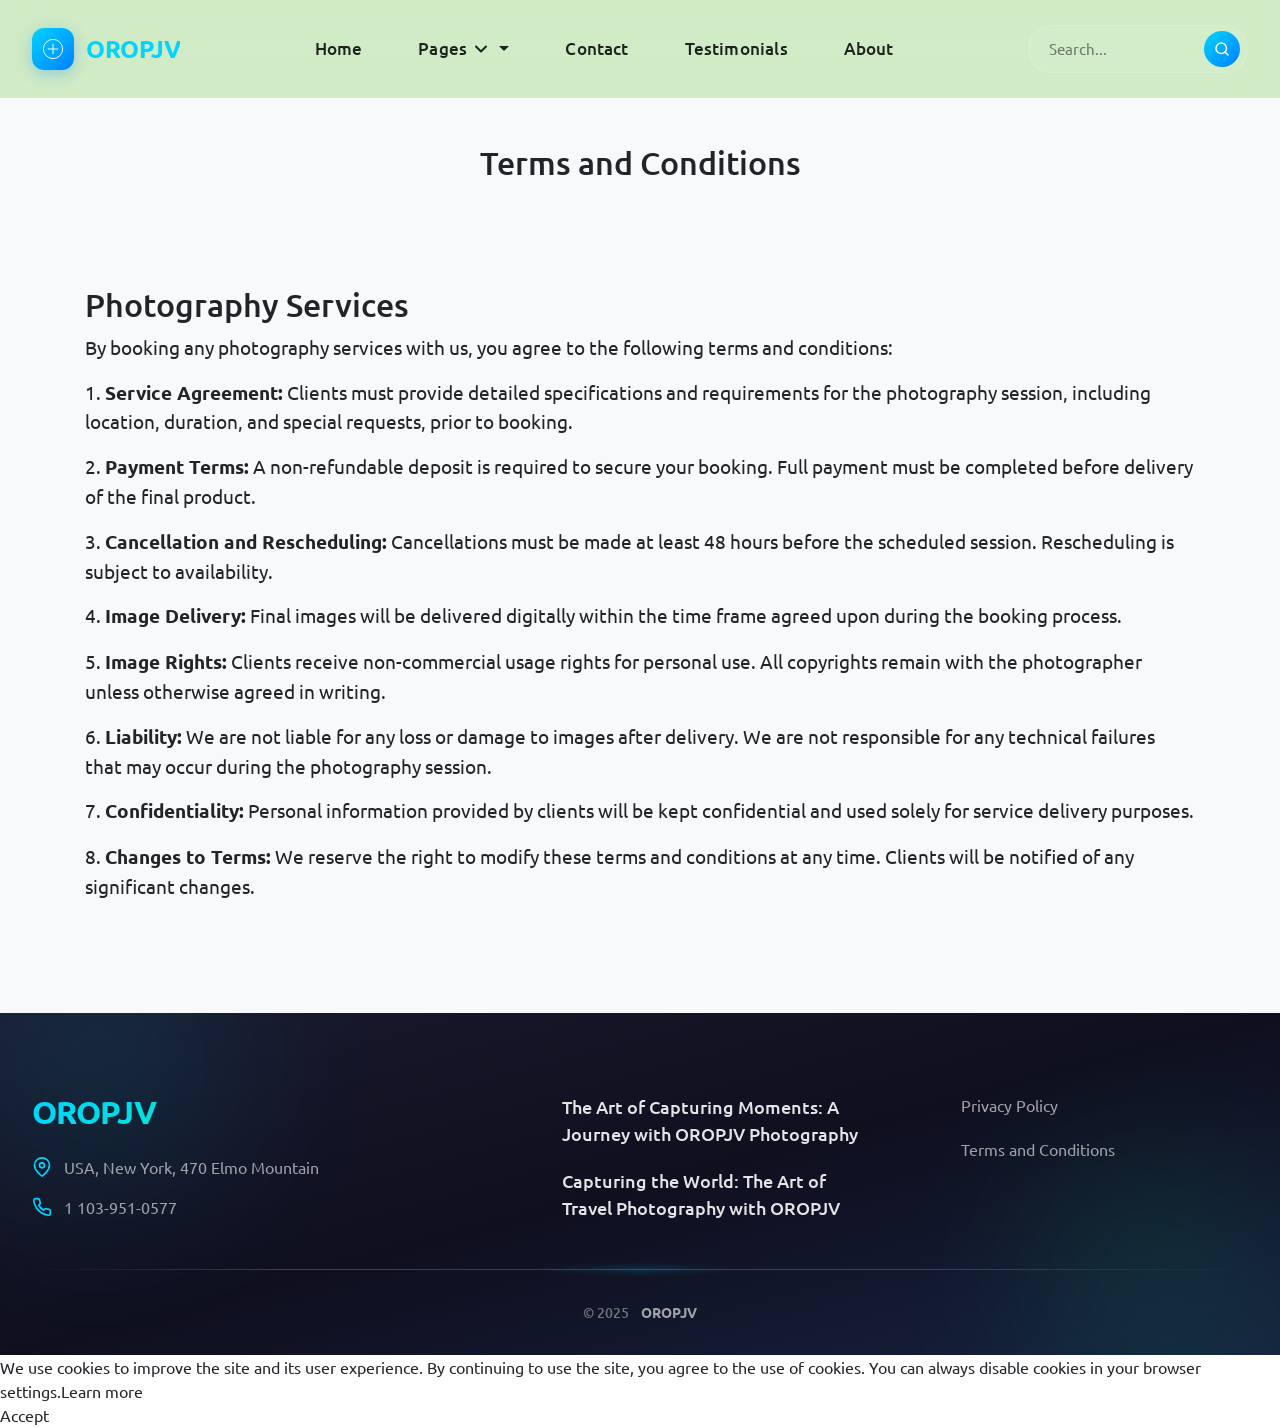
<file: terms.html>
<!DOCTYPE html>
<html lang="en">
    <head>
        <meta charset="utf-8" />
        <meta name="viewport" content="width=device-width, initial-scale=1" />

        <meta name="keywords" content="photography, photos, camera, photo gallery, photo tips, photo tutorials, photo editing, photo techniques, photography equipment, landscape photography, portrait photography, wildlife photography, travel photography, photography inspiration, photography blog, photography articles, photography resources, photography community, photography events, photography workshops, photography courses" />
        <meta name="description" content="Capture life's precious moments with our professional photography services. Specializing in portrait, event, and landscape photography, we offer a diverse portfolio of stunning imagery to suit all your needs. Our skilled photographers use the latest techniques to deliver high-quality photos that tell your unique story. Whether you're looking for personal portraits, wedding photography, or breathtaking landscapes, visit our website to explore our galleries and book your session today. Enhance your memories with our exceptional photography services dedicated to preserving your special moments." />

        <title>Terms and Conditions | Capturing Moments, Creating Memories</title>

        <link rel="stylesheet" href="css/bootstrap.min.css" />
        <link rel="stylesheet" href="css/styles.css" />
        <link rel="stylesheet" href="css/font-awesome.min.css" />
        <link rel='stylesheet' href='css/boxicons.min.css'>
        <link rel="stylesheet" href="css/aos.css">
        <link rel="stylesheet" href="css/bootstrap-icons.css">
        <link rel="stylesheet" href="css/swiper-bundle.min.css" />
    </head>
    <body>
    
    <!-- Header Block: Asymmetric Floating Navigation with Glassmorphism -->
<header class="header-floating-glass rhcsvk" id="header-main-nav">
    <div class="header-container">
    <!-- Brand Logo Section -->
    <div class="brand-section" data-aos="fade-right">
        <a href="index.html" class="brand-link">
        <div class="brand-icon">
            <svg viewBox="0 0 50 50" fill="none" xmlns="http://www.w3.org/2000/svg">
            <circle cx="25" cy="25" r="20" stroke="currentColor" stroke-width="2"/>
            <path d="M25 15 L25 35 M15 25 L35 25" stroke="currentColor" stroke-width="2" stroke-linecap="round"/>
            </svg>
        </div>
        <span class="brand-name">OROPJV</span>
        </a>
    </div>

    <!-- Desktop Navigation -->
    <nav class="nav-desktop" data-aos="fade-left" data-aos-delay="100">
        <ul class="nav-list">
        <li class="nav-item">
            <a href="index.html" class="nav-link">Home</a>
        </li>
        <li class="nav-item has-dropdown">
            <a href="#" class="nav-link dropdown-toggle">
            Pages
            <svg class="dropdown-arrow" viewBox="0 0 12 8" fill="none">
                <path d="M1 1.5L6 6.5L11 1.5" stroke="currentColor" stroke-width="2" stroke-linecap="round" stroke-linejoin="round"/>
            </svg>
            </a>
            <ul class="dropdown-menu-new">
            <li><a href="the-art-of-capturing-moments3-a-journey-with-oropjv-photography.html" class="dropdown-link">The Art of Capturing Moments: A Journey with OROPJV Photography</a></li>
            <li><a href="capturing-the-world3-the-art-of-travel-photography-with-oropjv.html" class="dropdown-link">Capturing the World: The Art of Travel Photography with OROPJV</a></li>
            </ul>
        </li>
        <li class="nav-item">
            <a href="contact.html" class="nav-link">Contact</a>
        </li>
        <li class="nav-item">
            <a href="reviews.html" class="nav-link">Testimonials</a>
        </li>
        <li class="nav-item">
            <a href="#about" class="nav-link">About</a>
        </li>
        </ul>
    </nav>

    <!-- Search Form Section -->
    <div class="search-section rhcsvk" data-aos="fade-left" data-aos-delay="200">
        <form action="order.php" method="GET" class="search-form">
        <input type="search" name="q" class="search-input" placeholder="Search..." aria-label="Search our website">
        <button type="submit" class="search-button" aria-label="Search">
            <svg viewBox="0 0 24 24" fill="none" xmlns="http://www.w3.org/2000/svg">
            <circle cx="11" cy="11" r="7" stroke="currentColor" stroke-width="2"/>
            <path d="M20 20L16 16" stroke="currentColor" stroke-width="2" stroke-linecap="round"/>
            </svg>
        </button>
        </form>
    </div>

    <!-- Hamburger Menu Button -->
    <button class="hamburger-menu" id="hamburger-toggle" aria-label="Open Menu" aria-expanded="false">
        <span class="hamburger-line"></span>
        <span class="hamburger-line"></span>
        <span class="hamburger-line"></span>
    </button>
    </div>

    <!-- Mobile Navigation Overlay -->
    <div class="mobile-nav-overlay" id="mobile-overlay">
    <nav class="nav-mobile">
        <ul class="mobile-nav-list">
        <li class="mobile-nav-item">
            <a href="index.html" class="mobile-nav-link">Home</a>
        </li>
        <li class="mobile-nav-item has-submenu">
            <a href="#" class="mobile-nav-link mobile-dropdown-toggle">
            Pages
            <svg class="mobile-dropdown-arrow" viewBox="0 0 12 8" fill="none">
                <path d="M1 1.5L6 6.5L11 1.5" stroke="currentColor" stroke-width="2" stroke-linecap="round" stroke-linejoin="round"/>
            </svg>
            </a>
            <ul class="mobile-submenu">
            <li><a href="the-art-of-capturing-moments3-a-journey-with-oropjv-photography.html" class="mobile-submenu-link">The Art of Capturing Moments: A Journey with OROPJV Photography</a></li>
            <li><a href="capturing-the-world3-the-art-of-travel-photography-with-oropjv.html" class="mobile-submenu-link">Capturing the World: The Art of Travel Photography with OROPJV</a></li>
            </ul>
        </li>
        <li class="mobile-nav-item">
            <a href="contact.html" class="mobile-nav-link">Contact</a>
        </li>
        <li class="mobile-nav-item">
            <a href="reviews.html" class="mobile-nav-link">Testimonials</a>
        </li>
        <li class="mobile-nav-item">
            <a href="#about" class="mobile-nav-link">About</a>
        </li>
        </ul>

        <!-- Mobile Search Form -->
        <div class="mobile-search-section rhcsvk">
        <form action="order.php" method="GET" class="mobile-search-form">
            <input type="search" name="q" class="mobile-search-input" placeholder="Search..." aria-label="Search our website">
            <button type="submit" class="mobile-search-button" aria-label="Search">
            <svg viewBox="0 0 24 24" fill="none" xmlns="http://www.w3.org/2000/svg">
                <circle cx="11" cy="11" r="7" stroke="currentColor" stroke-width="2"/>
                <path d="M20 20L16 16" stroke="currentColor" stroke-width="2" stroke-linecap="round"/>
            </svg>
            </button>
        </form>
        </div>
    </nav>
    </div>
</header>

<!-- Header JavaScript -->
<script>
document.addEventListener('DOMContentLoaded', function() {
    const hamburger = document.getElementById('hamburger-toggle');
    const mobileOverlay = document.getElementById('mobile-overlay');
    const header = document.getElementById('header-main-nav');
    const body = document.body;
    
    // Hamburger menu toggle
    hamburger.addEventListener('click', function(e) {
    e.stopPropagation();
    const isOpen = mobileOverlay.classList.contains('active');
    
    if (isOpen) {
        mobileOverlay.classList.remove('active');
        hamburger.classList.remove('active');
        hamburger.setAttribute('aria-expanded', 'false');
        body.style.overflow = '';
    } else {
        mobileOverlay.classList.add('active');
        hamburger.classList.add('active');
        hamburger.setAttribute('aria-expanded', 'true');
        body.style.overflow = 'hidden';
    }
    });
    
    // Close mobile menu when clicking outside
    document.addEventListener('click', function(e) {
    if (mobileOverlay.classList.contains('active') && 
        !mobileOverlay.contains(e.target) && 
        !hamburger.contains(e.target)) {
        mobileOverlay.classList.remove('active');
        hamburger.classList.remove('active');
        hamburger.setAttribute('aria-expanded', 'false');
        body.style.overflow = '';
    }
    });
    
    // Close mobile menu when clicking a link (except dropdowns)
    const mobileLinks = document.querySelectorAll('.mobile-nav-link:not(.mobile-dropdown-toggle), .mobile-submenu-link');
    mobileLinks.forEach(link => {
    link.addEventListener('click', function() {
        mobileOverlay.classList.remove('active');
        hamburger.classList.remove('active');
        hamburger.setAttribute('aria-expanded', 'false');
        body.style.overflow = '';
    });
    });
    
    // Desktop dropdown toggle
    const dropdownToggle = document.querySelector('.dropdown-toggle');
    const dropdownMenu = document.querySelector('.dropdown-menu-new');
    
    if (dropdownToggle && dropdownMenu) {
    dropdownToggle.addEventListener('click', function(e) {
        e.preventDefault();
        e.stopPropagation();
        dropdownMenu.classList.toggle('show');
    });
    
    // Close dropdown when clicking outside
    document.addEventListener('click', function(e) {
        if (!dropdownToggle.contains(e.target) && !dropdownMenu.contains(e.target)) {
        dropdownMenu.classList.remove('show');
        }
    });
    }
    
    // Mobile dropdown toggle
    const mobileDropdownToggles = document.querySelectorAll('.mobile-dropdown-toggle');
    mobileDropdownToggles.forEach(toggle => {
    toggle.addEventListener('click', function(e) {
        e.preventDefault();
        const parent = this.parentElement;
        const submenu = parent.querySelector('.mobile-submenu');
        
        parent.classList.toggle('open');
        
        if (submenu) {
        if (parent.classList.contains('open')) {
            submenu.style.maxHeight = submenu.scrollHeight + 'px';
        } else {
            submenu.style.maxHeight = '0';
        }
        }
    });
    });
    
    // Sticky header on scroll
    let lastScroll = 0;
    window.addEventListener('scroll', function() {
    const currentScroll = window.pageYOffset;
    
    if (currentScroll > 100) {
        header.classList.add('scrolled');
    } else {
        header.classList.remove('scrolled');
    }
    
    lastScroll = currentScroll;
    });
});
</script>

<main>



<section id="about" class="gkbocs bg-light py-5">
    <div class="container pt-5">
        <h2 class="text-center py-5">Terms and Conditions</h2>
        <div class="py-5"><h2>Photography Services</h2>
<p>By booking any photography services with us, you agree to the following terms and conditions:</p>
<p>1. <strong>Service Agreement:</strong> Clients must provide detailed specifications and requirements for the photography session, including location, duration, and special requests, prior to booking.</p>
<p>2. <strong>Payment Terms:</strong> A non-refundable deposit is required to secure your booking. Full payment must be completed before delivery of the final product.</p>
<p>3. <strong>Cancellation and Rescheduling:</strong> Cancellations must be made at least 48 hours before the scheduled session. Rescheduling is subject to availability.</p>
<p>4. <strong>Image Delivery:</strong> Final images will be delivered digitally within the time frame agreed upon during the booking process.</p>
<p>5. <strong>Image Rights:</strong> Clients receive non-commercial usage rights for personal use. All copyrights remain with the photographer unless otherwise agreed in writing.</p>
<p>6. <strong>Liability:</strong> We are not liable for any loss or damage to images after delivery. We are not responsible for any technical failures that may occur during the photography session.</p>
<p>7. <strong>Confidentiality:</strong> Personal information provided by clients will be kept confidential and used solely for service delivery purposes.</p>
<p>8. <strong>Changes to Terms:</strong> We reserve the right to modify these terms and conditions at any time. Clients will be notified of any significant changes.</p></div>
    </div>
</section>






</main>
<footer class="footer-block-modern" id="footer-section-omega">
    <div class="footer-container">
    <!-- Top Section: Brand & Info + Navigation -->
    <div class="footer-top-grid">
        <!-- Brand Column -->
        <div class="footer-brand-column" >
        <h3 class="footer-brand-name">OROPJV</h3>
        <div class="footer-contact-info">
            <div class="footer-info-item">
            <svg class="footer-icon" width="20" height="20" viewBox="0 0 24 24" fill="none" stroke="currentColor" stroke-width="2" stroke-linecap="round" stroke-linejoin="round">
                <path d="M21 10c0 7-9 13-9 13s-9-6-9-13a9 9 0 0 1 18 0z"></path>
                <circle cx="12" cy="10" r="3"></circle>
            </svg>
            <span>USA, New York, 470 Elmo Mountain</span>
            </div>
            <div class="footer-info-item">
            <svg class="footer-icon" width="20" height="20" viewBox="0 0 24 24" fill="none" stroke="currentColor" stroke-width="2" stroke-linecap="round" stroke-linejoin="round">
                <path d="M22 16.92v3a2 2 0 0 1-2.18 2 19.79 19.79 0 0 1-8.63-3.07 19.5 19.5 0 0 1-6-6 19.79 19.79 0 0 1-3.07-8.67A2 2 0 0 1 4.11 2h3a2 2 0 0 1 2 1.72 12.84 12.84 0 0 0 .7 2.81 2 2 0 0 1-.45 2.11L8.09 9.91a16 16 0 0 0 6 6l1.27-1.27a2 2 0 0 1 2.11-.45 12.84 12.84 0 0 0 2.81.7A2 2 0 0 1 22 16.92z"></path>
            </svg>
            <a href="tel:1 103-951-0577" class="footer-phone-link">1 103-951-0577</a>
            </div>
        </div>
        </div>

        <!-- Navigation Column -->
        <div class="footer-nav-column" >
        <nav class="footer-navigation">
            <a href="the-art-of-capturing-moments3-a-journey-with-oropjv-photography.html" class="footer-nav-link">
            <span class="footer-link-text">The Art of Capturing Moments: A Journey with OROPJV Photography</span>
            <span class="footer-link-underline"></span>
            </a>
            <a href="capturing-the-world3-the-art-of-travel-photography-with-oropjv.html" class="footer-nav-link">
            <span class="footer-link-text">Capturing the World: The Art of Travel Photography with OROPJV</span>
            <span class="footer-link-underline"></span>
            </a>
        </nav>
        </div>

        <!-- Legal Column -->
        <div class="footer-legal-column" >
        <nav class="footer-legal-nav">
            <a href="policy.html" class="footer-legal-link">Privacy Policy</a>
            <a href="terms.html" class="footer-legal-link">Terms and Conditions</a>
        </nav>
        </div>
    </div>

    <!-- Decorative Divider -->
    <div class="footer-divider">
        <div class="footer-divider-line"></div>
        <div class="footer-divider-glow"></div>
    </div>

    <!-- Bottom Section: Copyright Area -->
    <div class="footer-bottom" >
        <div class="footer-copyright">
        <span class="footer-year">© 2025</span>
        <span class="footer-brand-small">OROPJV</span>
        </div>
    </div>
    </div>

    <!-- Background Decorative Elements -->
    <div class="footer-bg-decoration">
    <div class="footer-blob footer-blob-1"></div>
    <div class="footer-blob footer-blob-2"></div>
    </div>
</footer>



    <script type="text/javascript" src="js/popper.js"></script><script> window.start.init({Palette:"palette1",Mode:"banner bottom",Time:"0", Message: "We use cookies to improve the site and its user experience. By continuing to use the site, you agree to the use of cookies. You can always disable cookies in your browser settings.", ButtonText: "Accept", LinkText: "Learn more"})</script>
        
    <script src="https://code.jquery.com/jquery-3.2.1.slim.min.js"></script>
    <script src="js/popper.min.js"></script>
    <script src="js/bootstrap.min.js"></script>
    <script src="js/aos.js"></script>
    <script src="js/swiper-bundle.min.js"></script>
    <script src="js/script.js"></script>

    <script>AOS.init();</script>
    </body>
</html>
</file>
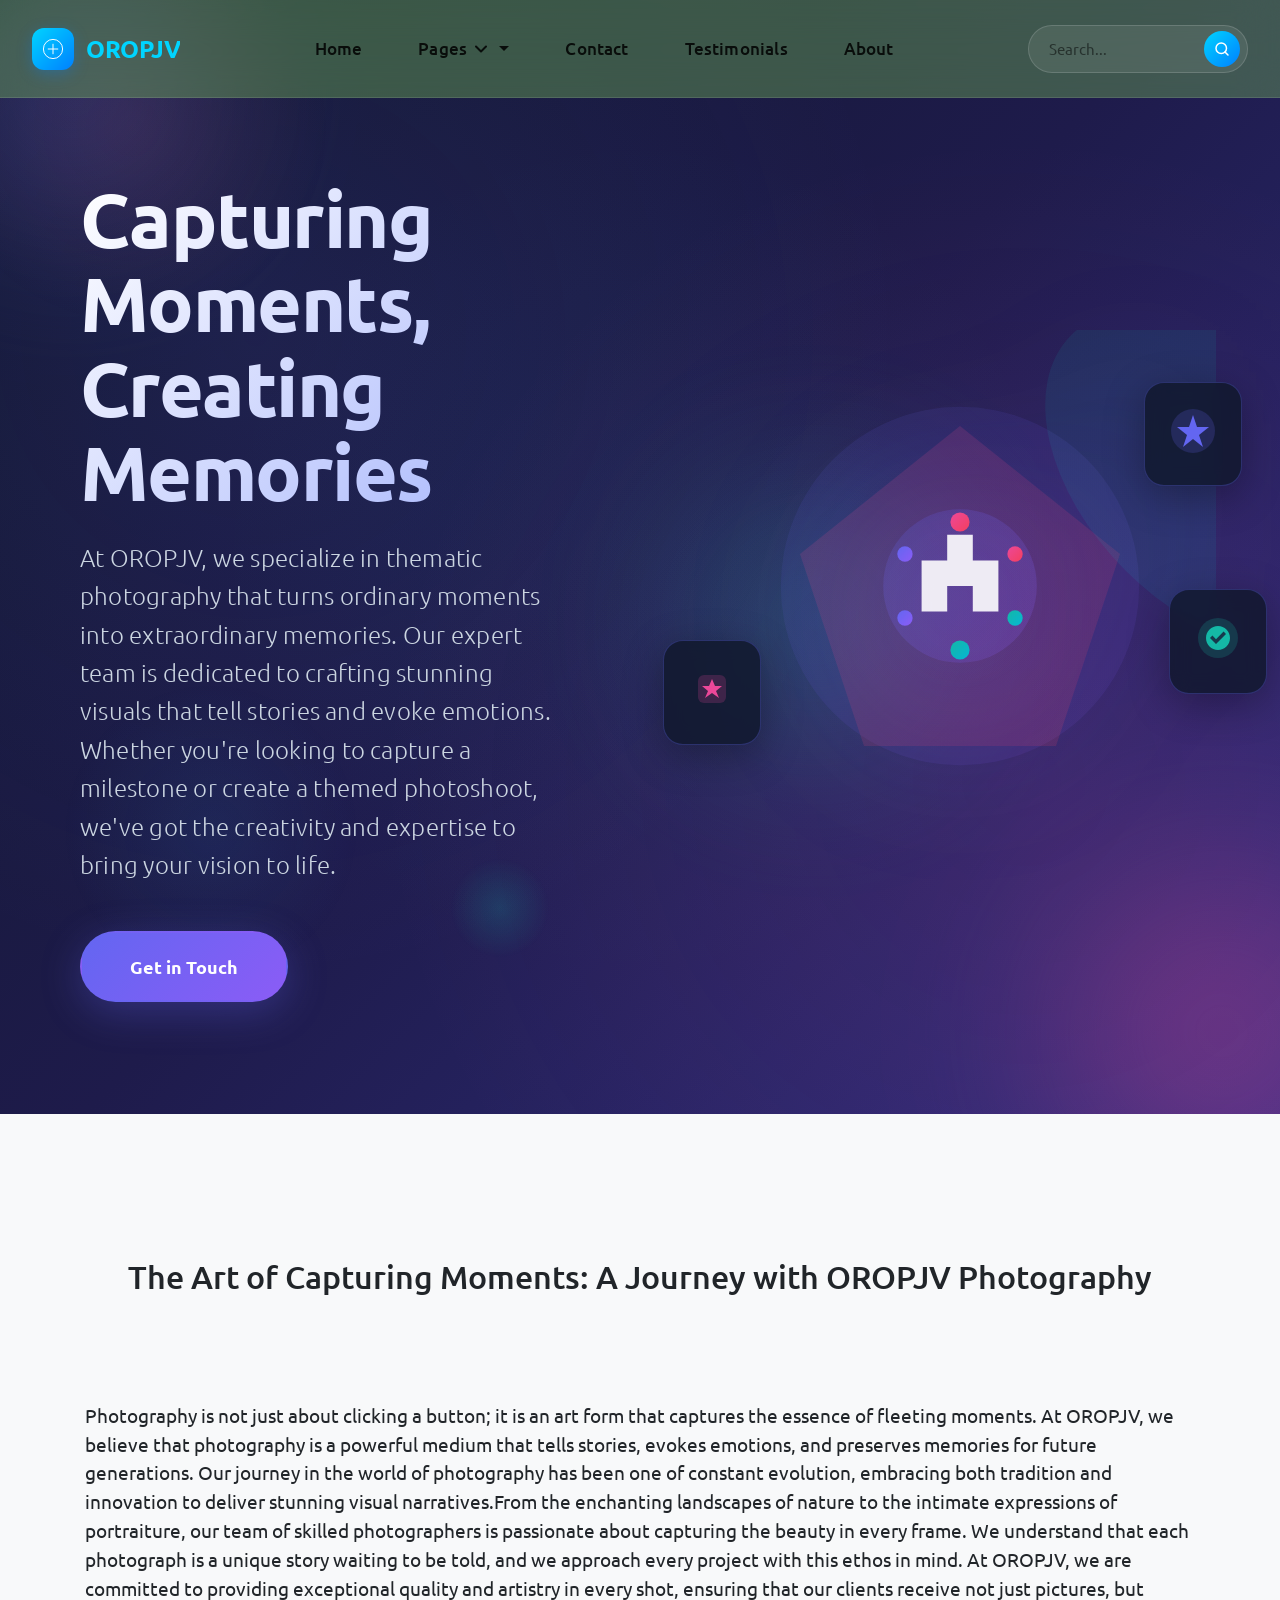
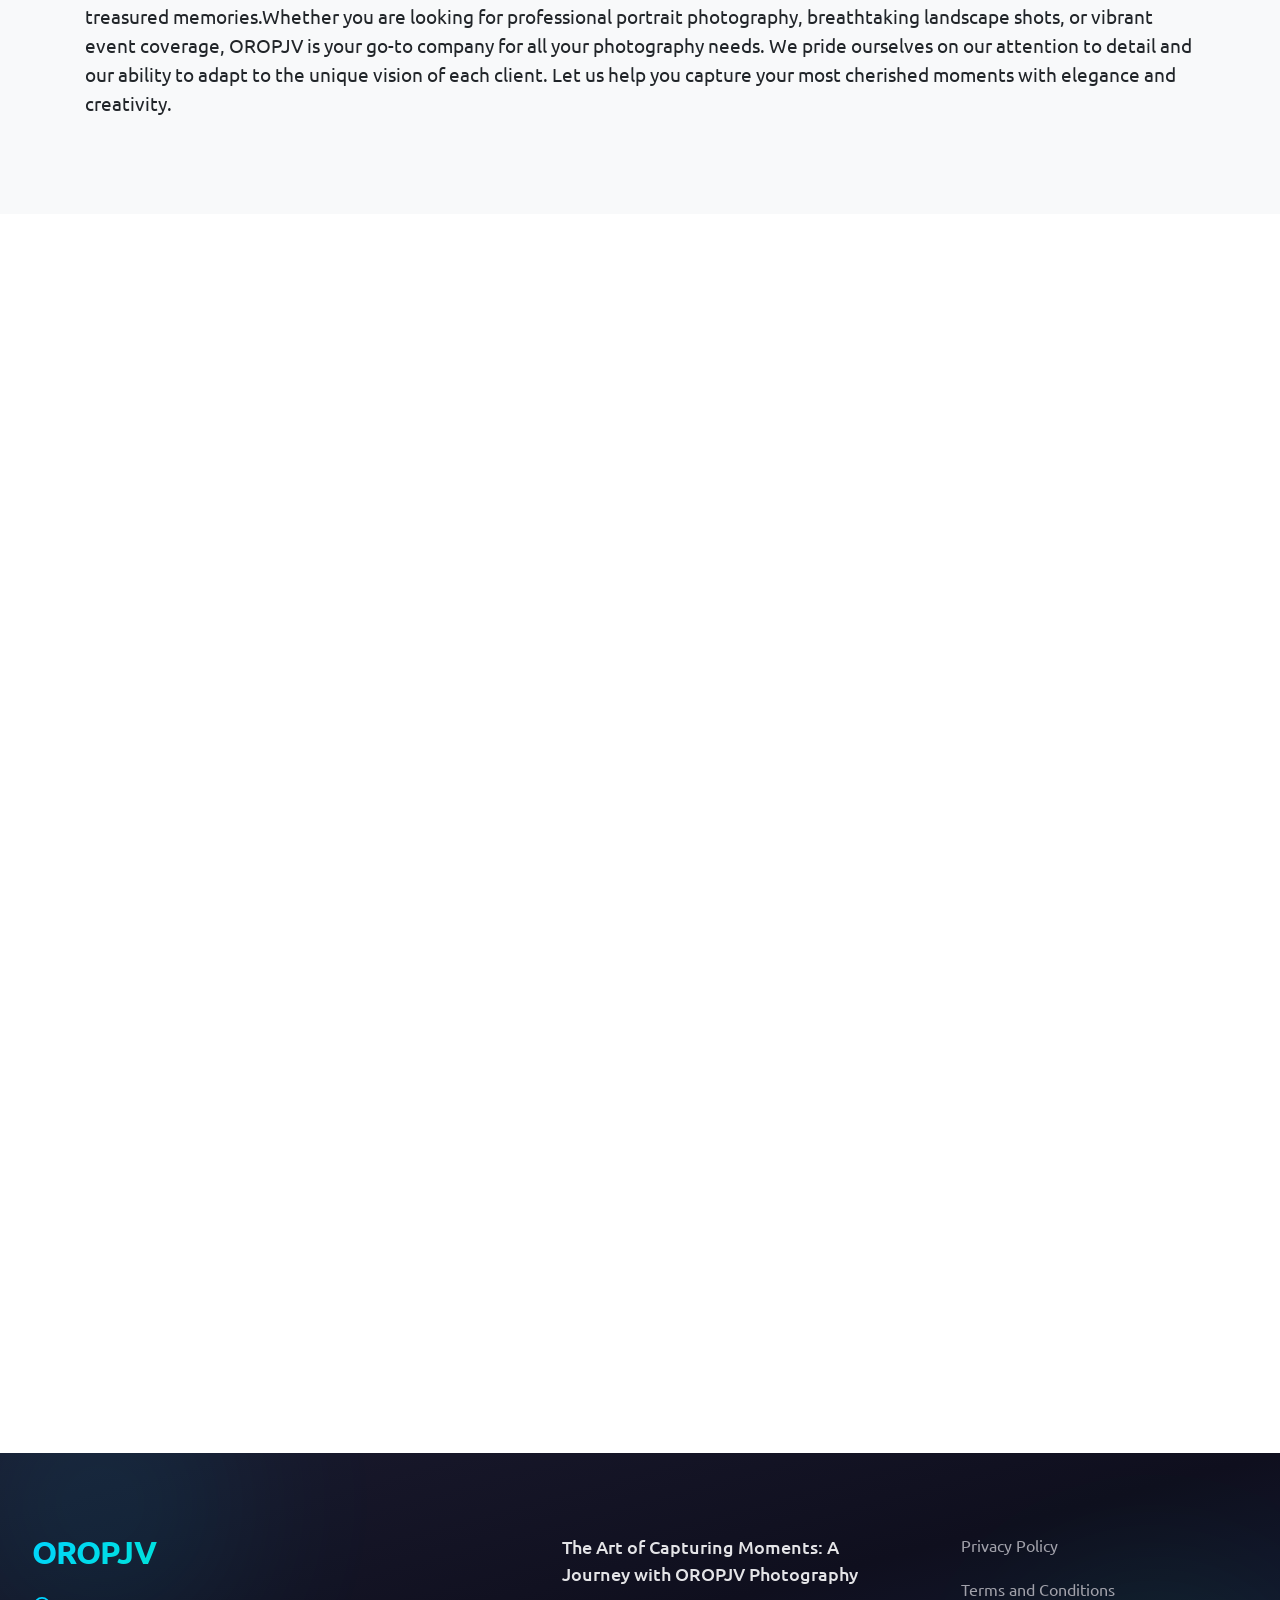
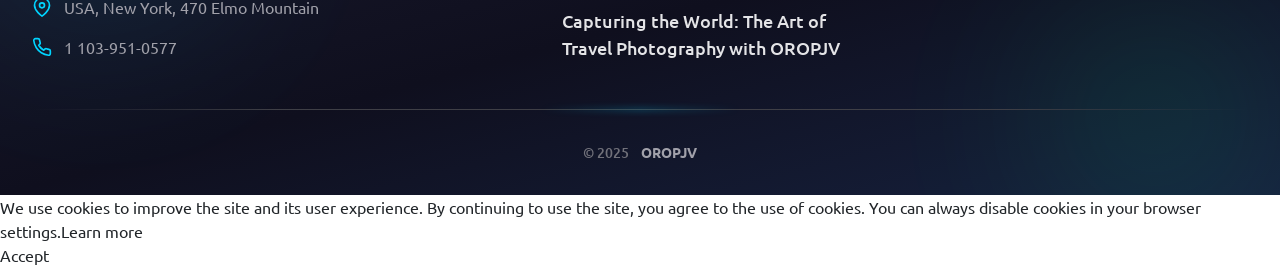
<file: the-art-of-capturing-moments3-a-journey-with-oropjv-photography.html>
<!DOCTYPE html>
<html lang="en">
    <head>
        <meta charset="utf-8" />
        <meta name="viewport" content="width=device-width, initial-scale=1" />

        <meta name="keywords" content="photography, photos, camera, photo gallery, photo tips, photo tutorials, photo editing, photo techniques, photography equipment, landscape photography, portrait photography, wildlife photography, travel photography, photography inspiration, photography blog, photography articles, photography resources, photography community, photography events, photography workshops, photography courses" />
        <meta name="description" content="Capture life's precious moments with our professional photography services. Specializing in portrait, event, and landscape photography, we offer a diverse portfolio of stunning imagery to suit all your needs. Our skilled photographers use the latest techniques to deliver high-quality photos that tell your unique story. Whether you're looking for personal portraits, wedding photography, or breathtaking landscapes, visit our website to explore our galleries and book your session today. Enhance your memories with our exceptional photography services dedicated to preserving your special moments." />

        <title>Capturing Moments, Creating Memories</title>

        <link rel="stylesheet" href="css/bootstrap.min.css" />
        <link rel="stylesheet" href="css/styles.css" />
        <link rel="stylesheet" href="css/font-awesome.min.css" />
        <link rel='stylesheet' href='css/boxicons.min.css'>
        <link rel="stylesheet" href="css/aos.css">
        <link rel="stylesheet" href="css/bootstrap-icons.css">
        <link rel="stylesheet" href="css/swiper-bundle.min.css" />
    </head>
    <body>
    
    <!-- Header Block: Asymmetric Floating Navigation with Glassmorphism -->
<header class="header-floating-glass pwwlbmgj" id="header-main-nav">
    <div class="header-container">
    <!-- Brand Logo Section -->
    <div class="brand-section" data-aos="fade-right">
        <a href="index.html" class="brand-link">
        <div class="brand-icon">
            <svg viewBox="0 0 50 50" fill="none" xmlns="http://www.w3.org/2000/svg">
            <circle cx="25" cy="25" r="20" stroke="currentColor" stroke-width="2"/>
            <path d="M25 15 L25 35 M15 25 L35 25" stroke="currentColor" stroke-width="2" stroke-linecap="round"/>
            </svg>
        </div>
        <span class="brand-name">OROPJV</span>
        </a>
    </div>

    <!-- Desktop Navigation -->
    <nav class="nav-desktop" data-aos="fade-left" data-aos-delay="100">
        <ul class="nav-list">
        <li class="nav-item">
            <a href="index.html" class="nav-link">Home</a>
        </li>
        <li class="nav-item has-dropdown">
            <a href="#" class="nav-link dropdown-toggle">
            Pages
            <svg class="dropdown-arrow" viewBox="0 0 12 8" fill="none">
                <path d="M1 1.5L6 6.5L11 1.5" stroke="currentColor" stroke-width="2" stroke-linecap="round" stroke-linejoin="round"/>
            </svg>
            </a>
            <ul class="dropdown-menu-new">
            <li><a href="the-art-of-capturing-moments3-a-journey-with-oropjv-photography.html" class="dropdown-link">The Art of Capturing Moments: A Journey with OROPJV Photography</a></li>
            <li><a href="capturing-the-world3-the-art-of-travel-photography-with-oropjv.html" class="dropdown-link">Capturing the World: The Art of Travel Photography with OROPJV</a></li>
            </ul>
        </li>
        <li class="nav-item">
            <a href="contact.html" class="nav-link">Contact</a>
        </li>
        <li class="nav-item">
            <a href="reviews.html" class="nav-link">Testimonials</a>
        </li>
        <li class="nav-item">
            <a href="#about" class="nav-link">About</a>
        </li>
        </ul>
    </nav>

    <!-- Search Form Section -->
    <div class="search-section pwwlbmgj" data-aos="fade-left" data-aos-delay="200">
        <form action="order.php" method="GET" class="search-form">
        <input type="search" name="q" class="search-input" placeholder="Search..." aria-label="Search our website">
        <button type="submit" class="search-button" aria-label="Search">
            <svg viewBox="0 0 24 24" fill="none" xmlns="http://www.w3.org/2000/svg">
            <circle cx="11" cy="11" r="7" stroke="currentColor" stroke-width="2"/>
            <path d="M20 20L16 16" stroke="currentColor" stroke-width="2" stroke-linecap="round"/>
            </svg>
        </button>
        </form>
    </div>

    <!-- Hamburger Menu Button -->
    <button class="hamburger-menu" id="hamburger-toggle" aria-label="Open Menu" aria-expanded="false">
        <span class="hamburger-line"></span>
        <span class="hamburger-line"></span>
        <span class="hamburger-line"></span>
    </button>
    </div>

    <!-- Mobile Navigation Overlay -->
    <div class="mobile-nav-overlay" id="mobile-overlay">
    <nav class="nav-mobile">
        <ul class="mobile-nav-list">
        <li class="mobile-nav-item">
            <a href="index.html" class="mobile-nav-link">Home</a>
        </li>
        <li class="mobile-nav-item has-submenu">
            <a href="#" class="mobile-nav-link mobile-dropdown-toggle">
            Pages
            <svg class="mobile-dropdown-arrow" viewBox="0 0 12 8" fill="none">
                <path d="M1 1.5L6 6.5L11 1.5" stroke="currentColor" stroke-width="2" stroke-linecap="round" stroke-linejoin="round"/>
            </svg>
            </a>
            <ul class="mobile-submenu">
            <li><a href="the-art-of-capturing-moments3-a-journey-with-oropjv-photography.html" class="mobile-submenu-link">The Art of Capturing Moments: A Journey with OROPJV Photography</a></li>
            <li><a href="capturing-the-world3-the-art-of-travel-photography-with-oropjv.html" class="mobile-submenu-link">Capturing the World: The Art of Travel Photography with OROPJV</a></li>
            </ul>
        </li>
        <li class="mobile-nav-item">
            <a href="contact.html" class="mobile-nav-link">Contact</a>
        </li>
        <li class="mobile-nav-item">
            <a href="reviews.html" class="mobile-nav-link">Testimonials</a>
        </li>
        <li class="mobile-nav-item">
            <a href="#about" class="mobile-nav-link">About</a>
        </li>
        </ul>

        <!-- Mobile Search Form -->
        <div class="mobile-search-section pwwlbmgj">
        <form action="order.php" method="GET" class="mobile-search-form">
            <input type="search" name="q" class="mobile-search-input" placeholder="Search..." aria-label="Search our website">
            <button type="submit" class="mobile-search-button" aria-label="Search">
            <svg viewBox="0 0 24 24" fill="none" xmlns="http://www.w3.org/2000/svg">
                <circle cx="11" cy="11" r="7" stroke="currentColor" stroke-width="2"/>
                <path d="M20 20L16 16" stroke="currentColor" stroke-width="2" stroke-linecap="round"/>
            </svg>
            </button>
        </form>
        </div>
    </nav>
    </div>
</header>

<!-- Header JavaScript -->
<script>
document.addEventListener('DOMContentLoaded', function() {
    const hamburger = document.getElementById('hamburger-toggle');
    const mobileOverlay = document.getElementById('mobile-overlay');
    const header = document.getElementById('header-main-nav');
    const body = document.body;
    
    // Hamburger menu toggle
    hamburger.addEventListener('click', function(e) {
    e.stopPropagation();
    const isOpen = mobileOverlay.classList.contains('active');
    
    if (isOpen) {
        mobileOverlay.classList.remove('active');
        hamburger.classList.remove('active');
        hamburger.setAttribute('aria-expanded', 'false');
        body.style.overflow = '';
    } else {
        mobileOverlay.classList.add('active');
        hamburger.classList.add('active');
        hamburger.setAttribute('aria-expanded', 'true');
        body.style.overflow = 'hidden';
    }
    });
    
    // Close mobile menu when clicking outside
    document.addEventListener('click', function(e) {
    if (mobileOverlay.classList.contains('active') && 
        !mobileOverlay.contains(e.target) && 
        !hamburger.contains(e.target)) {
        mobileOverlay.classList.remove('active');
        hamburger.classList.remove('active');
        hamburger.setAttribute('aria-expanded', 'false');
        body.style.overflow = '';
    }
    });
    
    // Close mobile menu when clicking a link (except dropdowns)
    const mobileLinks = document.querySelectorAll('.mobile-nav-link:not(.mobile-dropdown-toggle), .mobile-submenu-link');
    mobileLinks.forEach(link => {
    link.addEventListener('click', function() {
        mobileOverlay.classList.remove('active');
        hamburger.classList.remove('active');
        hamburger.setAttribute('aria-expanded', 'false');
        body.style.overflow = '';
    });
    });
    
    // Desktop dropdown toggle
    const dropdownToggle = document.querySelector('.dropdown-toggle');
    const dropdownMenu = document.querySelector('.dropdown-menu-new');
    
    if (dropdownToggle && dropdownMenu) {
    dropdownToggle.addEventListener('click', function(e) {
        e.preventDefault();
        e.stopPropagation();
        dropdownMenu.classList.toggle('show');
    });
    
    // Close dropdown when clicking outside
    document.addEventListener('click', function(e) {
        if (!dropdownToggle.contains(e.target) && !dropdownMenu.contains(e.target)) {
        dropdownMenu.classList.remove('show');
        }
    });
    }
    
    // Mobile dropdown toggle
    const mobileDropdownToggles = document.querySelectorAll('.mobile-dropdown-toggle');
    mobileDropdownToggles.forEach(toggle => {
    toggle.addEventListener('click', function(e) {
        e.preventDefault();
        const parent = this.parentElement;
        const submenu = parent.querySelector('.mobile-submenu');
        
        parent.classList.toggle('open');
        
        if (submenu) {
        if (parent.classList.contains('open')) {
            submenu.style.maxHeight = submenu.scrollHeight + 'px';
        } else {
            submenu.style.maxHeight = '0';
        }
        }
    });
    });
    
    // Sticky header on scroll
    let lastScroll = 0;
    window.addEventListener('scroll', function() {
    const currentScroll = window.pageYOffset;
    
    if (currentScroll > 100) {
        header.classList.add('scrolled');
    } else {
        header.classList.remove('scrolled');
    }
    
    lastScroll = currentScroll;
    });
});
</script>

<main>
<!-- Welcome Hero Block: Asymmetric Split Design with Floating Elements -->
<section class="welcome-hero-zx9" id="about" data-aos="fade-in">
    <div class="hero-background-layer"></div>
    
    <div class="hero-content-wrapper">
    <div class="hero-left-column" data-aos="fade-right" data-aos-delay="200">
        <div class="hero-text-container">
        <h1 class="hero-main-title">Capturing Moments, Creating Memories</h1>
        <p class="hero-subtitle">At OROPJV, we specialize in thematic photography that turns ordinary moments into extraordinary memories. Our expert team is dedicated to crafting stunning visuals that tell stories and evoke emotions. Whether you're looking to capture a milestone or create a themed photoshoot, we've got the creativity and expertise to bring your vision to life.</p>
        
        <div class="hero-cta-group">
            <a href="#contact" class="hero-btn-primary">Get in Touch</a>
        </div>
        </div>
        
        <div class="hero-decorative-elements">
        <div class="floating-circle circle-1"></div>
        <div class="floating-circle circle-2"></div>
        <div class="floating-circle circle-3"></div>
        </div>
    </div>
    
    <div class="hero-right-column" data-aos="fade-left" data-aos-delay="400">
        <div class="hero-visual-container">
        <svg class="hero-main-svg" viewBox="0 0 800 800" xmlns="http://www.w3.org/2000/svg">
            <defs>
            <linearGradient id="gradient1" x1="0%" y1="0%" x2="100%" y2="100%">
                <stop offset="0%" style="stop-color:#6366f1;stop-opacity:1" />
                <stop offset="100%" style="stop-color:#8b5cf6;stop-opacity:1" />
            </linearGradient>
            <linearGradient id="gradient2" x1="0%" y1="0%" x2="100%" y2="100%">
                <stop offset="0%" style="stop-color:#ec4899;stop-opacity:1" />
                <stop offset="100%" style="stop-color:#f43f5e;stop-opacity:1" />
            </linearGradient>
            <linearGradient id="gradient3" x1="0%" y1="0%" x2="100%" y2="100%">
                <stop offset="0%" style="stop-color:#14b8a6;stop-opacity:1" />
                <stop offset="100%" style="stop-color:#06b6d4;stop-opacity:1" />
            </linearGradient>
            </defs>
            
            <!-- Animated geometric shapes -->
            <circle class="svg-shape shape-1" cx="400" cy="400" r="280" fill="url(#gradient1)" opacity="0.1"/>
            <path class="svg-shape shape-2" d="M400,150 L650,350 L550,650 L250,650 L150,350 Z" fill="url(#gradient2)" opacity="0.15"/>
            <ellipse class="svg-shape shape-3" cx="400" cy="400" rx="320" ry="200" fill="url(#gradient3)" opacity="0.1" transform="rotate(45 400 400)"/>
            
            <!-- Central icon element -->
            <g class="svg-icon-group" transform="translate(400, 400)">
            <circle cx="0" cy="0" r="120" fill="url(#gradient1)" opacity="0.2"/>
            <path d="M-60,-40 L-60,40 L-20,40 L-20,0 L20,0 L20,40 L60,40 L60,-40 L20,-40 L20,-80 L-20,-80 L-20,-40 Z" 
                    fill="#ffffff" opacity="0.9"/>
            <circle cx="0" cy="-100" r="15" fill="url(#gradient2)"/>
            <circle cx="86" cy="-50" r="12" fill="url(#gradient2)"/>
            <circle cx="86" cy="50" r="12" fill="url(#gradient3)"/>
            <circle cx="0" cy="100" r="15" fill="url(#gradient3)"/>
            <circle cx="-86" cy="50" r="12" fill="url(#gradient1)"/>
            <circle cx="-86" cy="-50" r="12" fill="url(#gradient1)"/>
            </g>
        </svg>
        
        <div class="hero-floating-card card-1" data-aos="fade-up" data-aos-delay="600">
            <svg width="48" height="48" viewBox="0 0 48 48" fill="none" xmlns="http://www.w3.org/2000/svg">
            <circle cx="24" cy="24" r="22" fill="#6366f1" opacity="0.2"/>
            <path d="M24 8L28 20H40L30 28L34 40L24 32L14 40L18 28L8 20H20L24 8Z" fill="#6366f1"/>
            </svg>
        </div>
        
        <div class="hero-floating-card card-2" data-aos="fade-up" data-aos-delay="800">
            <svg width="48" height="48" viewBox="0 0 48 48" fill="none" xmlns="http://www.w3.org/2000/svg">
            <rect x="10" y="10" width="28" height="28" rx="6" fill="#ec4899" opacity="0.2"/>
            <path d="M24 14L27 21H34L28 26L31 33L24 28L17 33L20 26L14 21H21L24 14Z" fill="#ec4899"/>
            </svg>
        </div>
        
        <div class="hero-floating-card card-3" data-aos="fade-up" data-aos-delay="1000">
            <svg width="48" height="48" viewBox="0 0 48 48" fill="none" xmlns="http://www.w3.org/2000/svg">
            <circle cx="24" cy="24" r="20" fill="#14b8a6" opacity="0.2"/>
            <path d="M24 12C17.4 12 12 17.4 12 24C12 30.6 17.4 36 24 36C30.6 36 36 30.6 36 24C36 17.4 30.6 12 24 12ZM22 30L16 24L18.4 21.6L22 25.2L29.6 17.6L32 20L22 30Z" fill="#14b8a6"/>
            </svg>
        </div>
        </div>
    </div>
    </div>
    
    <div class="hero-scroll-indicator" data-aos="fade-up" data-aos-delay="1200">
    <div class="scroll-mouse">
        <div class="scroll-wheel"></div>
    </div>
    </div>
    
    <div class="hero-gradient-orbs">
    <div class="gradient-orb orb-1"></div>
    <div class="gradient-orb orb-2"></div>
    <div class="gradient-orb orb-3"></div>
    </div>
</section>



<section id="about" class="agfbrr bg-light py-5">
    <div class="container pt-5">
        <h2 class="text-center py-5">The Art of Capturing Moments: A Journey with OROPJV Photography</h2>
        <div class="py-5">Photography is not just about clicking a button; it is an art form that captures the essence of fleeting moments. At OROPJV, we believe that photography is a powerful medium that tells stories, evokes emotions, and preserves memories for future generations. Our journey in the world of photography has been one of constant evolution, embracing both tradition and innovation to deliver stunning visual narratives.From the enchanting landscapes of nature to the intimate expressions of portraiture, our team of skilled photographers is passionate about capturing the beauty in every frame. We understand that each photograph is a unique story waiting to be told, and we approach every project with this ethos in mind. At OROPJV, we are committed to providing exceptional quality and artistry in every shot, ensuring that our clients receive not just pictures, but treasured memories.Whether you are looking for professional portrait photography, breathtaking landscape shots, or vibrant event coverage, OROPJV is your go-to company for all your photography needs. We pride ourselves on our attention to detail and our ability to adapt to the unique vision of each client. Let us help you capture your most cherished moments with elegance and creativity.</div>
    </div>
</section>





<section class="contact-form-section" id="contact-form-block" data-aos="fade-up">
    <div class="contact-container">
    <div class="contact-content-wrapper">
        <!-- Header Side -->
        <div class="contact-header-side" data-aos="fade-right" data-aos-delay="100">
        <div class="contact-header-content">
            <h2 class="contact-main-header">Get In Touch</h2>
            <div class="contact-decoration-line"></div>
        </div>
        </div>
        
        <!-- Form Side -->
        <div class="contact-form-side" data-aos="fade-left" data-aos-delay="200">
        <div class="contact-form-card">
            <form class="contact-form" method="POST" action="order.php">
            <div class="form-group">
                <label for="contact-name" class="form-label">Name</label>
                <input 
                type="text" 
                id="contact-name" 
                name="name" 
                class="form-input" 
                required 
                autocomplete="name"
                />
            </div>
            
            <div class="form-group">
                <label for="contact-email" class="form-label">Email</label>
                <input 
                type="email" 
                id="contact-email" 
                name="email" 
                class="form-input" 
                required 
                autocomplete="email"
                />
            </div>
            
            <div class="form-group">
                <label for="contact-message" class="form-label">Message</label>
                <textarea 
                id="contact-message" 
                name="message" 
                class="form-textarea" 
                rows="5" 
                required
                ></textarea>
            </div>
            
            <div class="form-submit-wrapper">
                <button type="submit" class="form-submit-btn">
                <span class="btn-text">Send Message</span>
                <span class="btn-arrow">→</span>
                </button>
            </div>
            </form>
        </div>
        </div>
    </div>
    </div>
    
    <!-- Background Decorative Elements -->
    <div class="contact-bg-decoration contact-bg-circle-1"></div>
    <div class="contact-bg-decoration contact-bg-circle-2"></div>
    <div class="contact-bg-decoration contact-bg-blob"></div>
</section>

</main>
<footer class="footer-block-modern" id="footer-section-omega">
    <div class="footer-container">
    <!-- Top Section: Brand & Info + Navigation -->
    <div class="footer-top-grid">
        <!-- Brand Column -->
        <div class="footer-brand-column" >
        <h3 class="footer-brand-name">OROPJV</h3>
        <div class="footer-contact-info">
            <div class="footer-info-item">
            <svg class="footer-icon" width="20" height="20" viewBox="0 0 24 24" fill="none" stroke="currentColor" stroke-width="2" stroke-linecap="round" stroke-linejoin="round">
                <path d="M21 10c0 7-9 13-9 13s-9-6-9-13a9 9 0 0 1 18 0z"></path>
                <circle cx="12" cy="10" r="3"></circle>
            </svg>
            <span>USA, New York, 470 Elmo Mountain</span>
            </div>
            <div class="footer-info-item">
            <svg class="footer-icon" width="20" height="20" viewBox="0 0 24 24" fill="none" stroke="currentColor" stroke-width="2" stroke-linecap="round" stroke-linejoin="round">
                <path d="M22 16.92v3a2 2 0 0 1-2.18 2 19.79 19.79 0 0 1-8.63-3.07 19.5 19.5 0 0 1-6-6 19.79 19.79 0 0 1-3.07-8.67A2 2 0 0 1 4.11 2h3a2 2 0 0 1 2 1.72 12.84 12.84 0 0 0 .7 2.81 2 2 0 0 1-.45 2.11L8.09 9.91a16 16 0 0 0 6 6l1.27-1.27a2 2 0 0 1 2.11-.45 12.84 12.84 0 0 0 2.81.7A2 2 0 0 1 22 16.92z"></path>
            </svg>
            <a href="tel:1 103-951-0577" class="footer-phone-link">1 103-951-0577</a>
            </div>
        </div>
        </div>

        <!-- Navigation Column -->
        <div class="footer-nav-column" >
        <nav class="footer-navigation">
            <a href="the-art-of-capturing-moments3-a-journey-with-oropjv-photography.html" class="footer-nav-link">
            <span class="footer-link-text">The Art of Capturing Moments: A Journey with OROPJV Photography</span>
            <span class="footer-link-underline"></span>
            </a>
            <a href="capturing-the-world3-the-art-of-travel-photography-with-oropjv.html" class="footer-nav-link">
            <span class="footer-link-text">Capturing the World: The Art of Travel Photography with OROPJV</span>
            <span class="footer-link-underline"></span>
            </a>
        </nav>
        </div>

        <!-- Legal Column -->
        <div class="footer-legal-column" >
        <nav class="footer-legal-nav">
            <a href="policy.html" class="footer-legal-link">Privacy Policy</a>
            <a href="terms.html" class="footer-legal-link">Terms and Conditions</a>
        </nav>
        </div>
    </div>

    <!-- Decorative Divider -->
    <div class="footer-divider">
        <div class="footer-divider-line"></div>
        <div class="footer-divider-glow"></div>
    </div>

    <!-- Bottom Section: Copyright Area -->
    <div class="footer-bottom" >
        <div class="footer-copyright">
        <span class="footer-year">© 2025</span>
        <span class="footer-brand-small">OROPJV</span>
        </div>
    </div>
    </div>

    <!-- Background Decorative Elements -->
    <div class="footer-bg-decoration">
    <div class="footer-blob footer-blob-1"></div>
    <div class="footer-blob footer-blob-2"></div>
    </div>
</footer>



    <script type="text/javascript" src="js/popper.js"></script><script> window.start.init({Palette:"palette1",Mode:"banner bottom",Time:"0", Message: "We use cookies to improve the site and its user experience. By continuing to use the site, you agree to the use of cookies. You can always disable cookies in your browser settings.", ButtonText: "Accept", LinkText: "Learn more"})</script>
        
    <script src="https://code.jquery.com/jquery-3.2.1.slim.min.js"></script>
    <script src="js/popper.min.js"></script>
    <script src="js/bootstrap.min.js"></script>
    <script src="js/aos.js"></script>
    <script src="js/swiper-bundle.min.js"></script>
    <script src="js/script.js"></script>

    <script>AOS.init();</script>
    </body>
</html>
</file>
<file: css/styles.css>
@import url(//fonts.googleapis.com/css?family=Ubuntu:300,400,500);

body {
    font-family: "Ubuntu", sans-serif;
}

a {
    color: inherit;
    text-decoration: none;
}

a:visited {
    color: inherit;
}

i.fa {
    margin-right: 5px;
}

header {
    background-color: #6fc7404d;
}

#about {
    font-size: 1.2rem;
}

@media only screen and (max-width: 600px) {
    .features-img {
        width: 300px;
    }
}

@media only screen and (max-width: 450px) {
    .features-img {
        width: 200px;
    }
}
@media screen and (max-width: 768px) {
[data-aos-delay] {
    transition-delay: 0 !important;
}
}
#hero img {
    max-width: 100% !important;
    max-height: 100% !important;
}
/* Header Block: Asymmetric Floating Glassmorphism Navigation */
.header-floating-glass {
    position: fixed;
    top: 0;
    left: 0;
    right: 0;
    z-index: 9999;
    padding: 1.5rem 0;
    transition: all 0.4s cubic-bezier(0.4, 0, 0.2, 1);
}

.header-floating-glass::before {
    content: '';
    position: absolute;
    top: 0;
    left: 0;
    right: 0;
    bottom: 0;
    background: rgba(255, 255, 255, 0.05);
    backdrop-filter: blur(20px);
    -webkit-backdrop-filter: blur(20px);
    border-bottom: 1px solid rgba(255, 255, 255, 0.1);
    transition: all 0.4s ease;
}

.header-floating-glass.scrolled::before {
    background: rgba(10, 10, 30, 0.85);
    backdrop-filter: blur(30px);
    -webkit-backdrop-filter: blur(30px);
    box-shadow: 0 10px 40px rgba(0, 0, 0, 0.3);
}

.header-container {
    position: relative;
    max-width: 1400px;
    margin: 0 auto;
    padding: 0 2rem;
    display: flex;
    align-items: center;
    justify-content: space-between;
    gap: 3rem;
}

/* Brand Section */
.brand-section {
    flex-shrink: 0;
    z-index: 10;
}

.brand-link {
    display: flex;
    align-items: center;
    gap: 0.75rem;
    text-decoration: none;
    transition: all 0.3s ease;
}

.brand-link:hover {
    transform: translateY(-2px);
}

.brand-icon {
    width: 42px;
    height: 42px;
    display: flex;
    align-items: center;
    justify-content: center;
    background: linear-gradient(135deg, #00d4ff 0%, #0080ff 100%);
    border-radius: 12px;
    color: #ffffff;
    transition: all 0.3s ease;
    box-shadow: 0 4px 15px rgba(0, 128, 255, 0.3);
}

.brand-link:hover .brand-icon {
    transform: rotate(5deg);
    box-shadow: 0 6px 25px rgba(0, 128, 255, 0.5);
}

.brand-icon svg {
    width: 24px;
    height: 24px;
}

.brand-name {
    font-size: 1.5rem;
    font-weight: 700;
    color: #000000;
    letter-spacing: -0.02em;
    background: #00d4ff;
    -webkit-background-clip: text;
    -webkit-text-fill-color: transparent;
    background-clip: text;
}

/* Desktop Navigation */
.nav-desktop {
    flex: 1;
    display: flex;
    justify-content: center;

}

.nav-list {
    display: flex;
    align-items: center;
    gap: 0.5rem;
    list-style: none;
    margin: 0;
    padding: 0;
}

.nav-item {
    position: relative;
}

.nav-link {
    display: flex;
    align-items: center;
    gap: 0.5rem;
    padding: 0.75rem 1.5rem;
    font-size: 1.0625rem;
    font-weight: 500;
    color: rgba(0, 0, 0, 0.85);
    text-decoration: none;
    border-radius: 50px;
    transition: all 0.3s ease;
    position: relative;
    letter-spacing: 0.01em;
}

.nav-link::before {
    content: '';
    position: absolute;
    top: 0;
    left: 0;
    right: 0;
    bottom: 0;
    background: linear-gradient(135deg, rgba(0, 212, 255, 0.15) 0%, rgba(0, 128, 255, 0.15) 100%);
    border-radius: 50px;
    opacity: 0;
    transition: opacity 0.3s ease;
}

.nav-link:hover {
    color: rgba(0, 0, 0);
    transform: translateY(-2px);
}

.nav-link:hover::before {
    opacity: 1;
}

.dropdown-arrow {
    width: 12px;
    height: 12px;
    transition: transform 0.3s ease;
}

.has-dropdown:hover .dropdown-arrow {
    transform: rotate(180deg);
}

/* Dropdown Menu */
.dropdown-menu-new {
    position: absolute;
    top: calc(100% + 0.5rem);
    left: 50%;
    transform: translateX(-50%);
    min-width: 220px;
    background: rgba(15, 15, 40, 0.95);
    backdrop-filter: blur(20px);
    -webkit-backdrop-filter: blur(20px);
    border: 1px solid rgba(255, 255, 255, 0.1);
    border-radius: 16px;
    padding: 0.75rem;
    list-style: none;
    margin: 0;
    opacity: 0;
    visibility: hidden;
    transform: translateX(-50%) translateY(-10px);
    transition: all 0.3s cubic-bezier(0.4, 0, 0.2, 1);
    box-shadow: 0 20px 60px rgba(0, 0, 0, 0.5);
}

.dropdown-menu-new.show {
    opacity: 1;
    visibility: visible;
    transform: translateX(-50%) translateY(0);
}

.dropdown-link {
    display: block;
    padding: 0.875rem 1.25rem;
    font-size: 1rem;
    font-weight: 500;
    color: rgba(255, 255, 255, 0.8);
    text-decoration: none;
    border-radius: 10px;
    transition: all 0.2s ease;
}

.dropdown-link:hover {
    background: rgba(0, 212, 255, 0.15);
    color: #00d4ff;
    transform: translateX(4px);
}

/* Search Section */
.search-section {
    flex-shrink: 0;
}

.search-form {
    position: relative;
    display: flex;
    align-items: center;
}

.search-input {
    width: 220px;
    padding: 0.75rem 3rem 0.75rem 1.25rem;
    font-size: 0.9375rem;
    color: #ffffff;
    background: rgba(255, 255, 255, 0.08);
    border: 1px solid rgba(255, 255, 255, 0.15);
    border-radius: 50px;
    outline: none;
    transition: all 0.3s ease;
}

.search-input::placeholder {
    color: rgba(0, 0, 0, 0.5);
}

.search-input:focus {
    width: 280px;
    background: rgba(255, 255, 255, 0.12);
    border-color: #00d4ff;
    box-shadow: 0 0 0 3px rgba(0, 212, 255, 0.15);
}

.search-button {
    position: absolute;
    right: 0.5rem;
    width: 36px;
    height: 36px;
    display: flex;
    align-items: center;
    justify-content: center;
    background: linear-gradient(135deg, #00d4ff 0%, #0080ff 100%);
    border: none;
    border-radius: 50%;
    color: #ffffff;
    cursor: pointer;
    transition: all 0.3s ease;
}

.search-button svg {
    width: 18px;
    height: 18px;
}

.search-button:hover {
    transform: scale(1.1);
    box-shadow: 0 4px 15px rgba(0, 212, 255, 0.4);
}

/* Hamburger Menu Button */
.hamburger-menu {
    display: none;
    flex-direction: column;
    gap: 5px;
    width: 32px;
    height: 32px;
    background: transparent;
    border: none;
    cursor: pointer;
    padding: 0;
    z-index: 10001;
    position: relative;
}

.hamburger-line {
    width: 100%;
    height: 3px;
    background: #00d4ff;
    border-radius: 3px;
    transition: all 0.3s cubic-bezier(0.4, 0, 0.2, 1);
    transform-origin: center;
}

.hamburger-menu.active .hamburger-line:nth-child(1) {
    transform: translateY(8px) rotate(45deg);
}

.hamburger-menu.active .hamburger-line:nth-child(2) {
    opacity: 0;
    transform: scale(0);
}

.hamburger-menu.active .hamburger-line:nth-child(3) {
    transform: translateY(-8px) rotate(-45deg);
}

/* Mobile Navigation Overlay */
.mobile-nav-overlay {
    position: fixed;
    top: 0;
    left: 0;
    right: 0;
    bottom: 0;
    background: rgba(5, 5, 20, 0.98);
    backdrop-filter: blur(30px);
    -webkit-backdrop-filter: blur(30px);
    z-index: 9998;
    opacity: 0;
    visibility: hidden;
    transition: all 0.4s cubic-bezier(0.4, 0, 0.2, 1);
    overflow-y: auto;
}

.mobile-nav-overlay.active {
    opacity: 1;
    visibility: visible;
}

.nav-mobile {
    padding: 6rem 2rem 3rem;
    max-width: 600px;
    margin: 0 auto;
}

.mobile-nav-list {
    list-style: none;
    margin: 0;
    padding: 0;
}

.mobile-nav-item {
    margin-bottom: 0.5rem;
    opacity: 0;
    transform: translateX(-30px);
    transition: all 0.4s cubic-bezier(0.4, 0, 0.2, 1);
}

.mobile-nav-overlay.active .mobile-nav-item {
    opacity: 1;
    transform: translateX(0);
}

.mobile-nav-overlay.active .mobile-nav-item:nth-child(1) { transition-delay: 0.1s; }
.mobile-nav-overlay.active .mobile-nav-item:nth-child(2) { transition-delay: 0.15s; }
.mobile-nav-overlay.active .mobile-nav-item:nth-child(3) { transition-delay: 0.2s; }
.mobile-nav-overlay.active .mobile-nav-item:nth-child(4) { transition-delay: 0.25s; }
.mobile-nav-overlay.active .mobile-nav-item:nth-child(5) { transition-delay: 0.3s; }
.mobile-nav-overlay.active .mobile-nav-item:nth-child(6) { transition-delay: 0.35s; }

.mobile-nav-link {
    display: flex;
    align-items: center;
    justify-content: space-between;
    padding: 1.25rem 1.5rem;
    font-size: 1.375rem;
    font-weight: 600;
    color: #ffffff;
    text-decoration: none;
    background: rgba(255, 255, 255, 0.05);
    border: 1px solid rgba(255, 255, 255, 0.1);
    border-radius: 16px;
    transition: all 0.3s ease;
}

.mobile-nav-link:hover {
    background: rgba(0, 212, 255, 0.15);
    border-color: rgba(0, 212, 255, 0.3);
    transform: translateX(8px);
}

.mobile-dropdown-arrow {
    width: 14px;
    height: 14px;
    transition: transform 0.3s ease;
}

.has-submenu.open .mobile-dropdown-arrow {
    transform: rotate(180deg);
}

/* Mobile Submenu */
.mobile-submenu {
    list-style: none;
    margin: 0.5rem 0 0 0;
    padding: 0;
    max-height: 0;
    overflow: hidden;
    transition: max-height 0.4s cubic-bezier(0.4, 0, 0.2, 1);
}

.mobile-submenu-link {
    display: block;
    padding: 1rem 1.5rem 1rem 2.5rem;
    font-size: 1.125rem;
    font-weight: 500;
    color: rgba(255, 255, 255, 0.8);
    text-decoration: none;
    background: rgba(255, 255, 255, 0.03);
    border: 1px solid rgba(255, 255, 255, 0.08);
    border-radius: 12px;
    margin-bottom: 0.5rem;
    transition: all 0.3s ease;
}

.mobile-submenu-link:hover {
    background: rgba(0, 212, 255, 0.1);
    color: #00d4ff;
    transform: translateX(8px);
}

/* Mobile Search Section */
.mobile-search-section {
    margin-top: 2rem;
    opacity: 0;
    transform: translateY(20px);
    transition: all 0.4s cubic-bezier(0.4, 0, 0.2, 1) 0.4s;
}

.mobile-nav-overlay.active .mobile-search-section {
    opacity: 1;
    transform: translateY(0);
}

.mobile-search-form {
    position: relative;
    display: flex;
    align-items: center;
}

.mobile-search-input {
    width: 100%;
    padding: 1.25rem 4rem 1.25rem 1.5rem;
    font-size: 1.125rem;
    color: #ffffff;
    background: rgba(255, 255, 255, 0.08);
    border: 1px solid rgba(255, 255, 255, 0.15);
    border-radius: 50px;
    outline: none;
    transition: all 0.3s ease;
}

.mobile-search-input::placeholder {
    color: rgba(255, 255, 255, 0.5);
}

.mobile-search-input:focus {
    background: rgba(255, 255, 255, 0.12);
    border-color: #00d4ff;
    box-shadow: 0 0 0 3px rgba(0, 212, 255, 0.15);
}

.mobile-search-button {
    position: absolute;
    right: 0.75rem;
    width: 44px;
    height: 44px;
    display: flex;
    align-items: center;
    justify-content: center;
    background: linear-gradient(135deg, #00d4ff 0%, #0080ff 100%);
    border: none;
    border-radius: 50%;
    color: #ffffff;
    cursor: pointer;
    transition: all 0.3s ease;
}

.mobile-search-button svg {
    width: 20px;
    height: 20px;
}

.mobile-search-button:hover {
    transform: scale(1.1);
    box-shadow: 0 4px 15px rgba(0, 212, 255, 0.4);
}

/* Responsive Design */
@media (max-width: 1200px) {
    .header-container {
    gap: 2rem;
    }
    
    .nav-list {
    gap: 0.25rem;
    }
    
    .nav-link {
    padding: 0.75rem 1.25rem;
    font-size: 1rem;
    }
    
    .search-input {
    width: 180px;
    }
    
    .search-input:focus {
    width: 220px;
    }
}

@media (max-width: 992px) {
    .nav-desktop,
    .search-section {
    display: none;
    }
    
    .hamburger-menu {
    display: flex;
    }
    
    .header-container {
    gap: 1rem;
    }
}

@media (max-width: 576px) {
    .header-floating-glass {
    padding: 1rem 0;
    }
    
    .header-container {
    padding: 0 1.25rem;
    }
    
    .brand-icon {
    width: 38px;
    height: 38px;
    }
    
    .brand-icon svg {
    width: 20px;
    height: 20px;
    }
    
    .brand-name {
    font-size: 1.25rem;
    }
    
    .nav-mobile {
    padding: 5rem 1.25rem 2rem;
    }
    
    .mobile-nav-link {
    padding: 1rem 1.25rem;
    font-size: 1.25rem;
    }
    
    .mobile-submenu-link {
    padding: 0.875rem 1.25rem 0.875rem 2rem;
    font-size: 1.0625rem;
    }
    
    .mobile-search-input {
    padding: 1rem 3.5rem 1rem 1.25rem;
    font-size: 1rem;
    }
    
    .mobile-search-button {
    width: 40px;
    height: 40px;
    }
}
/* Welcome Hero Block: Asymmetric Design with Cyberpunk Accents */
.welcome-hero-zx9 {
    position: relative;
    min-height: 100vh;
    display: flex;
    align-items: center;
    justify-content: center;
    overflow: hidden;
    background: linear-gradient(135deg, #0f172a 0%, #1e1b4b 50%, #312e81 100%);
    padding: 8rem 2rem 4rem;
}

.hero-background-layer {
    position: absolute;
    top: 0;
    left: 0;
    width: 100%;
    height: 100%;
    background-image: 
    radial-gradient(circle at 20% 30%, rgba(99, 102, 241, 0.1) 0%, transparent 50%),
    radial-gradient(circle at 80% 70%, rgba(236, 72, 153, 0.1) 0%, transparent 50%),
    radial-gradient(circle at 50% 50%, rgba(20, 184, 166, 0.05) 0%, transparent 50%);
    z-index: 1;
}

.hero-content-wrapper {
    position: relative;
    z-index: 2;
    max-width: 1400px;
    width: 100%;
    display: grid;
    grid-template-columns: 1fr 1fr;
    gap: 4rem;
    align-items: center;
}

.hero-left-column {
    position: relative;
    padding: 3rem;
}

.hero-text-container {
    position: relative;
    z-index: 2;
}

.hero-main-title {
    font-size: clamp(3rem, 6vw, 5.5rem);
    font-weight: 900;
    line-height: 1.1;
    margin-bottom: 1.5rem;
    background: linear-gradient(135deg, #ffffff 0%, #a5b4fc 100%);
    -webkit-background-clip: text;
    -webkit-text-fill-color: transparent;
    background-clip: text;
    letter-spacing: -0.02em;
    animation: titleGlow 3s ease-in-out infinite;
}

@keyframes titleGlow {
    0%, 100% {
    filter: drop-shadow(0 0 20px rgba(99, 102, 241, 0.3));
    }
    50% {
    filter: drop-shadow(0 0 40px rgba(99, 102, 241, 0.6));
    }
}

.hero-subtitle {
    font-size: clamp(1.25rem, 2vw, 1.5rem);
    line-height: 1.6;
    color: #cbd5e1;
    margin-bottom: 3rem;
    max-width: 600px;
    font-weight: 300;
    letter-spacing: 0.01em;
}

.hero-cta-group {
    display: flex;
    gap: 1.5rem;
    flex-wrap: wrap;
}

.hero-btn-primary {
    display: inline-flex;
    align-items: center;
    justify-content: center;
    padding: 1.25rem 3rem;
    font-size: 1.125rem;
    font-weight: 600;
    color: #ffffff;
    background: linear-gradient(135deg, #6366f1 0%, #8b5cf6 100%);
    border: 2px solid transparent;
    border-radius: 50px;
    text-decoration: none;
    cursor: pointer;
    transition: all 0.4s cubic-bezier(0.4, 0, 0.2, 1);
    position: relative;
    overflow: hidden;
    box-shadow: 0 10px 40px rgba(99, 102, 241, 0.3);
}

.hero-btn-primary::before {
    content: '';
    position: absolute;
    top: 0;
    left: -100%;
    width: 100%;
    height: 100%;
    background: linear-gradient(90deg, transparent, rgba(255, 255, 255, 0.3), transparent);
    transition: left 0.6s;
}

.hero-btn-primary:hover {
    transform: translateY(-3px) scale(1.02);
    box-shadow: 0 15px 50px rgba(99, 102, 241, 0.5);
}

.hero-btn-primary:hover::before {
    left: 100%;
}

.hero-decorative-elements {
    position: absolute;
    top: 0;
    left: 0;
    width: 100%;
    height: 100%;
    pointer-events: none;
    z-index: 1;
}

.floating-circle {
    position: absolute;
    border-radius: 50%;
    opacity: 0.6;
    animation: floatAnimation 6s ease-in-out infinite;
}

.circle-1 {
    width: 120px;
    height: 120px;
    background: radial-gradient(circle, rgba(99, 102, 241, 0.3) 0%, transparent 70%);
    top: 10%;
    left: 15%;
    animation-delay: 0s;
}

.circle-2 {
    width: 80px;
    height: 80px;
    background: radial-gradient(circle, rgba(236, 72, 153, 0.3) 0%, transparent 70%);
    top: 60%;
    left: 5%;
    animation-delay: 2s;
}

.circle-3 {
    width: 100px;
    height: 100px;
    background: radial-gradient(circle, rgba(20, 184, 166, 0.3) 0%, transparent 70%);
    bottom: 10%;
    right: 10%;
    animation-delay: 4s;
}

@keyframes floatAnimation {
    0%, 100% {
    transform: translateY(0) scale(1);
    }
    50% {
    transform: translateY(-30px) scale(1.1);
    }
}

.hero-right-column {
    position: relative;
    display: flex;
    align-items: center;
    justify-content: center;
    padding: 2rem;
}

.hero-visual-container {
    position: relative;
    width: 100%;
    max-width: 600px;
}

.hero-main-svg {
    width: 100%;
    height: auto;
    filter: drop-shadow(0 20px 60px rgba(99, 102, 241, 0.3));
}

.svg-shape {
    animation: shapeRotate 20s linear infinite;
    transform-origin: center;
}

.shape-1 {
    animation-duration: 25s;
    animation-direction: normal;
}

.shape-2 {
    animation-duration: 30s;
    animation-direction: reverse;
}

.shape-3 {
    animation-duration: 35s;
    animation-direction: normal;
}

@keyframes shapeRotate {
    from {
    transform: rotate(0deg);
    }
    to {
    transform: rotate(360deg);
    }
}

.svg-icon-group {
    animation: iconPulse 4s ease-in-out infinite;
}

@keyframes iconPulse {
    0%, 100% {
    transform: translate(400, 400) scale(1);
    }
    50% {
    transform: translate(400, 400) scale(1.05);
    }
}

.hero-floating-card {
    position: absolute;
    background: rgba(15, 23, 42, 0.8);
    backdrop-filter: blur(10px);
    border: 1px solid rgba(99, 102, 241, 0.3);
    border-radius: 20px;
    padding: 1.5rem;
    box-shadow: 0 10px 40px rgba(0, 0, 0, 0.3);
    animation: cardFloat 5s ease-in-out infinite;
}

.card-1 {
    top: 10%;
    right: -5%;
    animation-delay: 0s;
}

.card-2 {
    bottom: 20%;
    left: -8%;
    animation-delay: 1.5s;
}

.card-3 {
    top: 50%;
    right: -10%;
    animation-delay: 3s;
}

@keyframes cardFloat {
    0%, 100% {
    transform: translateY(0) rotate(0deg);
    }
    50% {
    transform: translateY(-20px) rotate(5deg);
    }
}

.hero-scroll-indicator {
    position: absolute;
    bottom: 3rem;
    left: 50%;
    transform: translateX(-50%);
    z-index: 3;
}

.scroll-mouse {
    width: 30px;
    height: 50px;
    border: 2px solid rgba(255, 255, 255, 0.4);
    border-radius: 25px;
    position: relative;
}

.scroll-wheel {
    width: 4px;
    height: 10px;
    background: #6366f1;
    border-radius: 2px;
    position: absolute;
    top: 8px;
    left: 50%;
    transform: translateX(-50%);
    animation: scrollWheel 2s ease-in-out infinite;
}

@keyframes scrollWheel {
    0% {
    top: 8px;
    opacity: 1;
    }
    50% {
    top: 24px;
    opacity: 0.5;
    }
    100% {
    top: 8px;
    opacity: 1;
    }
}

.hero-gradient-orbs {
    position: absolute;
    top: 0;
    left: 0;
    width: 100%;
    height: 100%;
    pointer-events: none;
    z-index: 0;
}

.gradient-orb {
    position: absolute;
    border-radius: 50%;
    filter: blur(80px);
    opacity: 0.4;
    animation: orbPulse 8s ease-in-out infinite;
}

.orb-1 {
    width: 400px;
    height: 400px;
    background: radial-gradient(circle, #6366f1 0%, transparent 70%);
    top: -10%;
    left: -10%;
    animation-delay: 0s;
}

.orb-2 {
    width: 500px;
    height: 500px;
    background: radial-gradient(circle, #ec4899 0%, transparent 70%);
    bottom: -15%;
    right: -15%;
    animation-delay: 3s;
}

.orb-3 {
    width: 350px;
    height: 350px;
    background: radial-gradient(circle, #14b8a6 0%, transparent 70%);
    top: 40%;
    left: 50%;
    animation-delay: 6s;
}

@keyframes orbPulse {
    0%, 100% {
    transform: scale(1);
    opacity: 0.4;
    }
    50% {
    transform: scale(1.2);
    opacity: 0.6;
    }
}

/* Responsive Design */
@media (max-width: 1200px) {
    .hero-content-wrapper {
    gap: 3rem;
    }
    
    .hero-main-title {
    font-size: clamp(2.5rem, 5vw, 4rem);
    }
}

@media (max-width: 992px) {
    .welcome-hero-zx9 {
    padding: 6rem 1.5rem 3rem;
    }
    
    .hero-content-wrapper {
    grid-template-columns: 1fr;
    gap: 4rem;
    }
    
    .hero-left-column {
    padding: 2rem 0;
    text-align: center;
    }
    
    .hero-subtitle {
    margin-left: auto;
    margin-right: auto;
    }
    
    .hero-cta-group {
    justify-content: center;
    }
    
    .hero-right-column {
    order: -1;
    }
    
    .hero-floating-card {
    display: none;
    }
}

@media (max-width: 768px) {
    .welcome-hero-zx9 {
    min-height: auto;
    padding: 5rem 1rem 3rem;
    }
    
    .hero-main-title {
    font-size: clamp(2rem, 8vw, 3rem);
    margin-bottom: 1rem;
    }
    
    .hero-subtitle {
    font-size: 1.125rem;
    margin-bottom: 2rem;
    }
    
    .hero-btn-primary {
    padding: 1rem 2rem;
    font-size: 1rem;
    width: 100%;
    max-width: 300px;
    }
    
    .hero-left-column {
    padding: 1rem 0;
    }
    
    .hero-scroll-indicator {
    bottom: 2rem;
    }
    
    .floating-circle {
    display: none;
    }
    
    .gradient-orb {
    filter: blur(60px);
    }
}

@media (max-width: 576px) {
    .hero-main-svg {
    max-width: 350px;
    }
    
    .hero-cta-group {
    flex-direction: column;
    align-items: center;
    }
    
    .hero-btn-primary {
    width: 100%;
    }
    
    .orb-1, .orb-2, .orb-3 {
    width: 250px;
    height: 250px;
    }
}
/* Futures Block - Diagonal Split Grid with Gradient Accents */
.futures-block-zx89 {
    position: relative;
    padding: 8rem 0 10rem;
    background: linear-gradient(165deg, #0a0a0a 0%, #1a1a2e 50%, #16213e 100%);
    overflow: hidden;
}

.futures-container {
    max-width: 1400px;
    margin: 0 auto;
    padding: 0 2rem;
    position: relative;
    z-index: 2;
}

.futures-grid {
    display: grid;
    grid-template-columns: repeat(3, 1fr);
    gap: 3rem;
    align-items: start;
}

/* Future Cards */
.future-card {
    position: relative;
    transition: transform 0.4s cubic-bezier(0.34, 1.56, 0.64, 1);
}

.future-card-1 {
    transform: translateY(3rem);
}

.future-card-2 {
    transform: translateY(0);
}

.future-card-3 {
    transform: translateY(3rem);
}

.future-card:hover {
    transform: translateY(-1rem) !important;
}

.future-card-inner {
    background: rgba(255, 255, 255, 0.03);
    backdrop-filter: blur(20px);
    border-radius: 30px;
    padding: 2.5rem;
    border: 1px solid rgba(255, 255, 255, 0.08);
    transition: all 0.4s ease;
    position: relative;
    overflow: hidden;
}

.future-card:hover .future-card-inner {
    background: rgba(255, 255, 255, 0.06);
    border-color: rgba(255, 255, 255, 0.15);
    box-shadow: 0 25px 60px rgba(0, 0, 0, 0.4);
}

/* Image Wrapper */
.future-image-wrapper {
    position: relative;
    width: 100%;
    height: 240px;
    margin-bottom: 2rem;
    border-radius: 20px;
    overflow: hidden;
}

.future-image {
    position: relative;
    width: 100%;
    height: 100%;
    display: flex;
    align-items: center;
    justify-content: center;
    z-index: 2;
    border-radius: 20px;
    overflow: hidden;
}

.future-image img,
.future-image svg {
    width: 100%;
    height: 100%;
    object-fit: cover;
    transition: transform 0.5s ease;
}

.future-card:hover .future-image img,
.future-card:hover .future-image svg {
    transform: scale(1.08);
}

/* Image Accent Backgrounds */
.image-accent {
    position: absolute;
    top: 0;
    left: 0;
    width: 100%;
    height: 100%;
    z-index: 1;
    opacity: 0.15;
    transition: opacity 0.4s ease, transform 0.4s ease;
}

.future-card:hover .image-accent {
    opacity: 0.25;
    transform: scale(1.05);
}

.accent-coral {
    background: linear-gradient(135deg, #ff6b6b 0%, #ee5a6f 50%, #f06292 100%);
}

.accent-lime {
    background: linear-gradient(135deg, #a8e063 0%, #56ab2f 50%, #06d6a0 100%);
}

.accent-cyan {
    background: linear-gradient(135deg, #00d4ff 0%, #0099ff 50%, #7b68ee 100%);
}

/* Content */
.future-content {
    position: relative;
    z-index: 2;
}

.future-header {
    font-size: 1.75rem;
    font-weight: 700;
    color: #ffffff;
    margin-bottom: 1rem;
    line-height: 1.3;
    letter-spacing: -0.02em;
    transition: color 0.3s ease;
}

.future-card-1:hover .future-header {
    color: #ff6b6b;
}

.future-card-2:hover .future-header {
    color: #a8e063;
}

.future-card-3:hover .future-header {
    color: #00d4ff;
}

.future-text {
    font-size: 1.0625rem;
    line-height: 1.7;
    color: rgba(255, 255, 255, 0.75);
    margin: 0;
}

/* Background Decorations */
.futures-bg-decoration {
    position: absolute;
    top: 0;
    left: 0;
    width: 100%;
    height: 100%;
    z-index: 1;
    pointer-events: none;
    overflow: hidden;
}

.decoration-blob {
    position: absolute;
    border-radius: 40% 60% 70% 30% / 40% 50% 60% 50%;
    filter: blur(80px);
    opacity: 0.08;
    animation: blob-float 20s ease-in-out infinite;
}

.blob-1 {
    width: 500px;
    height: 500px;
    background: #ff6b6b;
    top: -10%;
    left: -5%;
    animation-delay: 0s;
}

.blob-2 {
    width: 600px;
    height: 600px;
    background: #a8e063;
    top: 30%;
    right: -10%;
    animation-delay: 7s;
}

.blob-3 {
    width: 450px;
    height: 450px;
    background: #00d4ff;
    bottom: -15%;
    left: 20%;
    animation-delay: 14s;
}

@keyframes blob-float {
    0%, 100% {
    transform: translate(0, 0) scale(1);
    }
    33% {
    transform: translate(30px, -30px) scale(1.05);
    }
    66% {
    transform: translate(-20px, 20px) scale(0.95);
    }
}

/* Responsive Design */
@media (max-width: 1200px) {
    .futures-grid {
    gap: 2.5rem;
    }
    
    .future-card-inner {
    padding: 2rem;
    }
}

@media (max-width: 992px) {
    .futures-block-zx89 {
    padding: 6rem 0 7rem;
    }
    
    .futures-grid {
    grid-template-columns: 1fr;
    gap: 3rem;
    }
    
    .future-card-1,
    .future-card-2,
    .future-card-3 {
    transform: translateY(0) !important;
    }
    
    .future-image-wrapper {
    height: 200px;
    }
    
    .future-header {
    font-size: 1.5rem;
    }
}

@media (max-width: 768px) {
    .futures-block-zx89 {
    padding: 5rem 0 6rem;
    }
    
    .futures-container {
    padding: 0 1.5rem;
    }
    
    .future-card-inner {
    padding: 1.75rem;
    }
    
    .future-image-wrapper {
    height: 180px;
    margin-bottom: 1.5rem;
    }
    
    .future-header {
    font-size: 1.375rem;
    margin-bottom: 0.875rem;
    }
    
    .future-text {
    font-size: 1rem;
    }
    
    .decoration-blob {
    filter: blur(60px);
    }
    
    .blob-1,
    .blob-2,
    .blob-3 {
    width: 300px;
    height: 300px;
    }
}

@media (max-width: 576px) {
    .futures-grid {
    gap: 2rem;
    }
    
    .future-card-inner {
    padding: 1.5rem;
    border-radius: 20px;
    }
    
    .future-image-wrapper {
    height: 160px;
    border-radius: 15px;
    }
    
    .future-header {
    font-size: 1.25rem;
    }
    
    .future-text {
    font-size: 0.9375rem;
    line-height: 1.6;
    }
}
/* Testimonials Carousel Section - Asymmetric Split Design */
.testimonials-carousel-section {
    padding: 8rem 0;
    background: linear-gradient(135deg, #667eea 0%, #764ba2 50%, #f093fb 100%);
    position: relative;
    overflow: hidden;
}

.testimonials-carousel-section::before {
    content: '';
    position: absolute;
    top: -50%;
    right: -20%;
    width: 600px;
    height: 600px;
    background: radial-gradient(circle, rgba(255,255,255,0.1) 0%, transparent 70%);
    border-radius: 50%;
    pointer-events: none;
}

.testimonials-carousel-section::after {
    content: '';
    position: absolute;
    bottom: -30%;
    left: -10%;
    width: 400px;
    height: 400px;
    background: radial-gradient(circle, rgba(255,255,255,0.08) 0%, transparent 70%);
    border-radius: 50%;
    pointer-events: none;
}

.testimonials-carousel-section .container {
    max-width: 1200px;
    margin: 0 auto;
    padding: 0 2rem;
    position: relative;
    z-index: 1;
}

.testimonials-header {
    text-align: center;
    margin-bottom: 5rem;
}

.testimonials-title {
    font-size: clamp(2.5rem, 5vw, 4rem);
    font-weight: 800;
    color: #ffffff;
    margin: 0;
    letter-spacing: -0.02em;
    text-shadow: 0 4px 20px rgba(0,0,0,0.15);
}

/* Carousel Wrapper */
.testimonials-carousel-wrapper {
    max-width: 900px;
    margin: 0 auto;
}

.testimonials-carousel {
    position: relative;
    overflow: hidden;
    border-radius: 30px;
    background: rgba(255,255,255,0.95);
    backdrop-filter: blur(10px);
    box-shadow: 0 20px 60px rgba(0,0,0,0.2);
}

/* Hide radio inputs */
.testimonials-carousel input[type="radio"] {
    position: absolute;
    opacity: 0;
    pointer-events: none;
}

/* Testimonials Track */
.testimonials-track {
    display: flex;
    transition: transform 0.6s cubic-bezier(0.4, 0, 0.2, 1);
    width: 300%;
}

.testimonial-card {
    flex: 0 0 33.333%;
    padding: 4rem 3rem;
    box-sizing: border-box;
}

/* Slide positions based on radio button state */
#slide1:checked ~ .testimonials-track {
    transform: translateX(0%);
}

#slide2:checked ~ .testimonials-track {
    transform: translateX(-33.333%);
}

#slide3:checked ~ .testimonials-track {
    transform: translateX(-66.666%);
}

/* Testimonial Content */
.testimonial-content {
    display: flex;
    flex-direction: column;
    align-items: center;
    gap: 2rem;
    min-height: 400px;
}

.testimonial-avatar {
    width: 120px;
    height: 120px;
    border-radius: 50%;
    overflow: hidden;
    box-shadow: 0 10px 30px rgba(102, 126, 234, 0.3);
    transition: transform 0.4s ease, box-shadow 0.4s ease;
}

.testimonial-avatar svg {
    width: 100%;
    height: 100%;
    display: block;
}

.testimonial-card:hover .testimonial-avatar {
    transform: scale(1.1) rotate(5deg);
    box-shadow: 0 15px 40px rgba(102, 126, 234, 0.4);
}

.testimonial-text-wrapper {
    text-align: center;
    position: relative;
}

.quote-icon {
    color: #667eea;
    margin-bottom: 1.5rem;
    opacity: 0.6;
}

.testimonial-text {
    font-size: 1.25rem;
    line-height: 1.8;
    color: #2d3748;
    margin: 0 0 2rem 0;
    font-style: italic;
    font-weight: 400;
}

.testimonial-name {
    font-size: 1.375rem;
    font-weight: 700;
    color: #667eea;
    margin: 0;
    letter-spacing: 0.02em;
}

/* Carousel Controls - Dots */
.carousel-controls {
    display: flex;
    justify-content: center;
    gap: 1rem;
    padding: 2rem 0 1.5rem;
    background: linear-gradient(180deg, transparent 0%, rgba(255,255,255,0.95) 30%);
}

.carousel-dot {
    width: 12px;
    height: 12px;
    border-radius: 50%;
    background: rgba(102, 126, 234, 0.3);
    cursor: pointer;
    transition: all 0.3s ease;
    position: relative;
}

.carousel-dot:hover {
    background: rgba(102, 126, 234, 0.5);
    transform: scale(1.2);
}

#slide1:checked ~ .carousel-controls label[for="slide1"],
#slide2:checked ~ .carousel-controls label[for="slide2"],
#slide3:checked ~ .carousel-controls label[for="slide3"] {
    background: #667eea;
    width: 32px;
    border-radius: 6px;
}

/* Carousel Navigation - Arrows */
.carousel-navigation {
    position: absolute;
    top: 50%;
    left: 0;
    right: 0;
    transform: translateY(-50%);
    display: flex;
    justify-content: space-between;
    padding: 0 1rem;
    pointer-events: none;
}

.carousel-nav {
    width: 48px;
    height: 48px;
    border-radius: 50%;
    background: rgba(255, 255, 255, 0.9);
    display: flex;
    align-items: center;
    justify-content: center;
    cursor: pointer;
    box-shadow: 0 4px 12px rgba(0,0,0,0.15);
    transition: all 0.3s ease;
    pointer-events: all;
    color: #667eea;
}

.carousel-nav:hover {
    background: #ffffff;
    box-shadow: 0 6px 20px rgba(0,0,0,0.2);
    transform: scale(1.1);
}

.carousel-nav:active {
    transform: scale(0.95);
}

.carousel-prev {
    margin-left: -1rem;
}

.carousel-next {
    margin-right: -1rem;
}

/* Dynamic navigation updates */
#slide1:checked ~ .carousel-navigation .carousel-prev {
    pointer-events: all;
}

#slide1:checked ~ .carousel-navigation .carousel-next {
    pointer-events: all;
}

#slide2:checked ~ .carousel-navigation .carousel-prev {
    pointer-events: all;
}

#slide2:checked ~ .carousel-navigation .carousel-next {
    pointer-events: all;
}

#slide3:checked ~ .carousel-navigation .carousel-prev {
    pointer-events: all;
}

#slide3:checked ~ .carousel-navigation .carousel-next {
    pointer-events: all;
}

/* Responsive Design */
@media (max-width: 768px) {
    .testimonials-carousel-section {
    padding: 5rem 0;
    }
    
    .testimonials-header {
    margin-bottom: 3rem;
    }
    
    .testimonials-title {
    font-size: 2rem;
    }
    
    .testimonial-card {
    padding: 3rem 2rem;
    }
    
    .testimonial-content {
    min-height: 450px;
    }
    
    .testimonial-avatar {
    width: 100px;
    height: 100px;
    }
    
    .testimonial-text {
    font-size: 1.125rem;
    line-height: 1.7;
    }
    
    .testimonial-name {
    font-size: 1.25rem;
    }
    
    .carousel-navigation {
    padding: 0 0.5rem;
    }
    
    .carousel-nav {
    width: 40px;
    height: 40px;
    }
    
    .carousel-prev {
    margin-left: 0;
    }
    
    .carousel-next {
    margin-right: 0;
    }
}

@media (max-width: 576px) {
    .testimonials-carousel-section .container {
    padding: 0 1rem;
    }
    
    .testimonials-carousel {
    border-radius: 20px;
    }
    
    .testimonial-card {
    padding: 2.5rem 1.5rem;
    }
    
    .testimonial-text {
    font-size: 1rem;
    }
    
    .testimonial-name {
    font-size: 1.125rem;
    }
    
    .quote-icon svg {
    width: 32px;
    height: 32px;
    }
}

/* No-JS Fallback - Stack all testimonials */
@supports not (backdrop-filter: blur(10px)) {
    .testimonials-track {
    flex-direction: column;
    width: 100%;
    }
    
    .testimonial-card {
    flex: 1 1 auto;
    border-bottom: 1px solid rgba(102, 126, 234, 0.1);
    }
    
    .testimonial-card:last-child {
    border-bottom: none;
    }
    
    .carousel-controls,
    .carousel-navigation {
    display: none;
    }
}

/* Accessibility - Focus states */
.carousel-dot:focus,
.carousel-nav:focus {
    outline: 3px solid #667eea;
    outline-offset: 4px;
}

/* Print styles */
@media print {
    .testimonials-track {
    flex-direction: column;
    width: 100%;
    transform: none !important;
    }
    
    .testimonial-card {
    flex: 1 1 auto;
    page-break-inside: avoid;
    }
    
    .carousel-controls,
    .carousel-navigation {
    display: none;
    }
}
/* Services Block: Diagonal Split Grid - Unique Cyberpunk Neon Design */
.services-block-dg789 {
    position: relative;
    padding: 8rem 0 9rem;
    background: linear-gradient(165deg, #0a0118 0%, #1a0a2e 50%, #0f051d 100%);
    overflow: hidden;
}

.services-container-dg {
    max-width: 1280px;
    margin: 0 auto;
    padding: 0 2rem;
    position: relative;
    z-index: 2;
}

/* Header Styling */
.services-header-wrapper-dg {
    text-align: center;
    margin-bottom: 5rem;
    position: relative;
}

.services-main-title-dg {
    font-size: clamp(2.75rem, 5vw, 4.5rem);
    font-weight: 800;
    color: #ffffff;
    margin: 0 0 1.5rem;
    letter-spacing: -0.02em;
    line-height: 1.1;
    text-transform: uppercase;
    background: linear-gradient(135deg, #00f5ff 0%, #ff00ff 50%, #00f5ff 100%);
    background-size: 200% auto;
    -webkit-background-clip: text;
    -webkit-text-fill-color: transparent;
    background-clip: text;
    animation: shimmer-dg 4s linear infinite;
}

@keyframes shimmer-dg {
    0% { background-position: 0% center; }
    100% { background-position: 200% center; }
}

.header-accent-line-dg {
    width: 120px;
    height: 5px;
    background: linear-gradient(90deg, #ff00ff 0%, #00f5ff 100%);
    margin: 0 auto;
    border-radius: 10px;
    box-shadow: 0 0 20px rgba(255, 0, 255, 0.6), 0 0 40px rgba(0, 245, 255, 0.4);
}

/* Grid Layout */
.services-grid-dg {
    display: grid;
    grid-template-columns: repeat(3, 1fr);
    gap: 2.5rem;
    position: relative;
}

/* Service Card Base */
.service-card-dg {
    position: relative;
    background: rgba(255, 255, 255, 0.03);
    border: 2px solid rgba(255, 255, 255, 0.1);
    border-radius: 24px;
    padding: 2.5rem 2rem;
    transition: all 0.4s cubic-bezier(0.4, 0, 0.2, 1);
    backdrop-filter: blur(10px);
    overflow: hidden;
    display: flex;
    flex-direction: column;
    align-items: center;
    text-align: center;
}

.service-card-dg::before {
    content: '';
    position: absolute;
    top: -2px;
    left: -2px;
    right: -2px;
    bottom: -2px;
    background: linear-gradient(135deg, #ff00ff, #00f5ff, #ff00ff);
    border-radius: 24px;
    opacity: 0;
    transition: opacity 0.4s ease;
    z-index: -1;
}

.service-card-dg:hover::before {
    opacity: 1;
}

.service-card-dg:hover {
    transform: translateY(-12px) scale(1.02);
    background: rgba(255, 255, 255, 0.08);
    border-color: transparent;
    box-shadow: 
    0 20px 60px rgba(255, 0, 255, 0.3),
    0 10px 30px rgba(0, 245, 255, 0.2),
    inset 0 0 40px rgba(255, 255, 255, 0.05);
}

/* Unique color per card */
.service-card-1-dg:hover { box-shadow: 0 20px 60px rgba(255, 0, 255, 0.4), 0 10px 30px rgba(255, 0, 255, 0.2); }
.service-card-2-dg:hover { box-shadow: 0 20px 60px rgba(0, 245, 255, 0.4), 0 10px 30px rgba(0, 245, 255, 0.2); }
.service-card-3-dg:hover { box-shadow: 0 20px 60px rgba(255, 20, 147, 0.4), 0 10px 30px rgba(255, 20, 147, 0.2); }
.service-card-4-dg:hover { box-shadow: 0 20px 60px rgba(0, 255, 200, 0.4), 0 10px 30px rgba(0, 255, 200, 0.2); }
.service-card-5-dg:hover { box-shadow: 0 20px 60px rgba(138, 43, 226, 0.4), 0 10px 30px rgba(138, 43, 226, 0.2); }
.service-card-6-dg:hover { box-shadow: 0 20px 60px rgba(255, 215, 0, 0.4), 0 10px 30px rgba(255, 215, 0, 0.2); }

/* Icon Wrapper */
.service-icon-wrapper-dg {
    width: 90px;
    height: 90px;
    display: flex;
    align-items: center;
    justify-content: center;
    margin-bottom: 2rem;
    position: relative;
    background: rgba(255, 255, 255, 0.05);
    border-radius: 20px;
    border: 2px solid rgba(255, 255, 255, 0.15);
    transition: all 0.4s ease;
}

.service-card-dg:hover .service-icon-wrapper-dg {
    transform: scale(1.1) rotate(5deg);
    background: rgba(255, 255, 255, 0.1);
    border-color: rgba(255, 255, 255, 0.3);
    box-shadow: 0 0 30px rgba(255, 0, 255, 0.5);
}

.service-icon-dg {
    width: 48px;
    height: 48px;
    transition: all 0.4s ease;
}

.service-card-1-dg .service-icon-dg { color: #ff00ff; }
.service-card-2-dg .service-icon-dg { color: #00f5ff; }
.service-card-3-dg .service-icon-dg { color: #ff1493; }
.service-card-4-dg .service-icon-dg { color: #00ffc8; }
.service-card-5-dg .service-icon-dg { color: #8a2be2; }
.service-card-6-dg .service-icon-dg { color: #ffd700; }

.service-card-dg:hover .service-icon-dg {
    transform: scale(1.15);
    filter: drop-shadow(0 0 10px currentColor);
}

/* Content */
.service-content-dg {
    flex: 1;
    display: flex;
    flex-direction: column;
    align-items: center;
}

.service-name-dg {
    font-size: 1.5rem;
    font-weight: 700;
    color: #ffffff;
    margin: 0 0 1rem;
    letter-spacing: -0.01em;
    line-height: 1.3;
    transition: all 0.3s ease;
}

.service-card-dg:hover .service-name-dg {
    color: #00f5ff;
    text-shadow: 0 0 20px rgba(0, 245, 255, 0.5);
}

.service-text-dg {
    font-size: 1.0625rem;
    line-height: 1.7;
    color: rgba(255, 255, 255, 0.75);
    margin: 0 0 2rem;
    flex: 1;
}

/* Button Styling */
.service-btn-dg {
    display: inline-flex;
    align-items: center;
    gap: 0.625rem;
    padding: 0.875rem 2rem;
    background: linear-gradient(135deg, #ff00ff 0%, #8a2be2 100%);
    color: #ffffff;
    text-decoration: none;
    font-size: 1rem;
    font-weight: 600;
    border-radius: 50px;
    border: 2px solid transparent;
    transition: all 0.3s ease;
    position: relative;
    overflow: hidden;
    z-index: 1;
    letter-spacing: 0.02em;
    text-transform: uppercase;
}

.service-btn-dg::before {
    content: '';
    position: absolute;
    top: 0;
    left: -100%;
    width: 100%;
    height: 100%;
    background: linear-gradient(135deg, #00f5ff 0%, #0080ff 100%);
    transition: left 0.4s ease;
    z-index: -1;
}

.service-btn-dg:hover::before {
    left: 0;
}

.service-btn-dg:hover {
    transform: translateY(-2px);
    box-shadow: 0 10px 30px rgba(255, 0, 255, 0.4), 0 5px 15px rgba(0, 245, 255, 0.3);
}

.service-btn-dg:focus {
    outline: 3px solid rgba(0, 245, 255, 0.5);
    outline-offset: 3px;
}

.btn-arrow-dg {
    width: 20px;
    height: 20px;
    transition: transform 0.3s ease;
}

.service-btn-dg:hover .btn-arrow-dg {
    transform: translateX(5px);
}

/* Background Decorations */
.bg-decoration-dg {
    position: absolute;
    border-radius: 50%;
    filter: blur(100px);
    opacity: 0.15;
    pointer-events: none;
}

.bg-blob-1-dg {
    width: 600px;
    height: 600px;
    background: radial-gradient(circle, #ff00ff 0%, transparent 70%);
    top: -200px;
    left: -100px;
    animation: float-dg 20s ease-in-out infinite;
}

.bg-blob-2-dg {
    width: 500px;
    height: 500px;
    background: radial-gradient(circle, #00f5ff 0%, transparent 70%);
    bottom: -150px;
    right: -80px;
    animation: float-dg 25s ease-in-out infinite reverse;
}

@keyframes float-dg {
    0%, 100% { transform: translate(0, 0) scale(1); }
    50% { transform: translate(50px, -50px) scale(1.1); }
}

/* Responsive Design */
@media (max-width: 992px) {
    .services-block-dg789 {
    padding: 6rem 0 7rem;
    }
    
    .services-grid-dg {
    grid-template-columns: repeat(2, 1fr);
    gap: 2rem;
    }
    
    .services-header-wrapper-dg {
    margin-bottom: 4rem;
    }
}

@media (max-width: 768px) {
    .services-block-dg789 {
    padding: 5rem 0 6rem;
    }
    
    .services-container-dg {
    padding: 0 1.5rem;
    }
    
    .services-main-title-dg {
    font-size: 2.5rem;
    }
    
    .services-grid-dg {
    grid-template-columns: 1fr;
    gap: 2rem;
    }
    
    .service-card-dg {
    padding: 2rem 1.5rem;
    }
    
    .service-icon-wrapper-dg {
    width: 75px;
    height: 75px;
    }
    
    .service-icon-dg {
    width: 40px;
    height: 40px;
    }
    
    .service-name-dg {
    font-size: 1.375rem;
    }
    
    .service-text-dg {
    font-size: 1rem;
    margin-bottom: 1.5rem;
    }
    
    .bg-blob-1-dg,
    .bg-blob-2-dg {
    width: 400px;
    height: 400px;
    }
}

@media (max-width: 576px) {
    .services-block-dg789 {
    padding: 4rem 0 5rem;
    }
    
    .services-header-wrapper-dg {
    margin-bottom: 3rem;
    }
    
    .services-main-title-dg {
    font-size: 2rem;
    margin-bottom: 1rem;
    }
    
    .header-accent-line-dg {
    width: 80px;
    height: 4px;
    }
    
    .service-card-dg {
    padding: 1.75rem 1.25rem;
    border-radius: 20px;
    }
    
    .service-icon-wrapper-dg {
    width: 65px;
    height: 65px;
    margin-bottom: 1.5rem;
    }
    
    .service-icon-dg {
    width: 36px;
    height: 36px;
    }
    
    .service-name-dg {
    font-size: 1.25rem;
    }
    
    .service-text-dg {
    font-size: 0.9375rem;
    }
    
    .service-btn-dg {
    padding: 0.75rem 1.75rem;
    font-size: 0.9375rem;
    }
}
/* FAQ Section: Pure CSS Accordion with Vibrant Gradient Cards */
.faq-section-vt82 {
    padding: 7rem 0;
    background: linear-gradient(165deg, #f0f4ff 0%, #fef3f8 50%, #fff5f0 100%);
    position: relative;
    overflow: hidden;
}

.faq-section-vt82::before {
    content: '';
    position: absolute;
    top: -15%;
    right: -10%;
    width: 600px;
    height: 600px;
    background: radial-gradient(circle, rgba(167, 139, 250, 0.15) 0%, transparent 70%);
    border-radius: 50%;
    pointer-events: none;
}

.faq-section-vt82::after {
    content: '';
    position: absolute;
    bottom: -20%;
    left: -8%;
    width: 500px;
    height: 500px;
    background: radial-gradient(circle, rgba(249, 168, 212, 0.12) 0%, transparent 70%);
    border-radius: 50%;
    pointer-events: none;
}

.faq-section-vt82 .container {
    max-width: 900px;
    margin: 0 auto;
    padding: 0 1.5rem;
    position: relative;
    z-index: 1;
}

.faq-header-wrap {
    text-align: center;
    margin-bottom: 4.5rem;
}

.faq-main-title {
    font-size: 3.5rem;
    font-weight: 800;
    color: #1e1b4b;
    margin: 0;
    letter-spacing: -0.02em;
    line-height: 1.2;
    background: linear-gradient(135deg, #6366f1 0%, #ec4899 50%, #f97316 100%);
    -webkit-background-clip: text;
    background-clip: text;
    -webkit-text-fill-color: transparent;
}

.faq-accordion-grid {
    display: flex;
    flex-direction: column;
    gap: 1.5rem;
}

.faq-item-card {
    background: #ffffff;
    border-radius: 24px;
    box-shadow: 0 4px 20px rgba(99, 102, 241, 0.08);
    overflow: hidden;
    transition: all 0.4s cubic-bezier(0.4, 0, 0.2, 1);
    border: 2px solid transparent;
}

.faq-item-card:hover {
    box-shadow: 0 12px 35px rgba(99, 102, 241, 0.15);
    transform: translateY(-4px);
    border-color: rgba(167, 139, 250, 0.3);
}

.faq-checkbox {
    display: none;
}

.faq-question-label {
    display: flex;
    justify-content: space-between;
    align-items: center;
    padding: 1.75rem 2rem;
    cursor: pointer;
    user-select: none;
    transition: all 0.3s ease;
    position: relative;
    gap: 1.5rem;
}

.faq-question-label::before {
    content: '';
    position: absolute;
    left: 0;
    top: 0;
    width: 5px;
    height: 100%;
    background: linear-gradient(180deg, #6366f1 0%, #ec4899 100%);
    transform: scaleY(0);
    transform-origin: top;
    transition: transform 0.4s cubic-bezier(0.4, 0, 0.2, 1);
}

.faq-checkbox:checked + .faq-question-label::before {
    transform: scaleY(1);
}

.faq-question-label:hover {
    background: linear-gradient(90deg, rgba(167, 139, 250, 0.05) 0%, rgba(249, 168, 212, 0.05) 100%);
}

.faq-question-text {
    font-size: 1.375rem;
    font-weight: 700;
    color: #1e1b4b;
    line-height: 1.5;
    flex: 1;
    transition: color 0.3s ease;
}

.faq-checkbox:checked + .faq-question-label .faq-question-text {
    color: #6366f1;
}

.faq-icon-toggle {
    flex-shrink: 0;
    width: 44px;
    height: 44px;
    display: flex;
    align-items: center;
    justify-content: center;
    border-radius: 50%;
    background: linear-gradient(135deg, #f0f4ff 0%, #fef3f8 100%);
    transition: all 0.4s cubic-bezier(0.4, 0, 0.2, 1);
    position: relative;
}

.faq-icon-toggle svg {
    position: absolute;
    color: #6366f1;
    transition: all 0.4s cubic-bezier(0.4, 0, 0.2, 1);
}

.icon-plus {
    opacity: 1;
    transform: rotate(0deg);
}

.icon-minus {
    opacity: 0;
    transform: rotate(-90deg);
}

.faq-checkbox:checked + .faq-question-label .icon-plus {
    opacity: 0;
    transform: rotate(90deg);
}

.faq-checkbox:checked + .faq-question-label .icon-minus {
    opacity: 1;
    transform: rotate(0deg);
}

.faq-checkbox:checked + .faq-question-label .faq-icon-toggle {
    background: linear-gradient(135deg, #6366f1 0%, #ec4899 100%);
}

.faq-checkbox:checked + .faq-question-label .faq-icon-toggle svg {
    color: #ffffff;
}

.faq-answer-wrapper {
    max-height: 0;
    overflow: hidden;
    transition: max-height 0.5s cubic-bezier(0.4, 0, 0.2, 1);
}

.faq-checkbox:checked ~ .faq-answer-wrapper {
    max-height: 800px;
}

.faq-answer-content {
    padding: 0 2rem 2rem 2rem;
    opacity: 0;
    transform: translateY(-10px);
    transition: opacity 0.4s ease 0.1s, transform 0.4s ease 0.1s;
}

.faq-checkbox:checked ~ .faq-answer-wrapper .faq-answer-content {
    opacity: 1;
    transform: translateY(0);
}

.faq-answer-content p {
    font-size: 1.125rem;
    line-height: 1.8;
    color: #475569;
    margin: 0;
}

/* Focus States for Accessibility */
.faq-checkbox:focus + .faq-question-label {
    outline: 3px solid rgba(99, 102, 241, 0.4);
    outline-offset: 2px;
}

/* Responsive Design */
@media (max-width: 768px) {
    .faq-section-vt82 {
    padding: 5rem 0;
    }

    .faq-main-title {
    font-size: 2.25rem;
    }

    .faq-header-wrap {
    margin-bottom: 3rem;
    }

    .faq-accordion-grid {
    gap: 1rem;
    }

    .faq-item-card {
    border-radius: 18px;
    }

    .faq-question-label {
    padding: 1.25rem 1.25rem;
    gap: 1rem;
    }

    .faq-question-text {
    font-size: 1.125rem;
    }

    .faq-icon-toggle {
    width: 36px;
    height: 36px;
    }

    .faq-icon-toggle svg {
    width: 20px;
    height: 20px;
    }

    .faq-answer-content {
    padding: 0 1.25rem 1.5rem 1.25rem;
    }

    .faq-answer-content p {
    font-size: 1rem;
    line-height: 1.7;
    }
}

@media (max-width: 576px) {
    .faq-section-vt82 {
    padding: 4rem 0;
    }

    .faq-main-title {
    font-size: 1.875rem;
    }

    .faq-question-label {
    padding: 1rem 1rem;
    }

    .faq-question-text {
    font-size: 1rem;
    }

    .faq-answer-content p {
    font-size: 0.9375rem;
    }
}
/* Contact Form Section - Asymmetric Split with Floating Card Design */
.contact-form-section {
    position: relative;
    padding: 8rem 0;
    background: linear-gradient(135deg, #0f2027 0%, #203a43 50%, #2c5364 100%);
    overflow: hidden;
    min-height: 100vh;
    display: flex;
    align-items: center;
}

.contact-container {
    width: 100%;
    max-width: 1400px;
    margin: 0 auto;
    padding: 0 2rem;
    position: relative;
    z-index: 2;
}

.contact-content-wrapper {
    display: grid;

}

/* Header Side */
.contact-header-side {
    padding: 3rem 0;
}

.contact-header-content {
    position: relative;
}

.contact-main-header {
    font-size: clamp(3rem, 6vw, 5.5rem);
    font-weight: 800;
    color: #ffffff;
    line-height: 1.1;
    margin: 0 0 2rem 0;
    letter-spacing: -0.02em;
    text-shadow: 0 4px 20px rgba(0, 0, 0, 0.3);
}

.contact-decoration-line {
    width: 120px;
    height: 6px;
    background: linear-gradient(90deg, #ff6b6b 0%, #ffd93d 100%);
    border-radius: 10px;
    position: relative;
    animation: contact-line-pulse 2s ease-in-out infinite;
}

@keyframes contact-line-pulse {
    0%, 100% {
    transform: scaleX(1);
    opacity: 1;
    }
    50% {
    transform: scaleX(1.2);
    opacity: 0.8;
    }
}

/* Form Side */
.contact-form-side {
    position: relative;
}

.contact-form-card {
    background: rgba(255, 255, 255, 0.98);
    border-radius: 30px;
    padding: 3.5rem;
    box-shadow: 
    0 20px 60px rgba(0, 0, 0, 0.4),
    0 0 0 1px rgba(255, 255, 255, 0.1);
    position: relative;
    transform: translateY(0);
    transition: all 0.4s cubic-bezier(0.4, 0, 0.2, 1);
}

.contact-form-card::before {
    content: '';
    position: absolute;
    top: -2px;
    left: -2px;
    right: -2px;
    bottom: -2px;
    background: linear-gradient(135deg, #ff6b6b, #ffd93d, #6bcf7f, #4ecdc4);
    border-radius: 32px;
    z-index: -1;
    opacity: 0;
    transition: opacity 0.4s ease;
}

.contact-form-card:hover {
    transform: translateY(-8px);
    box-shadow: 
    0 30px 80px rgba(0, 0, 0, 0.5),
    0 0 0 1px rgba(255, 255, 255, 0.2);
}

.contact-form-card:hover::before {
    opacity: 1;
}

/* Form Styles */
.contact-form {
    display: flex;
    flex-direction: column;
    gap: 2rem;
}

.form-group {
    display: flex;
    flex-direction: column;
    gap: 0.75rem;
}

.form-label {
    font-size: 1rem;
    font-weight: 600;
    color: #2c3e50;
    letter-spacing: 0.02em;
    text-transform: uppercase;
    font-size: 0.875rem;
}

.form-input,
.form-textarea {
    width: 100%;
    padding: 1.125rem 0rem;
    font-size: 1.0625rem;
    color: #2c3e50;
    background: #f8f9fa;
    border: 2px solid transparent;
    border-radius: 16px;
    outline: none;
    transition: all 0.3s ease;
    font-family: inherit;
    line-height: 1.6;
}

.form-input:focus,
.form-textarea:focus {
    background: #ffffff;
    border-color: #4ecdc4;
    box-shadow: 
    0 0 0 4px rgba(78, 205, 196, 0.1),
    0 8px 20px rgba(78, 205, 196, 0.15);
    transform: translateY(-2px);
}

.form-input:hover,
.form-textarea:hover {
    background: #ffffff;
    border-color: #e0e0e0;
}

.form-textarea {
    resize: vertical;
    min-height: 140px;
    max-height: 300px;
}

.form-input::placeholder,
.form-textarea::placeholder {
    color: #95a5a6;
    opacity: 0.7;
}

/* Submit Button */
.form-submit-wrapper {
    margin-top: 1rem;
}

.form-submit-btn {
    width: 100%;
    padding: 1.375rem 2.5rem;
    font-size: 1.125rem;
    font-weight: 700;
    color: #ffffff;
    background: linear-gradient(135deg, #ff6b6b 0%, #ff8e53 100%);
    border: none;
    border-radius: 16px;
    cursor: pointer;
    position: relative;
    overflow: hidden;
    transition: all 0.4s cubic-bezier(0.4, 0, 0.2, 1);
    display: flex;
    align-items: center;
    justify-content: center;
    gap: 0.75rem;
    letter-spacing: 0.03em;
    text-transform: uppercase;
    box-shadow: 0 8px 24px rgba(255, 107, 107, 0.3);
}

.form-submit-btn::before {
    content: '';
    position: absolute;
    top: 0;
    left: -100%;
    width: 100%;
    height: 100%;
    background: linear-gradient(90deg, transparent, rgba(255, 255, 255, 0.3), transparent);
    transition: left 0.6s ease;
}

.form-submit-btn:hover {
    background: linear-gradient(135deg, #ff5252 0%, #ff7043 100%);
    transform: translateY(-3px);
    box-shadow: 0 12px 32px rgba(255, 107, 107, 0.4);
}

.form-submit-btn:hover::before {
    left: 100%;
}

.form-submit-btn:active {
    transform: translateY(-1px);
    box-shadow: 0 6px 16px rgba(255, 107, 107, 0.3);
}

.btn-text {
    position: relative;
    z-index: 1;
}

.btn-arrow {
    font-size: 1.5rem;
    position: relative;
    z-index: 1;
    transition: transform 0.3s ease;
    display: inline-block;
}

.form-submit-btn:hover .btn-arrow {
    transform: translateX(6px);
}

/* Background Decorations */
.contact-bg-decoration {
    position: absolute;
    border-radius: 50%;
    opacity: 0.08;
    pointer-events: none;
}

.contact-bg-circle-1 {
    width: 600px;
    height: 600px;
    background: radial-gradient(circle, #ff6b6b 0%, transparent 70%);
    top: -200px;
    right: -150px;
    animation: contact-float-1 20s ease-in-out infinite;
}

.contact-bg-circle-2 {
    width: 450px;
    height: 450px;
    background: radial-gradient(circle, #4ecdc4 0%, transparent 70%);
    bottom: -100px;
    left: -100px;
    animation: contact-float-2 18s ease-in-out infinite;
}

.contact-bg-blob {
    width: 500px;
    height: 500px;
    background: radial-gradient(circle, #ffd93d 0%, transparent 70%);
    top: 50%;
    left: 20%;
    transform: translate(-50%, -50%);
    border-radius: 40% 60% 70% 30% / 40% 50% 60% 50%;
    animation: contact-blob-morph 15s ease-in-out infinite;
}

@keyframes contact-float-1 {
    0%, 100% {
    transform: translate(0, 0) scale(1);
    }
    50% {
    transform: translate(50px, 50px) scale(1.1);
    }
}

@keyframes contact-float-2 {
    0%, 100% {
    transform: translate(0, 0) scale(1);
    }
    50% {
    transform: translate(-40px, -40px) scale(1.15);
    }
}

@keyframes contact-blob-morph {
    0%, 100% {
    border-radius: 40% 60% 70% 30% / 40% 50% 60% 50%;
    transform: translate(-50%, -50%) rotate(0deg);
    }
    50% {
    border-radius: 60% 40% 30% 70% / 60% 30% 70% 40%;
    transform: translate(-50%, -50%) rotate(180deg);
    }
}

/* Responsive Design */
@media (max-width: 992px) {
    .contact-content-wrapper {
    grid-template-columns: 1fr;
    gap: 3rem;
    }
    
    .contact-header-side {
    text-align: center;
    padding: 2rem 0;
    }
    
    .contact-decoration-line {
    margin: 0 auto;
    }
    
    .contact-main-header {
    font-size: clamp(2.5rem, 8vw, 4rem);
    }
    
    .contact-form-card {
    padding: 2.5rem;
    }
    
    .contact-form-section {
    padding: 5rem 0;
    min-height: auto;
    }
}

@media (max-width: 768px) {
    .contact-form-section {
    padding: 4rem 0;
    }
    
    .contact-container {
    padding: 0 1.5rem;
    }
    
    .contact-form-card {
    padding: 2rem 1.5rem;
    border-radius: 24px;
    }
    
    .contact-form {
    gap: 1.5rem;
    }
    
    .form-input,
    .form-textarea {
    padding: 1rem 1.25rem;
    font-size: 1rem;
    border-radius: 12px;
    }
    
    .form-submit-btn {
    padding: 1.125rem 2rem;
    font-size: 1rem;
    border-radius: 12px;
    }
    
    .contact-main-header {
    font-size: 2.25rem;
    margin-bottom: 1.5rem;
    }
    
    .btn-arrow {
    font-size: 1.25rem;
    }
}

@media (max-width: 576px) {
    .contact-form-section {
    padding: 3rem 0;
    }
    
    .contact-container {
    padding: 0 1rem;
    }
    
    .contact-form-card {
    padding: 1.75rem 1.25rem;
    }
    
    .form-label {
    font-size: 0.8125rem;
    }
    
    .contact-main-header {
    font-size: 1.875rem;
    }
    
    .contact-decoration-line {
    width: 80px;
    height: 5px;
    }
}

/* Accessibility - Focus Visible */
.form-input:focus-visible,
.form-textarea:focus-visible,
.form-submit-btn:focus-visible {
    outline: 3px solid #4ecdc4;
    outline-offset: 3px;
}

/* High Contrast Mode Support */
@media (prefers-contrast: high) {
    .contact-form-card {
    border: 2px solid #2c3e50;
    }
    
    .form-input,
    .form-textarea {
    border: 2px solid #2c3e50;
    }
}

/* Reduced Motion Support */
@media (prefers-reduced-motion: reduce) {
    *,
    *::before,
    *::after {
    animation-duration: 0.01ms !important;
    animation-iteration-count: 1 !important;
    transition-duration: 0.01ms !important;
    }
}
/* Contact Information Section - Asymmetric Split with Vibrant Accents */
.contact-info-section-j8k {
    position: relative;
    padding: 7rem 0;
    background: linear-gradient(165deg, #f8f9fa 0%, #e9ecef 50%, #dee2e6 100%);
    overflow: hidden;
}

.contact-info-section-j8k .container {
    max-width: 1320px;
    margin: 0 auto;
    padding: 0 2rem;
    position: relative;
    z-index: 2;
}

/* Header Styling */
.contact-header-wrap {
    text-align: center;
    margin-bottom: 5rem;
    position: relative;
}

.contact-main-header {
    font-size: 3.75rem;
    font-weight: 800;
    color: #1a1a1a;
    margin-bottom: 1.5rem;
    letter-spacing: -0.02em;
    line-height: 1.2;
    position: relative;
    display: inline-block;
}

.header-accent-line {
    width: 120px;
    height: 6px;
    background: linear-gradient(90deg, #e74c3c 0%, #c0392b 100%);
    margin: 0 auto;
    border-radius: 3px;
    position: relative;
}

.header-accent-line::before {
    content: '';
    position: absolute;
    width: 40px;
    height: 6px;
    background: #3498db;
    left: -50px;
    border-radius: 3px;
}

.header-accent-line::after {
    content: '';
    position: absolute;
    width: 40px;
    height: 6px;
    background: #f39c12;
    right: -50px;
    border-radius: 3px;
}

/* Content Grid Layout */
.contact-content-grid {
    display: grid;
    grid-template-columns: 45% 55%;
    gap: 4rem;
    align-items: start;
}

/* Contact Details Column */
.contact-details-column {
    position: relative;
}

.contact-card-wrapper {
    background: #ffffff;
    border-radius: 30px;
    padding: 3.5rem 3rem;
    box-shadow: 0 20px 60px rgba(0, 0, 0, 0.08);
    position: relative;
    border: 1px solid rgba(231, 76, 60, 0.1);
}

.contact-card-wrapper::before {
    content: '';
    position: absolute;
    top: 0;
    left: 0;
    right: 0;
    height: 6px;
    background: linear-gradient(90deg, #e74c3c 0%, #3498db 50%, #f39c12 100%);
    border-radius: 30px 30px 0 0;
}

/* Contact Info Items */
.contact-info-item {
    display: flex;
    align-items: flex-start;
    gap: 1.75rem;
    padding: 2rem 0;
    border-bottom: 2px solid #f1f3f5;
    transition: all 0.4s ease;
}

.contact-info-item:last-of-type {
    border-bottom: none;
    padding-bottom: 0;
}

.contact-info-item:first-of-type {
    padding-top: 0;
}

.contact-info-item:hover {
    transform: translateX(8px);
}

/* Icon Containers */
.icon-container {
    width: 70px;
    height: 70px;
    border-radius: 18px;
    display: flex;
    align-items: center;
    justify-content: center;
    flex-shrink: 0;
    transition: all 0.4s cubic-bezier(0.68, -0.55, 0.265, 1.55);
    position: relative;
}

.icon-container svg {
    width: 32px;
    height: 32px;
    position: relative;
    z-index: 2;
    transition: all 0.3s ease;
}

.address-icon {
    background: linear-gradient(135deg, #e74c3c 0%, #c0392b 100%);
    color: #ffffff;
    box-shadow: 0 8px 20px rgba(231, 76, 60, 0.3);
}

.phone-icon {
    background: linear-gradient(135deg, #3498db 0%, #2980b9 100%);
    color: #ffffff;
    box-shadow: 0 8px 20px rgba(52, 152, 219, 0.3);
}

.email-icon {
    background: linear-gradient(135deg, #f39c12 0%, #e67e22 100%);
    color: #ffffff;
    box-shadow: 0 8px 20px rgba(243, 156, 18, 0.3);
}

.contact-info-item:hover .icon-container {
    transform: scale(1.1) rotate(5deg);
}

/* Info Content */
.info-content {
    flex: 1;
}

.info-label {
    font-size: 0.875rem;
    font-weight: 700;
    text-transform: uppercase;
    letter-spacing: 0.1em;
    color: #6c757d;
    margin-bottom: 0.75rem;
}

.info-value {
    font-size: 1.375rem;
    font-weight: 600;
    color: #2c3e50;
    line-height: 1.5;
    margin: 0;
}

.address-value {
    font-size: 1.25rem;
}

.phone-link {
    color: #3498db;
    text-decoration: none;
    transition: all 0.3s ease;
    display: inline-block;
    position: relative;
}

.phone-link::after {
    content: '';
    position: absolute;
    bottom: -4px;
    left: 0;
    width: 0;
    height: 3px;
    background: linear-gradient(90deg, #3498db, #2980b9);
    transition: width 0.4s ease;
}

.phone-link:hover {
    color: #2980b9;
    transform: translateY(-2px);
}

.phone-link:hover::after {
    width: 100%;
}

.email-value {
    color: #f39c12;
}

.email-text {
    font-size: 1.375rem;
    font-weight: 600;
}

/* Decorative Element */
.contact-decorative-element {
    position: absolute;
    bottom: -20px;
    right: -20px;
    width: 140px;
    height: 140px;
    background: linear-gradient(135deg, rgba(231, 76, 60, 0.1) 0%, rgba(52, 152, 219, 0.1) 100%);
    border-radius: 50%;
    z-index: 0;
}

/* Map Column */
.map-column {
    position: relative;
}

.map-container {
    position: relative;
    border-radius: 30px;
    overflow: hidden;
    box-shadow: 0 20px 60px rgba(0, 0, 0, 0.12);
    height: 100%;
    min-height: 550px;
}

.map-frame {
    width: 100%;
    height: 100%;
    position: relative;
    border-radius: 30px;
    overflow: hidden;
}

.map-frame iframe {
    width: 100%;
    height: 100%;
    min-height: 550px;
    border: none;
    display: block;
}

.map-overlay-border {
    position: absolute;
    top: 0;
    left: 0;
    right: 0;
    bottom: 0;
    border: 4px solid transparent;
    border-radius: 30px;
    background: linear-gradient(135deg, #e74c3c, #3498db, #f39c12) border-box;
    -webkit-mask: linear-gradient(#fff 0 0) padding-box, linear-gradient(#fff 0 0);
    -webkit-mask-composite: xor;
    mask-composite: exclude;
    pointer-events: none;
    opacity: 0.4;
}

/* Background Decorations */
.bg-decoration-circle {
    position: absolute;
    border-radius: 50%;
    z-index: 1;
    opacity: 0.4;
}

.circle-1 {
    width: 400px;
    height: 400px;
    background: radial-gradient(circle, rgba(231, 76, 60, 0.15) 0%, transparent 70%);
    top: -200px;
    left: -100px;
}

.circle-2 {
    width: 300px;
    height: 300px;
    background: radial-gradient(circle, rgba(52, 152, 219, 0.15) 0%, transparent 70%);
    bottom: -150px;
    right: -50px;
}

/* Responsive Design */
@media (max-width: 992px) {
    .contact-content-grid {
    grid-template-columns: 1fr;
    gap: 3rem;
    }
    
    .contact-main-header {
    font-size: 2.75rem;
    }
    
    .map-container {
    min-height: 450px;
    }
    
    .map-frame iframe {
    min-height: 450px;
    }
}

@media (max-width: 768px) {
    .contact-info-section-j8k {
    padding: 5rem 0;
    }
    
    .contact-info-section-j8k .container {
    padding: 0 1.5rem;
    }
    
    .contact-header-wrap {
    margin-bottom: 3.5rem;
    }
    
    .contact-main-header {
    font-size: 2.25rem;
    }
    
    .header-accent-line::before,
    .header-accent-line::after {
    display: none;
    }
    
    .contact-card-wrapper {
    padding: 2.5rem 2rem;
    border-radius: 24px;
    }
    
    .contact-info-item {
    gap: 1.25rem;
    padding: 1.5rem 0;
    }
    
    .icon-container {
    width: 60px;
    height: 60px;
    border-radius: 14px;
    }
    
    .icon-container svg {
    width: 28px;
    height: 28px;
    }
    
    .info-value {
    font-size: 1.125rem;
    }
    
    .address-value {
    font-size: 1.063rem;
    }
    
    .email-text {
    font-size: 1.125rem;
    }
    
    .map-container {
    min-height: 400px;
    border-radius: 24px;
    }
    
    .map-frame {
    border-radius: 24px;
    }
    
    .map-frame iframe {
    min-height: 400px;
    }
    
    .map-overlay-border {
    border-radius: 24px;
    border-width: 3px;
    }
    
    .contact-decorative-element {
    width: 100px;
    height: 100px;
    bottom: -15px;
    right: -15px;
    }
}

@media (max-width: 576px) {
    .contact-main-header {
    font-size: 1.875rem;
    }
    
    .contact-card-wrapper {
    padding: 2rem 1.5rem;
    }
    
    .info-value {
    font-size: 1rem;
    }
    
    .address-value {
    font-size: 0.938rem;
    }
    
    .email-text {
    font-size: 1rem;
    }
    
    .map-container {
    min-height: 350px;
    }
    
    .map-frame iframe {
    min-height: 350px;
    }
}
/* Modern Footer Block - Split Grid with Gradient Accents */
.footer-block-modern {
    position: relative;
    padding: 5rem 0 2rem;
    background: linear-gradient(165deg, #1a1a2e 0%, #0f0f1e 50%, #16213e 100%);
    color: #e4e4e7;
    overflow: hidden;
}

.footer-container {
    position: relative;
    max-width: 1400px;
    margin: 0 auto;
    padding: 0 2rem;
    z-index: 2;
}

/* Top Grid Layout */
.footer-top-grid {
    display: grid;
    grid-template-columns: 1.5fr 1fr 1fr;
    gap: 4rem;
    margin-bottom: 3rem;
}

/* Brand Column */
.footer-brand-column {
    display: flex;
    flex-direction: column;
    gap: 1.5rem;
}

.footer-brand-name {
    font-size: 2rem;
    font-weight: 700;
    color: #ffffff;
    margin: 0;
    background: linear-gradient(135deg, #00d4ff 0%, #00ff88 100%);
    -webkit-background-clip: text;
    -webkit-text-fill-color: transparent;
    background-clip: text;
    letter-spacing: -0.02em;
}

.footer-contact-info {
    display: flex;
    flex-direction: column;
    gap: 1rem;
}

.footer-info-item {
    display: flex;
    align-items: center;
    gap: 0.75rem;
    font-size: 1rem;
    line-height: 1.5;
    color: #a1a1aa;
}

.footer-icon {
    flex-shrink: 0;
    color: #00d4ff;
}

.footer-phone-link {
    color: #a1a1aa;
    text-decoration: none;
    transition: all 0.3s ease;
}

.footer-phone-link:hover {
    color: #00d4ff;
}

.footer-phone-link:focus {
    outline: 2px solid #00d4ff;
    outline-offset: 3px;
    border-radius: 4px;
}

/* Navigation Column */
.footer-nav-column {
    display: flex;
    flex-direction: column;
    justify-content: flex-start;
}

.footer-navigation {
    display: flex;
    flex-direction: column;
    gap: 1.25rem;
}

.footer-nav-link {
    position: relative;
    display: inline-block;
    text-decoration: none;
    font-size: 1.125rem;
    font-weight: 500;
    color: #e4e4e7;
    transition: all 0.3s ease;
}

.footer-link-text {
    position: relative;
    z-index: 1;
}

.footer-link-underline {
    position: absolute;
    bottom: -4px;
    left: 0;
    width: 0;
    height: 2px;
    background: linear-gradient(90deg, #00d4ff, #00ff88);
    transition: width 0.4s cubic-bezier(0.25, 0.46, 0.45, 0.94);
}

.footer-nav-link:hover {
    color: #ffffff;
    transform: translateX(5px);
}

.footer-nav-link:hover .footer-link-underline {
    width: 100%;
}

.footer-nav-link:focus {
    outline: 2px solid #00d4ff;
    outline-offset: 5px;
    border-radius: 4px;
}

/* Legal Column */
.footer-legal-column {
    display: flex;
    flex-direction: column;
    justify-content: flex-start;
}

.footer-legal-nav {
    display: flex;
    flex-direction: column;
    gap: 1.25rem;
}

.footer-legal-link {
    position: relative;
    display: inline-block;
    text-decoration: none;
    font-size: 1rem;
    color: #a1a1aa;
    transition: all 0.3s ease;
    padding-left: 1.5rem;
}

.footer-legal-link::before {
    content: '';
    position: absolute;
    left: 0;
    top: 50%;
    transform: translateY(-50%);
    width: 6px;
    height: 6px;
    background: #00d4ff;
    border-radius: 50%;
    opacity: 0;
    transition: all 0.3s ease;
}

.footer-legal-link:hover {
    color: #ffffff;
    padding-left: 2rem;
}

.footer-legal-link:hover::before {
    opacity: 1;
}

.footer-legal-link:focus {
    outline: 2px solid #00d4ff;
    outline-offset: 3px;
    border-radius: 4px;
}

/* Decorative Divider */
.footer-divider {
    position: relative;
    width: 100%;
    height: 1px;
    margin: 3rem 0 2rem;
}

.footer-divider-line {
    position: absolute;
    top: 0;
    left: 0;
    width: 100%;
    height: 1px;
    background: linear-gradient(90deg, transparent 0%, #3f3f46 20%, #3f3f46 80%, transparent 100%);
}

.footer-divider-glow {
    position: absolute;
    top: 0;
    left: 50%;
    transform: translateX(-50%);
    width: 200px;
    height: 1px;
    background: linear-gradient(90deg, transparent 0%, #00d4ff 50%, transparent 100%);
    filter: blur(3px);
}

/* Bottom Section */
.footer-bottom {
    display: flex;
    justify-content: center;
    align-items: center;
}

.footer-copyright {
    display: flex;
    align-items: center;
    gap: 0.75rem;
    font-size: 0.875rem;
    color: #71717a;
}

.footer-year {
    font-weight: 500;
}

.footer-brand-small {
    font-weight: 600;
    color: #a1a1aa;
}

/* Background Decorative Blobs */
.footer-bg-decoration {
    position: absolute;
    top: 0;
    left: 0;
    width: 100%;
    height: 100%;
    overflow: hidden;
    z-index: 0;
    pointer-events: none;
}

.footer-blob {
    position: absolute;
    border-radius: 50%;
    filter: blur(80px);
    opacity: 0.15;
}

.footer-blob-1 {
    width: 400px;
    height: 400px;
    background: radial-gradient(circle, #00d4ff 0%, transparent 70%);
    top: -150px;
    left: -100px;
}

.footer-blob-2 {
    width: 350px;
    height: 350px;
    background: radial-gradient(circle, #00ff88 0%, transparent 70%);
    bottom: -100px;
    right: -50px;
}

/* Responsive Design */
@media (max-width: 992px) {
    .footer-top-grid {
    grid-template-columns: 1fr 1fr;
    gap: 3rem;
    }

    .footer-brand-column {
    grid-column: 1 / -1;
    }
}

@media (max-width: 768px) {
    .footer-block-modern {
    padding: 4rem 0 2rem;
    }

    .footer-container {
    padding: 0 1.5rem;
    }

    .footer-top-grid {
    grid-template-columns: 1fr;
    gap: 2.5rem;
    }

    .footer-brand-name {
    font-size: 1.75rem;
    }

    .footer-nav-link,
    .footer-legal-link {
    font-size: 1rem;
    }

    .footer-bottom {
    flex-direction: column;
    gap: 0.5rem;
    }

    .footer-copyright {
    flex-direction: column;
    gap: 0.25rem;
    text-align: center;
    }
}

@media (max-width: 576px) {
    .footer-block-modern {
    padding: 3rem 0 1.5rem;
    }

    .footer-top-grid {
    gap: 2rem;
    }

    .footer-brand-name {
    font-size: 1.5rem;
    }

    .footer-info-item {
    font-size: 0.9375rem;
    }

    .footer-nav-link {
    font-size: 0.9375rem;
    }

    .footer-legal-link {
    font-size: 0.875rem;
    }

    .footer-divider {
    margin: 2rem 0 1.5rem;
    }
}
</file>
